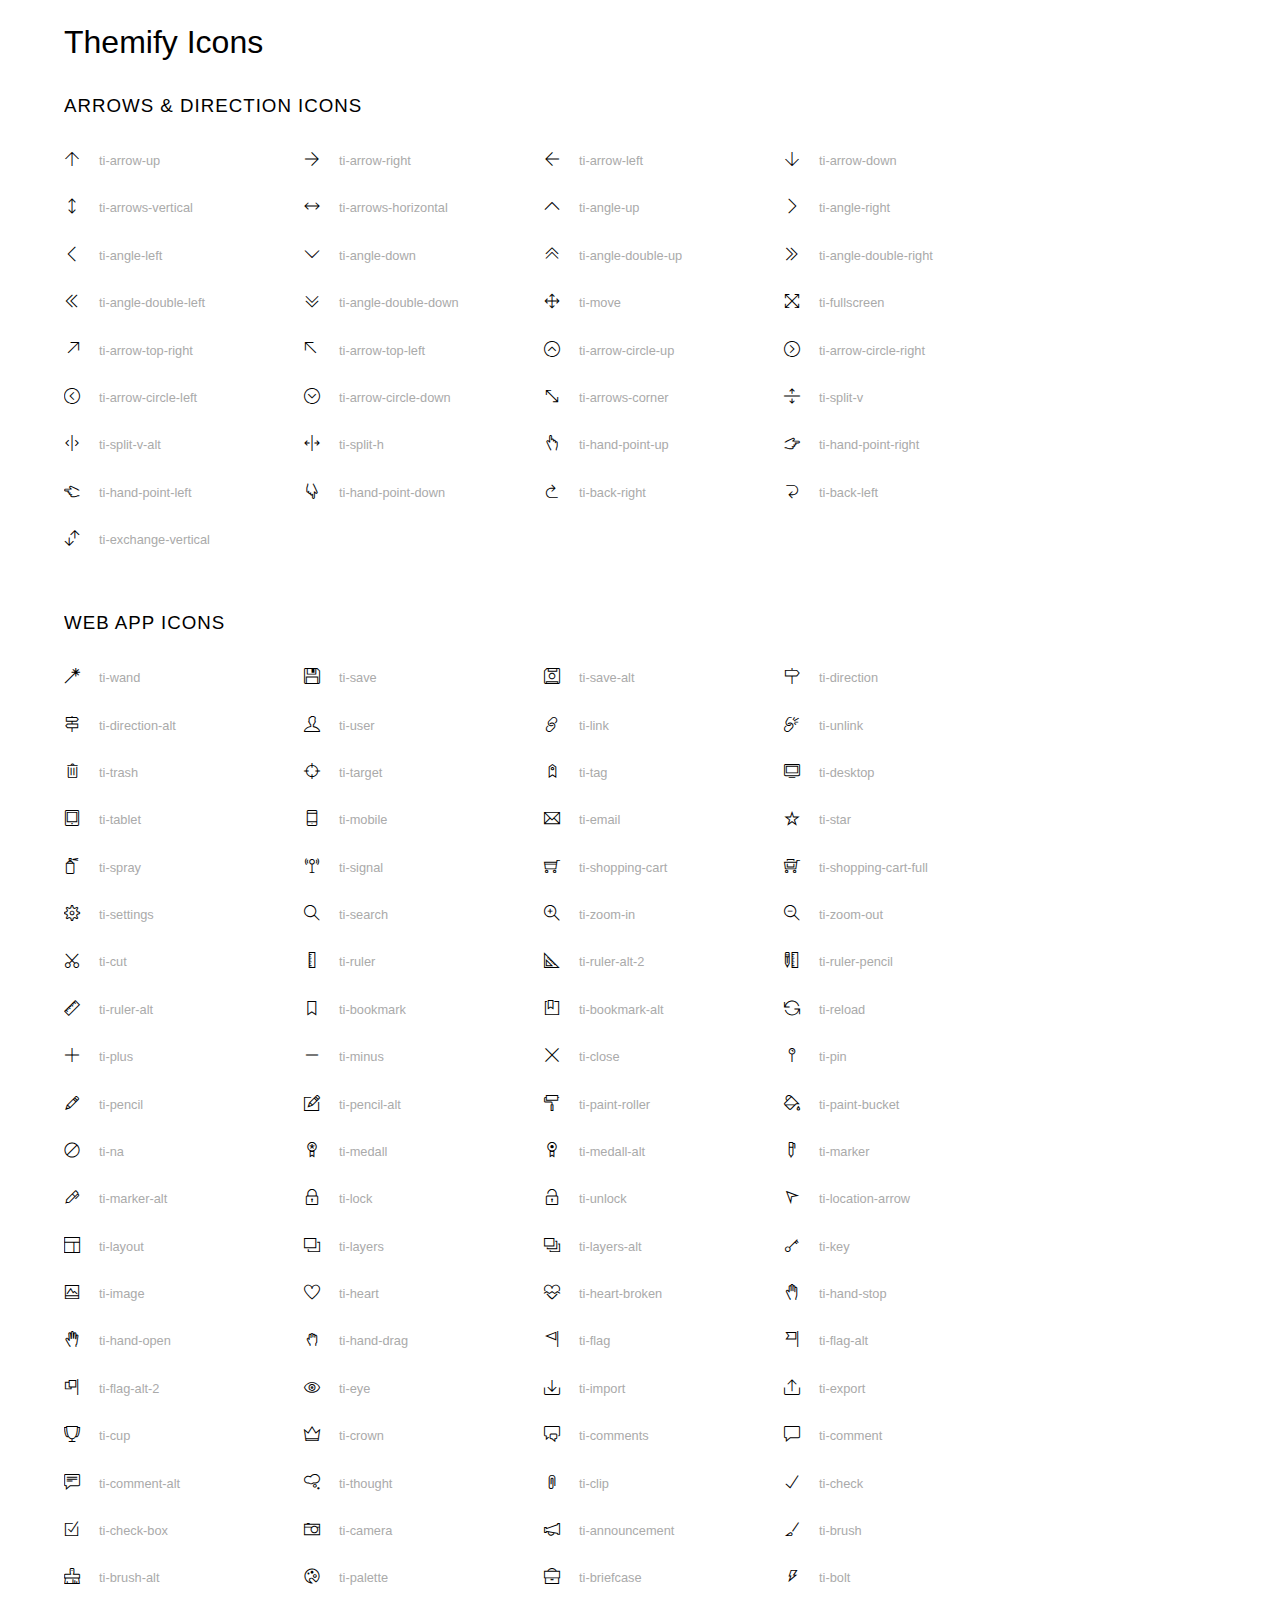
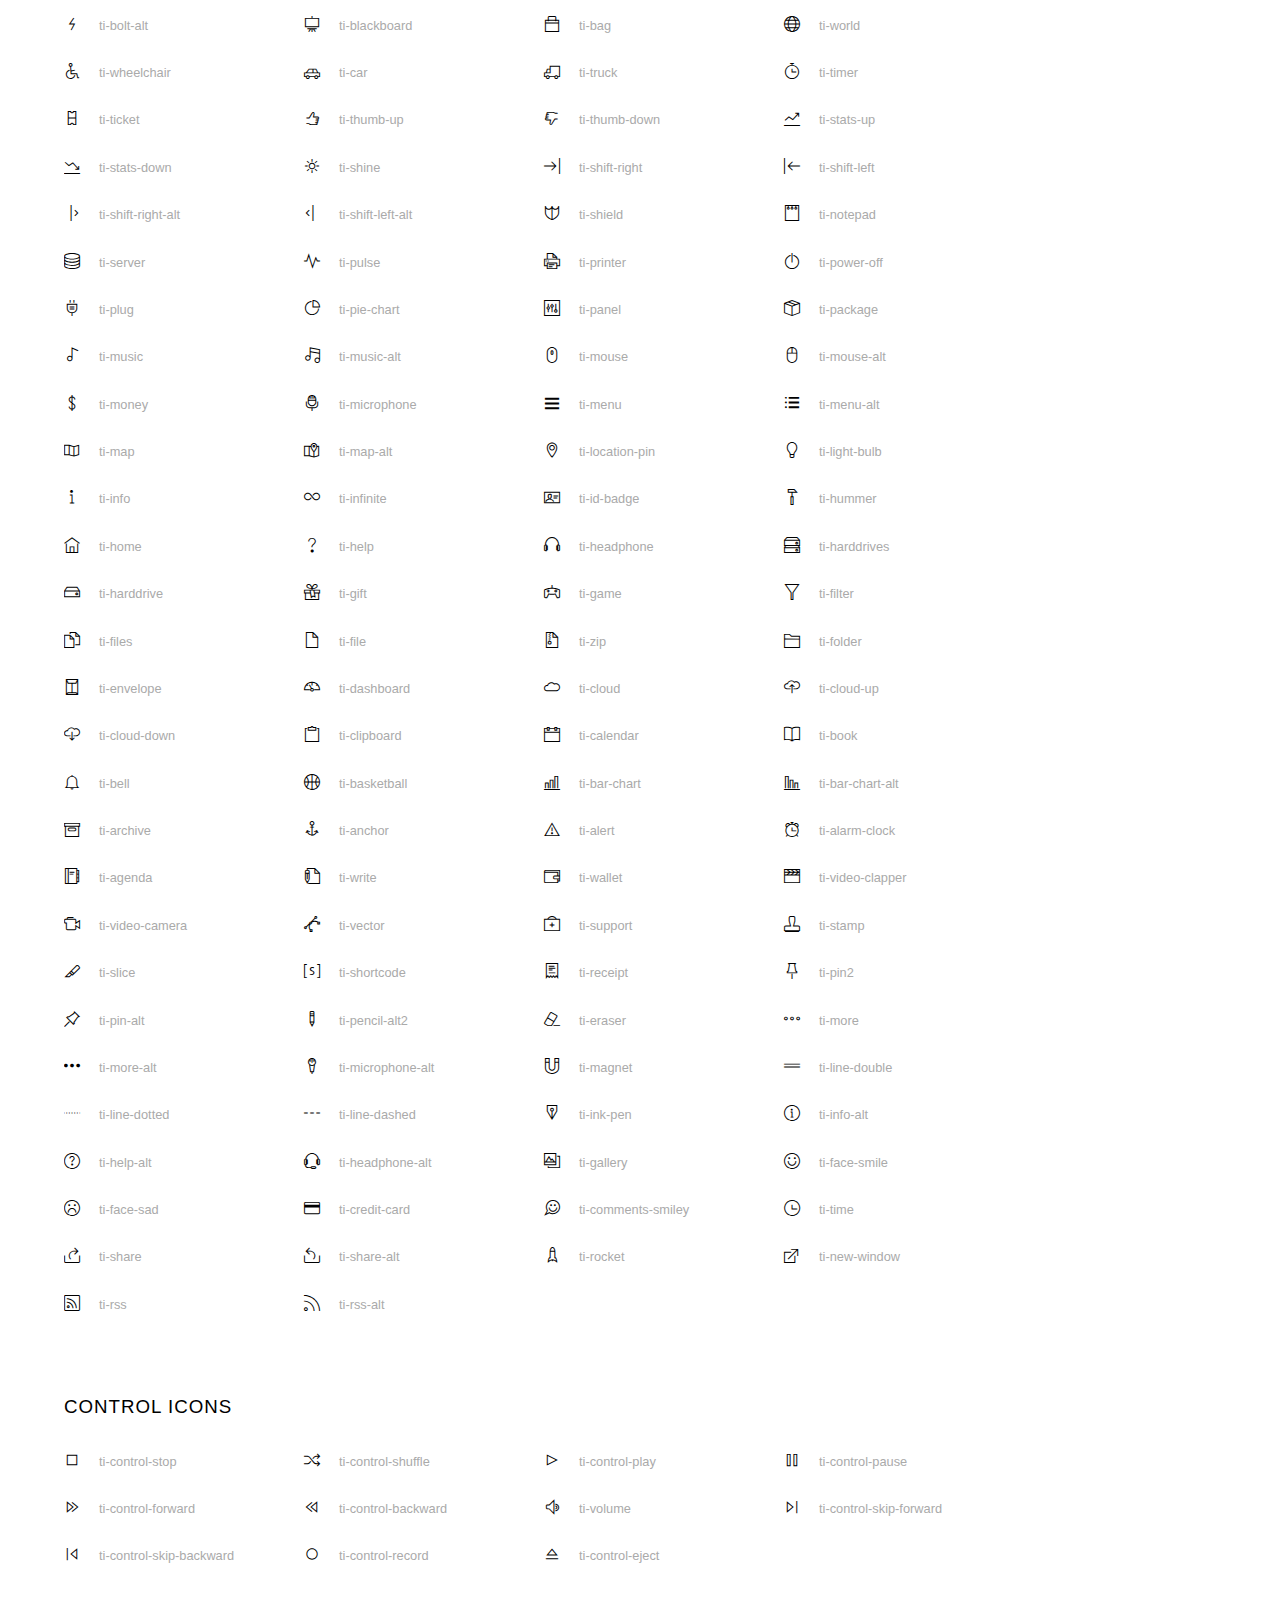
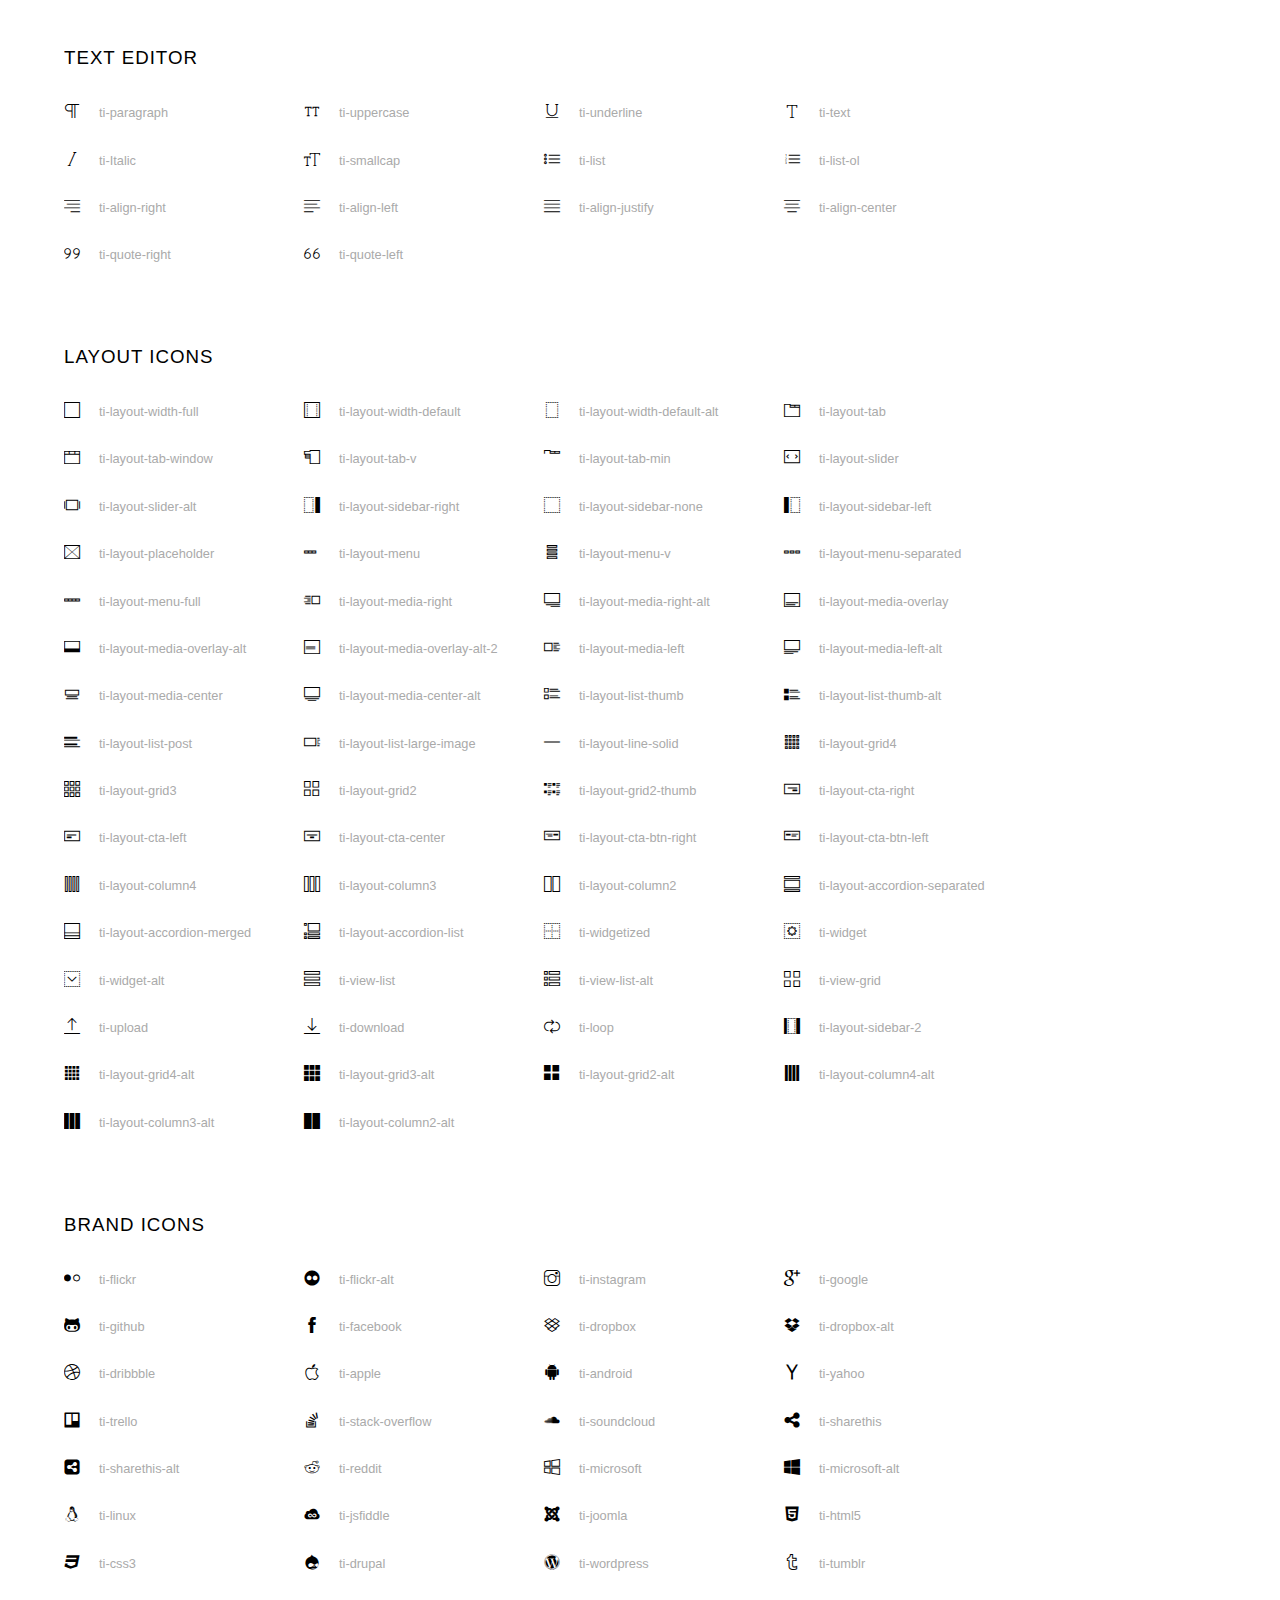
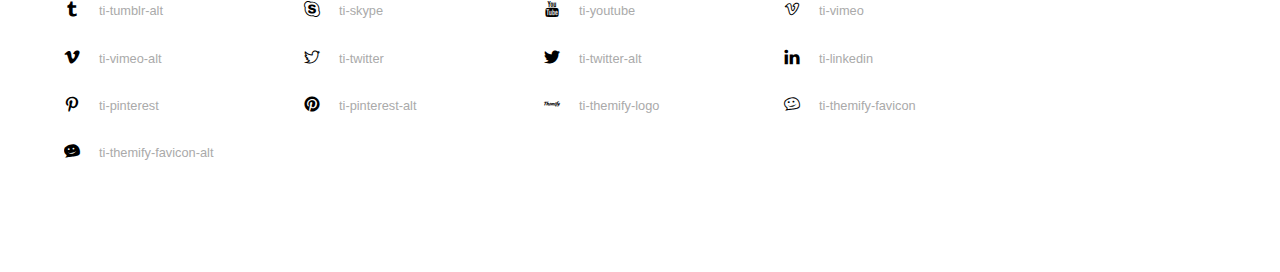
<file: themify-icons/index.html>
<!doctype html>
<html>
<head>
	<meta charset="utf-8">
	<title>Themify Icon Font</title>
	<meta name="viewport" content="width=device-width">
	<link rel="stylesheet" href="demo-files/demo.css">
	<link rel="stylesheet" href="themify-icons.css">
	<!--[if lt IE 8]><!-->
	<link rel="stylesheet" href="ie7/ie7.css">
	<!--<![endif]-->
</head>
<body>
	<h1>Themify Icons</h1>

	<div class="icon-section">

		<div class="icon-section">
			<h3>Arrows &amp; Direction Icons </h3>

			<div class="icon-container">
				<span class="ti-arrow-up"></span><span class="icon-name"> ti-arrow-up</span>
			</div>
			<div class="icon-container">
				<span class="ti-arrow-right"></span><span class="icon-name"> ti-arrow-right</span>
			</div>
			<div class="icon-container">
				<span class="ti-arrow-left"></span><span class="icon-name"> ti-arrow-left</span>
			</div>
			<div class="icon-container">
				<span class="ti-arrow-down"></span><span class="icon-name"> ti-arrow-down</span>
			</div>
			<div class="icon-container">
				<span class="ti-arrows-vertical"></span><span class="icon-name"> ti-arrows-vertical</span>
			</div>
			<div class="icon-container">
				<span class="ti-arrows-horizontal"></span><span class="icon-name"> ti-arrows-horizontal</span>
			</div>
			<div class="icon-container">
				<span class="ti-angle-up"></span><span class="icon-name"> ti-angle-up</span>
			</div>
			<div class="icon-container">
				<span class="ti-angle-right"></span><span class="icon-name"> ti-angle-right</span>
			</div>
			<div class="icon-container">
				<span class="ti-angle-left"></span><span class="icon-name"> ti-angle-left</span>
			</div>
			<div class="icon-container">
				<span class="ti-angle-down"></span><span class="icon-name"> ti-angle-down</span>
			</div>	
			<div class="icon-container">
				<span class="ti-angle-double-up"></span><span class="icon-name"> ti-angle-double-up</span>
			</div>
			<div class="icon-container">
				<span class="ti-angle-double-right"></span><span class="icon-name"> ti-angle-double-right</span>
			</div>
			<div class="icon-container">
				<span class="ti-angle-double-left"></span><span class="icon-name"> ti-angle-double-left</span>
			</div>
			<div class="icon-container">
				<span class="ti-angle-double-down"></span><span class="icon-name"> ti-angle-double-down</span>
			</div>					
			<div class="icon-container">
				<span class="ti-move"></span><span class="icon-name"> ti-move</span>
			</div>
			<div class="icon-container">
				<span class="ti-fullscreen"></span><span class="icon-name"> ti-fullscreen</span>
			</div>
			<div class="icon-container">
				<span class="ti-arrow-top-right"></span><span class="icon-name"> ti-arrow-top-right</span>
			</div>
			<div class="icon-container">
				<span class="ti-arrow-top-left"></span><span class="icon-name"> ti-arrow-top-left</span>
			</div>
			<div class="icon-container">
				<span class="ti-arrow-circle-up"></span><span class="icon-name"> ti-arrow-circle-up</span>
			</div>
			<div class="icon-container">
				<span class="ti-arrow-circle-right"></span><span class="icon-name"> ti-arrow-circle-right</span>
			</div>
			<div class="icon-container">
				<span class="ti-arrow-circle-left"></span><span class="icon-name"> ti-arrow-circle-left</span>
			</div>
			<div class="icon-container">
				<span class="ti-arrow-circle-down"></span><span class="icon-name"> ti-arrow-circle-down</span>
			</div>
			<div class="icon-container">
				<span class="ti-arrows-corner"></span><span class="icon-name"> ti-arrows-corner</span>
			</div>
			<div class="icon-container">
				<span class="ti-split-v"></span><span class="icon-name"> ti-split-v</span>
			</div>

			<div class="icon-container">
				<span class="ti-split-v-alt"></span><span class="icon-name"> ti-split-v-alt</span>
			</div>
			<div class="icon-container">
				<span class="ti-split-h"></span><span class="icon-name"> ti-split-h</span>
			</div>
			<div class="icon-container">
				<span class="ti-hand-point-up"></span><span class="icon-name"> ti-hand-point-up</span>
			</div>
			<div class="icon-container">
				<span class="ti-hand-point-right"></span><span class="icon-name"> ti-hand-point-right</span>
			</div>
			<div class="icon-container">
				<span class="ti-hand-point-left"></span><span class="icon-name"> ti-hand-point-left</span>
			</div>
			<div class="icon-container">
				<span class="ti-hand-point-down"></span><span class="icon-name"> ti-hand-point-down</span>
			</div>
			<div class="icon-container">
				<span class="ti-back-right"></span><span class="icon-name"> ti-back-right</span>
			</div>
			<div class="icon-container">
				<span class="ti-back-left"></span><span class="icon-name"> ti-back-left</span>
			</div>
			<div class="icon-container">
				<span class="ti-exchange-vertical"></span><span class="icon-name"> ti-exchange-vertical</span>
			</div>

		</div> <!-- Arrows Icons -->



		<h3>Web App Icons</h3>
		
		<div class="icon-section">

			<div class="icon-container">
				<span class="ti-wand"></span><span class="icon-name"> ti-wand</span>
			</div>
			<div class="icon-container">
				<span class="ti-save"></span><span class="icon-name"> ti-save</span>
			</div>
			<div class="icon-container">
				<span class="ti-save-alt"></span><span class="icon-name"> ti-save-alt</span>
			</div>

			<div class="icon-container">
				<span class="ti-direction"></span><span class="icon-name"> ti-direction</span>
			</div>
			<div class="icon-container">
				<span class="ti-direction-alt"></span><span class="icon-name"> ti-direction-alt</span>
			</div>
			<div class="icon-container">
				<span class="ti-user"></span><span class="icon-name"> ti-user</span>
			</div>
			<div class="icon-container">
				<span class="ti-link"></span><span class="icon-name"> ti-link</span>
			</div>
			<div class="icon-container">
				<span class="ti-unlink"></span><span class="icon-name"> ti-unlink</span>
			</div>
			<div class="icon-container">
				<span class="ti-trash"></span><span class="icon-name"> ti-trash</span>
			</div>
			<div class="icon-container">
				<span class="ti-target"></span><span class="icon-name"> ti-target</span>
			</div>
			<div class="icon-container">
				<span class="ti-tag"></span><span class="icon-name"> ti-tag</span>
			</div>
			<div class="icon-container">
				<span class="ti-desktop"></span><span class="icon-name"> ti-desktop</span>
			</div>
			<div class="icon-container">
				<span class="ti-tablet"></span><span class="icon-name"> ti-tablet</span>
			</div>
			<div class="icon-container">
				<span class="ti-mobile"></span><span class="icon-name"> ti-mobile</span>
			</div>
			<div class="icon-container">
				<span class="ti-email"></span><span class="icon-name"> ti-email</span>
			</div>	
			<div class="icon-container">
				<span class="ti-star"></span><span class="icon-name"> ti-star</span>
			</div>
			<div class="icon-container">
				<span class="ti-spray"></span><span class="icon-name"> ti-spray</span>
			</div>
			<div class="icon-container">
				<span class="ti-signal"></span><span class="icon-name"> ti-signal</span>
			</div>
			<div class="icon-container">
				<span class="ti-shopping-cart"></span><span class="icon-name"> ti-shopping-cart</span>
			</div>
			<div class="icon-container">
				<span class="ti-shopping-cart-full"></span><span class="icon-name"> ti-shopping-cart-full</span>
			</div>
			<div class="icon-container">
				<span class="ti-settings"></span><span class="icon-name"> ti-settings</span>
			</div>
			<div class="icon-container">
				<span class="ti-search"></span><span class="icon-name"> ti-search</span>
			</div>
			<div class="icon-container">
				<span class="ti-zoom-in"></span><span class="icon-name"> ti-zoom-in</span>
			</div>
			<div class="icon-container">
				<span class="ti-zoom-out"></span><span class="icon-name"> ti-zoom-out</span>
			</div>
			<div class="icon-container">
				<span class="ti-cut"></span><span class="icon-name"> ti-cut</span>
			</div>
			<div class="icon-container">
				<span class="ti-ruler"></span><span class="icon-name"> ti-ruler</span>
			</div>
			<div class="icon-container">
				<span class="ti-ruler-alt-2"></span><span class="icon-name"> ti-ruler-alt-2</span>
			</div>			
			<div class="icon-container">
				<span class="ti-ruler-pencil"></span><span class="icon-name"> ti-ruler-pencil</span>
			</div>
			<div class="icon-container">
				<span class="ti-ruler-alt"></span><span class="icon-name"> ti-ruler-alt</span>
			</div>
			<div class="icon-container">
				<span class="ti-bookmark"></span><span class="icon-name"> ti-bookmark</span>
			</div>
			<div class="icon-container">
				<span class="ti-bookmark-alt"></span><span class="icon-name"> ti-bookmark-alt</span>
			</div>
			<div class="icon-container">
				<span class="ti-reload"></span><span class="icon-name"> ti-reload</span>
			</div>
			<div class="icon-container">
				<span class="ti-plus"></span><span class="icon-name"> ti-plus</span>
			</div>
			<div class="icon-container">
				<span class="ti-minus"></span><span class="icon-name"> ti-minus</span>
			</div>
			<div class="icon-container">
				<span class="ti-close"></span><span class="icon-name"> ti-close</span>
			</div>			
			<div class="icon-container">
				<span class="ti-pin"></span><span class="icon-name"> ti-pin</span>
			</div>
			<div class="icon-container">
				<span class="ti-pencil"></span><span class="icon-name"> ti-pencil</span>
			</div>
					
		  	<div class="icon-container">
				<span class="ti-pencil-alt"></span><span class="icon-name"> ti-pencil-alt</span>
			</div>
			<div class="icon-container">
				<span class="ti-paint-roller"></span><span class="icon-name"> ti-paint-roller</span>
			</div>
			<div class="icon-container">
				<span class="ti-paint-bucket"></span><span class="icon-name"> ti-paint-bucket</span>
			</div>
			<div class="icon-container">
				<span class="ti-na"></span><span class="icon-name"> ti-na</span>
			</div>
			<div class="icon-container">
				<span class="ti-medall"></span><span class="icon-name"> ti-medall</span>
			</div>
			<div class="icon-container">
				<span class="ti-medall-alt"></span><span class="icon-name"> ti-medall-alt</span>
			</div>
			<div class="icon-container">
				<span class="ti-marker"></span><span class="icon-name"> ti-marker</span>
			</div>
			<div class="icon-container">
				<span class="ti-marker-alt"></span><span class="icon-name"> ti-marker-alt</span>
			</div>

			<div class="icon-container">
				<span class="ti-lock"></span><span class="icon-name"> ti-lock</span>
			</div>
			<div class="icon-container">
				<span class="ti-unlock"></span><span class="icon-name"> ti-unlock</span>
			</div>
			<div class="icon-container">
				<span class="ti-location-arrow"></span><span class="icon-name"> ti-location-arrow</span>
			</div>
			<div class="icon-container">
				<span class="ti-layout"></span><span class="icon-name"> ti-layout</span>
			</div>
			<div class="icon-container">
				<span class="ti-layers"></span><span class="icon-name"> ti-layers</span>
			</div>
			<div class="icon-container">
				<span class="ti-layers-alt"></span><span class="icon-name"> ti-layers-alt</span>
			</div>
			<div class="icon-container">
				<span class="ti-key"></span><span class="icon-name"> ti-key</span>
			</div>
			<div class="icon-container">
				<span class="ti-image"></span><span class="icon-name"> ti-image</span>
			</div>
			<div class="icon-container">
				<span class="ti-heart"></span><span class="icon-name"> ti-heart</span>
			</div>
			<div class="icon-container">
				<span class="ti-heart-broken"></span><span class="icon-name"> ti-heart-broken</span>
			</div>
			<div class="icon-container">
				<span class="ti-hand-stop"></span><span class="icon-name"> ti-hand-stop</span>
			</div>
			<div class="icon-container">
				<span class="ti-hand-open"></span><span class="icon-name"> ti-hand-open</span>
			</div>
			<div class="icon-container">
				<span class="ti-hand-drag"></span><span class="icon-name"> ti-hand-drag</span>
			</div>
			<div class="icon-container">
				<span class="ti-flag"></span><span class="icon-name"> ti-flag</span>
			</div>
			<div class="icon-container">
				<span class="ti-flag-alt"></span><span class="icon-name"> ti-flag-alt</span>
			</div>
			<div class="icon-container">
				<span class="ti-flag-alt-2"></span><span class="icon-name"> ti-flag-alt-2</span>
			</div>
			<div class="icon-container">
				<span class="ti-eye"></span><span class="icon-name"> ti-eye</span>
			</div>
			<div class="icon-container">
				<span class="ti-import"></span><span class="icon-name"> ti-import</span>
			</div>			
			<div class="icon-container">
				<span class="ti-export"></span><span class="icon-name"> ti-export</span>
			</div>
			<div class="icon-container">
				<span class="ti-cup"></span><span class="icon-name"> ti-cup</span>
			</div>
			<div class="icon-container">
				<span class="ti-crown"></span><span class="icon-name"> ti-crown</span>
			</div>
			<div class="icon-container">
				<span class="ti-comments"></span><span class="icon-name"> ti-comments</span>
			</div>
			<div class="icon-container">
				<span class="ti-comment"></span><span class="icon-name"> ti-comment</span>
			</div>
			<div class="icon-container">
				<span class="ti-comment-alt"></span><span class="icon-name"> ti-comment-alt</span>
			</div>
			<div class="icon-container">
				<span class="ti-thought"></span><span class="icon-name"> ti-thought</span>
			</div>			
			<div class="icon-container">
				<span class="ti-clip"></span><span class="icon-name"> ti-clip</span>
			</div>

			<div class="icon-container">
				<span class="ti-check"></span><span class="icon-name"> ti-check</span>
			</div>
			<div class="icon-container">
				<span class="ti-check-box"></span><span class="icon-name"> ti-check-box</span>
			</div>
			<div class="icon-container">
				<span class="ti-camera"></span><span class="icon-name"> ti-camera</span>
			</div>
			<div class="icon-container">
				<span class="ti-announcement"></span><span class="icon-name"> ti-announcement</span>
			</div>
			<div class="icon-container">
				<span class="ti-brush"></span><span class="icon-name"> ti-brush</span>
			</div>
			<div class="icon-container">
				<span class="ti-brush-alt"></span><span class="icon-name"> ti-brush-alt</span>
			</div>
			<div class="icon-container">
				<span class="ti-palette"></span><span class="icon-name"> ti-palette</span>
			</div>			
			<div class="icon-container">
				<span class="ti-briefcase"></span><span class="icon-name"> ti-briefcase</span>
			</div>
			<div class="icon-container">
				<span class="ti-bolt"></span><span class="icon-name"> ti-bolt</span>
			</div>
			<div class="icon-container">
				<span class="ti-bolt-alt"></span><span class="icon-name"> ti-bolt-alt</span>
			</div>
			<div class="icon-container">
				<span class="ti-blackboard"></span><span class="icon-name"> ti-blackboard</span>
			</div>
			<div class="icon-container">
				<span class="ti-bag"></span><span class="icon-name"> ti-bag</span>
			</div>
			<div class="icon-container">
				<span class="ti-world"></span><span class="icon-name"> ti-world</span>
			</div>
			<div class="icon-container">
				<span class="ti-wheelchair"></span><span class="icon-name"> ti-wheelchair</span>
			</div>
			<div class="icon-container">
				<span class="ti-car"></span><span class="icon-name"> ti-car</span>
			</div>
			<div class="icon-container">
				<span class="ti-truck"></span><span class="icon-name"> ti-truck</span>
			</div>
			<div class="icon-container">
				<span class="ti-timer"></span><span class="icon-name"> ti-timer</span>
			</div>
			<div class="icon-container">
				<span class="ti-ticket"></span><span class="icon-name"> ti-ticket</span>
			</div>
			<div class="icon-container">
				<span class="ti-thumb-up"></span><span class="icon-name"> ti-thumb-up</span>
			</div>
			<div class="icon-container">
				<span class="ti-thumb-down"></span><span class="icon-name"> ti-thumb-down</span>
			</div>

			<div class="icon-container">
				<span class="ti-stats-up"></span><span class="icon-name"> ti-stats-up</span>
			</div>
			<div class="icon-container">
				<span class="ti-stats-down"></span><span class="icon-name"> ti-stats-down</span>
			</div>
			<div class="icon-container">
				<span class="ti-shine"></span><span class="icon-name"> ti-shine</span>
			</div>
			<div class="icon-container">
				<span class="ti-shift-right"></span><span class="icon-name"> ti-shift-right</span>
			</div>
			<div class="icon-container">
				<span class="ti-shift-left"></span><span class="icon-name"> ti-shift-left</span>
			</div>

			<div class="icon-container">
				<span class="ti-shift-right-alt"></span><span class="icon-name"> ti-shift-right-alt</span>
			</div>
			<div class="icon-container">
				<span class="ti-shift-left-alt"></span><span class="icon-name"> ti-shift-left-alt</span>
			</div>
			<div class="icon-container">
				<span class="ti-shield"></span><span class="icon-name"> ti-shield</span>
			</div>
			<div class="icon-container">
				<span class="ti-notepad"></span><span class="icon-name"> ti-notepad</span>
			</div>
			<div class="icon-container">
				<span class="ti-server"></span><span class="icon-name"> ti-server</span>
			</div>

			<div class="icon-container">
				<span class="ti-pulse"></span><span class="icon-name"> ti-pulse</span>
			</div>
			<div class="icon-container">
				<span class="ti-printer"></span><span class="icon-name"> ti-printer</span>
			</div>
			<div class="icon-container">
				<span class="ti-power-off"></span><span class="icon-name"> ti-power-off</span>
			</div>
			<div class="icon-container">
				<span class="ti-plug"></span><span class="icon-name"> ti-plug</span>
			</div>
			<div class="icon-container">
				<span class="ti-pie-chart"></span><span class="icon-name"> ti-pie-chart</span>
			</div>

			<div class="icon-container">
				<span class="ti-panel"></span><span class="icon-name"> ti-panel</span>
			</div>
			<div class="icon-container">
				<span class="ti-package"></span><span class="icon-name"> ti-package</span>
			</div>
			<div class="icon-container">
				<span class="ti-music"></span><span class="icon-name"> ti-music</span>
			</div>
			<div class="icon-container">
				<span class="ti-music-alt"></span><span class="icon-name"> ti-music-alt</span>
			</div>
			<div class="icon-container">
				<span class="ti-mouse"></span><span class="icon-name"> ti-mouse</span>
			</div>
			<div class="icon-container">
				<span class="ti-mouse-alt"></span><span class="icon-name"> ti-mouse-alt</span>
			</div>
			<div class="icon-container">
				<span class="ti-money"></span><span class="icon-name"> ti-money</span>
			</div>
			<div class="icon-container">
				<span class="ti-microphone"></span><span class="icon-name"> ti-microphone</span>
			</div>
			<div class="icon-container">
				<span class="ti-menu"></span><span class="icon-name"> ti-menu</span>
			</div>
			<div class="icon-container">
				<span class="ti-menu-alt"></span><span class="icon-name"> ti-menu-alt</span>
			</div>
			<div class="icon-container">
				<span class="ti-map"></span><span class="icon-name"> ti-map</span>
			</div>
			<div class="icon-container">
				<span class="ti-map-alt"></span><span class="icon-name"> ti-map-alt</span>
			</div>

			<div class="icon-container">
				<span class="ti-location-pin"></span><span class="icon-name"> ti-location-pin</span>
			</div>

			<div class="icon-container">
				<span class="ti-light-bulb"></span><span class="icon-name"> ti-light-bulb</span>
			</div>
			<div class="icon-container">
				<span class="ti-info"></span><span class="icon-name"> ti-info</span>
			</div>
			<div class="icon-container">
				<span class="ti-infinite"></span><span class="icon-name"> ti-infinite</span>
			</div>
			<div class="icon-container">
				<span class="ti-id-badge"></span><span class="icon-name"> ti-id-badge</span>
			</div>
			<div class="icon-container">
				<span class="ti-hummer"></span><span class="icon-name"> ti-hummer</span>
			</div>
			<div class="icon-container">
				<span class="ti-home"></span><span class="icon-name"> ti-home</span>
			</div>
			<div class="icon-container">
				<span class="ti-help"></span><span class="icon-name"> ti-help</span>
			</div>
			<div class="icon-container">
				<span class="ti-headphone"></span><span class="icon-name"> ti-headphone</span>
			</div>
			<div class="icon-container">
				<span class="ti-harddrives"></span><span class="icon-name"> ti-harddrives</span>
			</div>
			<div class="icon-container">
				<span class="ti-harddrive"></span><span class="icon-name"> ti-harddrive</span>
			</div>
			<div class="icon-container">
				<span class="ti-gift"></span><span class="icon-name"> ti-gift</span>
			</div>
			<div class="icon-container">
				<span class="ti-game"></span><span class="icon-name"> ti-game</span>
			</div>
			<div class="icon-container">
				<span class="ti-filter"></span><span class="icon-name"> ti-filter</span>
			</div>
			<div class="icon-container">
				<span class="ti-files"></span><span class="icon-name"> ti-files</span>
			</div>
			<div class="icon-container">
				<span class="ti-file"></span><span class="icon-name"> ti-file</span>
			</div>
			<div class="icon-container">
				<span class="ti-zip"></span><span class="icon-name"> ti-zip</span>
			</div>
			<div class="icon-container">
				<span class="ti-folder"></span><span class="icon-name"> ti-folder</span>
			</div>			
			<div class="icon-container">
				<span class="ti-envelope"></span><span class="icon-name"> ti-envelope</span>
			</div>


			<div class="icon-container">
				<span class="ti-dashboard"></span><span class="icon-name"> ti-dashboard</span>
			</div>
			<div class="icon-container">
				<span class="ti-cloud"></span><span class="icon-name"> ti-cloud</span>
			</div>
			<div class="icon-container">
				<span class="ti-cloud-up"></span><span class="icon-name"> ti-cloud-up</span>
			</div>
			<div class="icon-container">
				<span class="ti-cloud-down"></span><span class="icon-name"> ti-cloud-down</span>
			</div>
			<div class="icon-container">
				<span class="ti-clipboard"></span><span class="icon-name"> ti-clipboard</span>
			</div>
			<div class="icon-container">
				<span class="ti-calendar"></span><span class="icon-name"> ti-calendar</span>
			</div>
			<div class="icon-container">
				<span class="ti-book"></span><span class="icon-name"> ti-book</span>
			</div>
			<div class="icon-container">
				<span class="ti-bell"></span><span class="icon-name"> ti-bell</span>
			</div>
			<div class="icon-container">
				<span class="ti-basketball"></span><span class="icon-name"> ti-basketball</span>
			</div>
			<div class="icon-container">
				<span class="ti-bar-chart"></span><span class="icon-name"> ti-bar-chart</span>
			</div>
			<div class="icon-container">
				<span class="ti-bar-chart-alt"></span><span class="icon-name"> ti-bar-chart-alt</span>
			</div>


			<div class="icon-container">
				<span class="ti-archive"></span><span class="icon-name"> ti-archive</span>
			</div>
			<div class="icon-container">
				<span class="ti-anchor"></span><span class="icon-name"> ti-anchor</span>
			</div>

			<div class="icon-container">
				<span class="ti-alert"></span><span class="icon-name"> ti-alert</span>
			</div>
			<div class="icon-container">
				<span class="ti-alarm-clock"></span><span class="icon-name"> ti-alarm-clock</span>
			</div>
			<div class="icon-container">
				<span class="ti-agenda"></span><span class="icon-name"> ti-agenda</span>
			</div>
			<div class="icon-container">
				<span class="ti-write"></span><span class="icon-name"> ti-write</span>
			</div>

			<div class="icon-container">
				<span class="ti-wallet"></span><span class="icon-name"> ti-wallet</span>
			</div>
			<div class="icon-container">
				<span class="ti-video-clapper"></span><span class="icon-name"> ti-video-clapper</span>
			</div>
			<div class="icon-container">
				<span class="ti-video-camera"></span><span class="icon-name"> ti-video-camera</span>
			</div>
			<div class="icon-container">
				<span class="ti-vector"></span><span class="icon-name"> ti-vector</span>
			</div>

			<div class="icon-container">
				<span class="ti-support"></span><span class="icon-name"> ti-support</span>
			</div>
			<div class="icon-container">
				<span class="ti-stamp"></span><span class="icon-name"> ti-stamp</span>
			</div>
			<div class="icon-container">
				<span class="ti-slice"></span><span class="icon-name"> ti-slice</span>
			</div>
			<div class="icon-container">
				<span class="ti-shortcode"></span><span class="icon-name"> ti-shortcode</span>
			</div>
			<div class="icon-container">
				<span class="ti-receipt"></span><span class="icon-name"> ti-receipt</span>
			</div>
			<div class="icon-container">
				<span class="ti-pin2"></span><span class="icon-name"> ti-pin2</span>
			</div>
			<div class="icon-container">
				<span class="ti-pin-alt"></span><span class="icon-name"> ti-pin-alt</span>
			</div>
			<div class="icon-container">
				<span class="ti-pencil-alt2"></span><span class="icon-name"> ti-pencil-alt2</span>
			</div>
			<div class="icon-container">
				<span class="ti-eraser"></span><span class="icon-name"> ti-eraser</span>
			</div>			
			<div class="icon-container">
				<span class="ti-more"></span><span class="icon-name"> ti-more</span>
			</div>
			<div class="icon-container">
				<span class="ti-more-alt"></span><span class="icon-name"> ti-more-alt</span>
			</div>
			<div class="icon-container">
				<span class="ti-microphone-alt"></span><span class="icon-name"> ti-microphone-alt</span>
			</div>
			<div class="icon-container">
				<span class="ti-magnet"></span><span class="icon-name"> ti-magnet</span>
			</div>
			<div class="icon-container">
				<span class="ti-line-double"></span><span class="icon-name"> ti-line-double</span>
			</div>
			<div class="icon-container">
				<span class="ti-line-dotted"></span><span class="icon-name"> ti-line-dotted</span>
			</div>
			<div class="icon-container">
				<span class="ti-line-dashed"></span><span class="icon-name"> ti-line-dashed</span>
			</div>

			<div class="icon-container">
				<span class="ti-ink-pen"></span><span class="icon-name"> ti-ink-pen</span>
			</div>
			<div class="icon-container">
				<span class="ti-info-alt"></span><span class="icon-name"> ti-info-alt</span>
			</div>
			<div class="icon-container">
				<span class="ti-help-alt"></span><span class="icon-name"> ti-help-alt</span>
			</div>
			<div class="icon-container">
				<span class="ti-headphone-alt"></span><span class="icon-name"> ti-headphone-alt</span>
			</div>

			<div class="icon-container">
				<span class="ti-gallery"></span><span class="icon-name"> ti-gallery</span>
			</div>
			<div class="icon-container">
				<span class="ti-face-smile"></span><span class="icon-name"> ti-face-smile</span>
			</div>
			<div class="icon-container">
				<span class="ti-face-sad"></span><span class="icon-name"> ti-face-sad</span>
			</div>
			<div class="icon-container">
				<span class="ti-credit-card"></span><span class="icon-name"> ti-credit-card</span>
			</div>
			<div class="icon-container">
				<span class="ti-comments-smiley"></span><span class="icon-name"> ti-comments-smiley</span>
			</div>
			<div class="icon-container">
				<span class="ti-time"></span><span class="icon-name"> ti-time</span>
			</div>
			<div class="icon-container">
				<span class="ti-share"></span><span class="icon-name"> ti-share</span>
			</div>
			<div class="icon-container">
				<span class="ti-share-alt"></span><span class="icon-name"> ti-share-alt</span>
			</div>
			<div class="icon-container">
				<span class="ti-rocket"></span><span class="icon-name"> ti-rocket</span>
			</div>

			<div class="icon-container">
				<span class="ti-new-window"></span><span class="icon-name"> ti-new-window</span>
			</div>

			<div class="icon-container">
				<span class="ti-rss"></span><span class="icon-name"> ti-rss</span>
			</div>

			<div class="icon-container">
				<span class="ti-rss-alt"></span><span class="icon-name"> ti-rss-alt</span>
			</div>
			
		</div><!-- Web App Icons -->


		<div class="icon-section">
			<h3>Control Icons</h3>
			<div class="icon-container">
				<span class="ti-control-stop"></span><span class="icon-name"> ti-control-stop</span>
			</div>
			<div class="icon-container">
				<span class="ti-control-shuffle"></span><span class="icon-name"> ti-control-shuffle</span>
			</div>
			<div class="icon-container">
				<span class="ti-control-play"></span><span class="icon-name"> ti-control-play</span>
			</div>
			<div class="icon-container">
				<span class="ti-control-pause"></span><span class="icon-name"> ti-control-pause</span>
			</div>
			<div class="icon-container">
				<span class="ti-control-forward"></span><span class="icon-name"> ti-control-forward</span>
			</div>
			<div class="icon-container">
				<span class="ti-control-backward"></span><span class="icon-name"> ti-control-backward</span>
			</div>	
			<div class="icon-container">
				<span class="ti-volume"></span><span class="icon-name"> ti-volume</span>
			</div>
			<div class="icon-container">
				<span class="ti-control-skip-forward"></span><span class="icon-name"> ti-control-skip-forward</span>
			</div>
			<div class="icon-container">
				<span class="ti-control-skip-backward"></span><span class="icon-name"> ti-control-skip-backward</span>
			</div>
			<div class="icon-container">
				<span class="ti-control-record"></span><span class="icon-name"> ti-control-record</span>
			</div>
			<div class="icon-container">
				<span class="ti-control-eject"></span><span class="icon-name"> ti-control-eject</span>
			</div>			
		</div> <!-- Control Icons -->


		<div class="icon-section">
			<h3>Text Editor</h3>

			<div class="icon-container">
				<span class="ti-paragraph"></span><span class="icon-name"> ti-paragraph</span>
			</div>
			<div class="icon-container">
				<span class="ti-uppercase"></span><span class="icon-name"> ti-uppercase</span>
			</div>

			<div class="icon-container">
				<span class="ti-underline"></span><span class="icon-name"> ti-underline</span>
			</div>
			<div class="icon-container">
				<span class="ti-text"></span><span class="icon-name"> ti-text</span>
			</div>
			<div class="icon-container">
				<span class="ti-Italic"></span><span class="icon-name"> ti-Italic</span>
			</div>
			<div class="icon-container">
				<span class="ti-smallcap"></span><span class="icon-name"> ti-smallcap</span>
			</div>
			<div class="icon-container">
				<span class="ti-list"></span><span class="icon-name"> ti-list</span>
			</div>
			<div class="icon-container">
				<span class="ti-list-ol"></span><span class="icon-name"> ti-list-ol</span>
			</div>
			<div class="icon-container">
				<span class="ti-align-right"></span><span class="icon-name"> ti-align-right</span>
			</div>
			<div class="icon-container">
				<span class="ti-align-left"></span><span class="icon-name"> ti-align-left</span>
			</div>
			<div class="icon-container">
				<span class="ti-align-justify"></span><span class="icon-name"> ti-align-justify</span>
			</div>
			<div class="icon-container">
				<span class="ti-align-center"></span><span class="icon-name"> ti-align-center</span>
			</div>
			<div class="icon-container">
				<span class="ti-quote-right"></span><span class="icon-name"> ti-quote-right</span>
			</div>
			<div class="icon-container">
				<span class="ti-quote-left"></span><span class="icon-name"> ti-quote-left</span>
			</div>

		</div> <!-- Text Editor -->



		<div class="icon-section">
			<h3>Layout Icons</h3>
			<div class="icon-container">
				<span class="ti-layout-width-full"></span><span class="icon-name"> ti-layout-width-full</span>
			</div>
			<div class="icon-container">
				<span class="ti-layout-width-default"></span><span class="icon-name"> ti-layout-width-default</span>
			</div>
			<div class="icon-container">
				<span class="ti-layout-width-default-alt"></span><span class="icon-name"> ti-layout-width-default-alt</span>
			</div>
			<div class="icon-container">
				<span class="ti-layout-tab"></span><span class="icon-name"> ti-layout-tab</span>
			</div>
			<div class="icon-container">
				<span class="ti-layout-tab-window"></span><span class="icon-name"> ti-layout-tab-window</span>
			</div>
			<div class="icon-container">
				<span class="ti-layout-tab-v"></span><span class="icon-name"> ti-layout-tab-v</span>
			</div>
			<div class="icon-container">
				<span class="ti-layout-tab-min"></span><span class="icon-name"> ti-layout-tab-min</span>
			</div>
			<div class="icon-container">
				<span class="ti-layout-slider"></span><span class="icon-name"> ti-layout-slider</span>
			</div>
			<div class="icon-container">
				<span class="ti-layout-slider-alt"></span><span class="icon-name"> ti-layout-slider-alt</span>
			</div>
			<div class="icon-container">
				<span class="ti-layout-sidebar-right"></span><span class="icon-name"> ti-layout-sidebar-right</span>
			</div>
			<div class="icon-container">
				<span class="ti-layout-sidebar-none"></span><span class="icon-name"> ti-layout-sidebar-none</span>
			</div>
			<div class="icon-container">
				<span class="ti-layout-sidebar-left"></span><span class="icon-name"> ti-layout-sidebar-left</span>
			</div>
			<div class="icon-container">
				<span class="ti-layout-placeholder"></span><span class="icon-name"> ti-layout-placeholder</span>
			</div>
			<div class="icon-container">
				<span class="ti-layout-menu"></span><span class="icon-name"> ti-layout-menu</span>
			</div>
			<div class="icon-container">
				<span class="ti-layout-menu-v"></span><span class="icon-name"> ti-layout-menu-v</span>
			</div>
			<div class="icon-container">
				<span class="ti-layout-menu-separated"></span><span class="icon-name"> ti-layout-menu-separated</span>
			</div>
			<div class="icon-container">
				<span class="ti-layout-menu-full"></span><span class="icon-name"> ti-layout-menu-full</span>
			</div>
			<div class="icon-container">
				<span class="ti-layout-media-right"></span><span class="icon-name"> ti-layout-media-right</span>
			</div>
			<div class="icon-container">
				<span class="ti-layout-media-right-alt"></span><span class="icon-name"> ti-layout-media-right-alt</span>
			</div>
			<div class="icon-container">
				<span class="ti-layout-media-overlay"></span><span class="icon-name"> ti-layout-media-overlay</span>
			</div>
			<div class="icon-container">
				<span class="ti-layout-media-overlay-alt"></span><span class="icon-name"> ti-layout-media-overlay-alt</span>
			</div>
			<div class="icon-container">
				<span class="ti-layout-media-overlay-alt-2"></span><span class="icon-name"> ti-layout-media-overlay-alt-2</span>
			</div>
			<div class="icon-container">
				<span class="ti-layout-media-left"></span><span class="icon-name"> ti-layout-media-left</span>
			</div>
			<div class="icon-container">
				<span class="ti-layout-media-left-alt"></span><span class="icon-name"> ti-layout-media-left-alt</span>
			</div>
			<div class="icon-container">
				<span class="ti-layout-media-center"></span><span class="icon-name"> ti-layout-media-center</span>
			</div>
			<div class="icon-container">
				<span class="ti-layout-media-center-alt"></span><span class="icon-name"> ti-layout-media-center-alt</span>
			</div>
			<div class="icon-container">
				<span class="ti-layout-list-thumb"></span><span class="icon-name"> ti-layout-list-thumb</span>
			</div>
			<div class="icon-container">
				<span class="ti-layout-list-thumb-alt"></span><span class="icon-name"> ti-layout-list-thumb-alt</span>
			</div>
			<div class="icon-container">
				<span class="ti-layout-list-post"></span><span class="icon-name"> ti-layout-list-post</span>
			</div>
			<div class="icon-container">
				<span class="ti-layout-list-large-image"></span><span class="icon-name"> ti-layout-list-large-image</span>
			</div>
			<div class="icon-container">
				<span class="ti-layout-line-solid"></span><span class="icon-name"> ti-layout-line-solid</span>
			</div>
			<div class="icon-container">
				<span class="ti-layout-grid4"></span><span class="icon-name"> ti-layout-grid4</span>
			</div>
			<div class="icon-container">
				<span class="ti-layout-grid3"></span><span class="icon-name"> ti-layout-grid3</span>
			</div>
			<div class="icon-container">
				<span class="ti-layout-grid2"></span><span class="icon-name"> ti-layout-grid2</span>
			</div>
			<div class="icon-container">
				<span class="ti-layout-grid2-thumb"></span><span class="icon-name"> ti-layout-grid2-thumb</span>
			</div>
			<div class="icon-container">
				<span class="ti-layout-cta-right"></span><span class="icon-name"> ti-layout-cta-right</span>
			</div>
			<div class="icon-container">
				<span class="ti-layout-cta-left"></span><span class="icon-name"> ti-layout-cta-left</span>
			</div>
			<div class="icon-container">
				<span class="ti-layout-cta-center"></span><span class="icon-name"> ti-layout-cta-center</span>
			</div>
			<div class="icon-container">
				<span class="ti-layout-cta-btn-right"></span><span class="icon-name"> ti-layout-cta-btn-right</span>
			</div>
			<div class="icon-container">
				<span class="ti-layout-cta-btn-left"></span><span class="icon-name"> ti-layout-cta-btn-left</span>
			</div>
			<div class="icon-container">
				<span class="ti-layout-column4"></span><span class="icon-name"> ti-layout-column4</span>
			</div>
			<div class="icon-container">
				<span class="ti-layout-column3"></span><span class="icon-name"> ti-layout-column3</span>
			</div>
			<div class="icon-container">
				<span class="ti-layout-column2"></span><span class="icon-name"> ti-layout-column2</span>
			</div>
			<div class="icon-container">
				<span class="ti-layout-accordion-separated"></span><span class="icon-name"> ti-layout-accordion-separated</span>
			</div>
			<div class="icon-container">
				<span class="ti-layout-accordion-merged"></span><span class="icon-name"> ti-layout-accordion-merged</span>
			</div>
			<div class="icon-container">
				<span class="ti-layout-accordion-list"></span><span class="icon-name"> ti-layout-accordion-list</span>
			</div>
			<div class="icon-container">
				<span class="ti-widgetized"></span><span class="icon-name"> ti-widgetized</span>
			</div>
			<div class="icon-container">
				<span class="ti-widget"></span><span class="icon-name"> ti-widget</span>
			</div>
			<div class="icon-container">
				<span class="ti-widget-alt"></span><span class="icon-name"> ti-widget-alt</span>
			</div>
			<div class="icon-container">
				<span class="ti-view-list"></span><span class="icon-name"> ti-view-list</span>
			</div>
			<div class="icon-container">
				<span class="ti-view-list-alt"></span><span class="icon-name"> ti-view-list-alt</span>
			</div>
			<div class="icon-container">
				<span class="ti-view-grid"></span><span class="icon-name"> ti-view-grid</span>
			</div>
			<div class="icon-container">
				<span class="ti-upload"></span><span class="icon-name"> ti-upload</span>
			</div>
			<div class="icon-container">
				<span class="ti-download"></span><span class="icon-name"> ti-download</span>
			</div>	
			<div class="icon-container">
				<span class="ti-loop"></span><span class="icon-name"> ti-loop</span>
			</div>
			<div class="icon-container">
				<span class="ti-layout-sidebar-2"></span><span class="icon-name"> ti-layout-sidebar-2</span>
			</div>
			<div class="icon-container">
				<span class="ti-layout-grid4-alt"></span><span class="icon-name"> ti-layout-grid4-alt</span>
			</div>
			<div class="icon-container">
				<span class="ti-layout-grid3-alt"></span><span class="icon-name"> ti-layout-grid3-alt</span>
			</div>
			<div class="icon-container">
				<span class="ti-layout-grid2-alt"></span><span class="icon-name"> ti-layout-grid2-alt</span>
			</div>
			<div class="icon-container">
				<span class="ti-layout-column4-alt"></span><span class="icon-name"> ti-layout-column4-alt</span>
			</div>
			<div class="icon-container">
				<span class="ti-layout-column3-alt"></span><span class="icon-name"> ti-layout-column3-alt</span>
			</div>
			<div class="icon-container">
				<span class="ti-layout-column2-alt"></span><span class="icon-name"> ti-layout-column2-alt</span>
			</div>		


		</div> <!-- Layout Icons -->


		<div class="icon-section">
			<h3>Brand Icons</h3>

			<div class="icon-container">
				<span class="ti-flickr"></span><span class="icon-name"> ti-flickr</span>
			</div>
			<div class="icon-container">
				<span class="ti-flickr-alt"></span><span class="icon-name"> ti-flickr-alt</span>
			</div>			
			<div class="icon-container">
				<span class="ti-instagram"></span><span class="icon-name"> ti-instagram</span>
			</div>
			<div class="icon-container">
				<span class="ti-google"></span><span class="icon-name"> ti-google</span>
			</div>
			<div class="icon-container">
				<span class="ti-github"></span><span class="icon-name"> ti-github</span>
			</div>

			<div class="icon-container">
				<span class="ti-facebook"></span><span class="icon-name"> ti-facebook</span>
			</div>
			<div class="icon-container">
				<span class="ti-dropbox"></span><span class="icon-name"> ti-dropbox</span>
			</div>
			<div class="icon-container">
				<span class="ti-dropbox-alt"></span><span class="icon-name"> ti-dropbox-alt</span>
			</div>
			<div class="icon-container">
				<span class="ti-dribbble"></span><span class="icon-name"> ti-dribbble</span>
			</div>
			<div class="icon-container">
				<span class="ti-apple"></span><span class="icon-name"> ti-apple</span>
			</div>
			<div class="icon-container">
				<span class="ti-android"></span><span class="icon-name"> ti-android</span>
			</div>
			<div class="icon-container">
				<span class="ti-yahoo"></span><span class="icon-name"> ti-yahoo</span>
			</div>
			<div class="icon-container">
				<span class="ti-trello"></span><span class="icon-name"> ti-trello</span>
			</div>
			<div class="icon-container">
				<span class="ti-stack-overflow"></span><span class="icon-name"> ti-stack-overflow</span>
			</div>
			<div class="icon-container">
				<span class="ti-soundcloud"></span><span class="icon-name"> ti-soundcloud</span>
			</div>
			<div class="icon-container">
				<span class="ti-sharethis"></span><span class="icon-name"> ti-sharethis</span>
			</div>
			<div class="icon-container">
				<span class="ti-sharethis-alt"></span><span class="icon-name"> ti-sharethis-alt</span>
			</div>
			<div class="icon-container">
				<span class="ti-reddit"></span><span class="icon-name"> ti-reddit</span>
			</div>

			<div class="icon-container">
				<span class="ti-microsoft"></span><span class="icon-name"> ti-microsoft</span>
			</div>
			<div class="icon-container">
				<span class="ti-microsoft-alt"></span><span class="icon-name"> ti-microsoft-alt</span>
			</div>
			<div class="icon-container">
				<span class="ti-linux"></span><span class="icon-name"> ti-linux</span>
			</div>
			<div class="icon-container">
				<span class="ti-jsfiddle"></span><span class="icon-name"> ti-jsfiddle</span>
			</div>
			<div class="icon-container">
				<span class="ti-joomla"></span><span class="icon-name"> ti-joomla</span>
			</div>
			<div class="icon-container">
				<span class="ti-html5"></span><span class="icon-name"> ti-html5</span>
			</div>
			<div class="icon-container">
				<span class="ti-css3"></span><span class="icon-name"> ti-css3</span>
			</div>	
			<div class="icon-container">
				<span class="ti-drupal"></span><span class="icon-name"> ti-drupal</span>
			</div>
			<div class="icon-container">
				<span class="ti-wordpress"></span><span class="icon-name"> ti-wordpress</span>
			</div>		
			<div class="icon-container">
				<span class="ti-tumblr"></span><span class="icon-name"> ti-tumblr</span>
			</div>
			<div class="icon-container">
				<span class="ti-tumblr-alt"></span><span class="icon-name"> ti-tumblr-alt</span>
			</div>
			<div class="icon-container">
				<span class="ti-skype"></span><span class="icon-name"> ti-skype</span>
			</div>
			<div class="icon-container">
				<span class="ti-youtube"></span><span class="icon-name"> ti-youtube</span>
			</div>
			<div class="icon-container">
				<span class="ti-vimeo"></span><span class="icon-name"> ti-vimeo</span>
			</div>
			<div class="icon-container">
				<span class="ti-vimeo-alt"></span><span class="icon-name"> ti-vimeo-alt</span>
			</div>			
			<div class="icon-container">
				<span class="ti-twitter"></span><span class="icon-name"> ti-twitter</span>
			</div>
			<div class="icon-container">
				<span class="ti-twitter-alt"></span><span class="icon-name"> ti-twitter-alt</span>
			</div>
			<div class="icon-container">
				<span class="ti-linkedin"></span><span class="icon-name"> ti-linkedin</span>
			</div>
			<div class="icon-container">
				<span class="ti-pinterest"></span><span class="icon-name"> ti-pinterest</span>
			</div>

			<div class="icon-container">
				<span class="ti-pinterest-alt"></span><span class="icon-name"> ti-pinterest-alt</span>
			</div>
			<div class="icon-container">
				<span class="ti-themify-logo"></span><span class="icon-name"> ti-themify-logo</span>
			</div>
			<div class="icon-container">
				<span class="ti-themify-favicon"></span><span class="icon-name"> ti-themify-favicon</span>
			</div>
			<div class="icon-container">
				<span class="ti-themify-favicon-alt"></span><span class="icon-name"> ti-themify-favicon-alt</span>
			</div>

		</div> <!-- brand Icons -->

	</div>

</body>
</html>
</file>
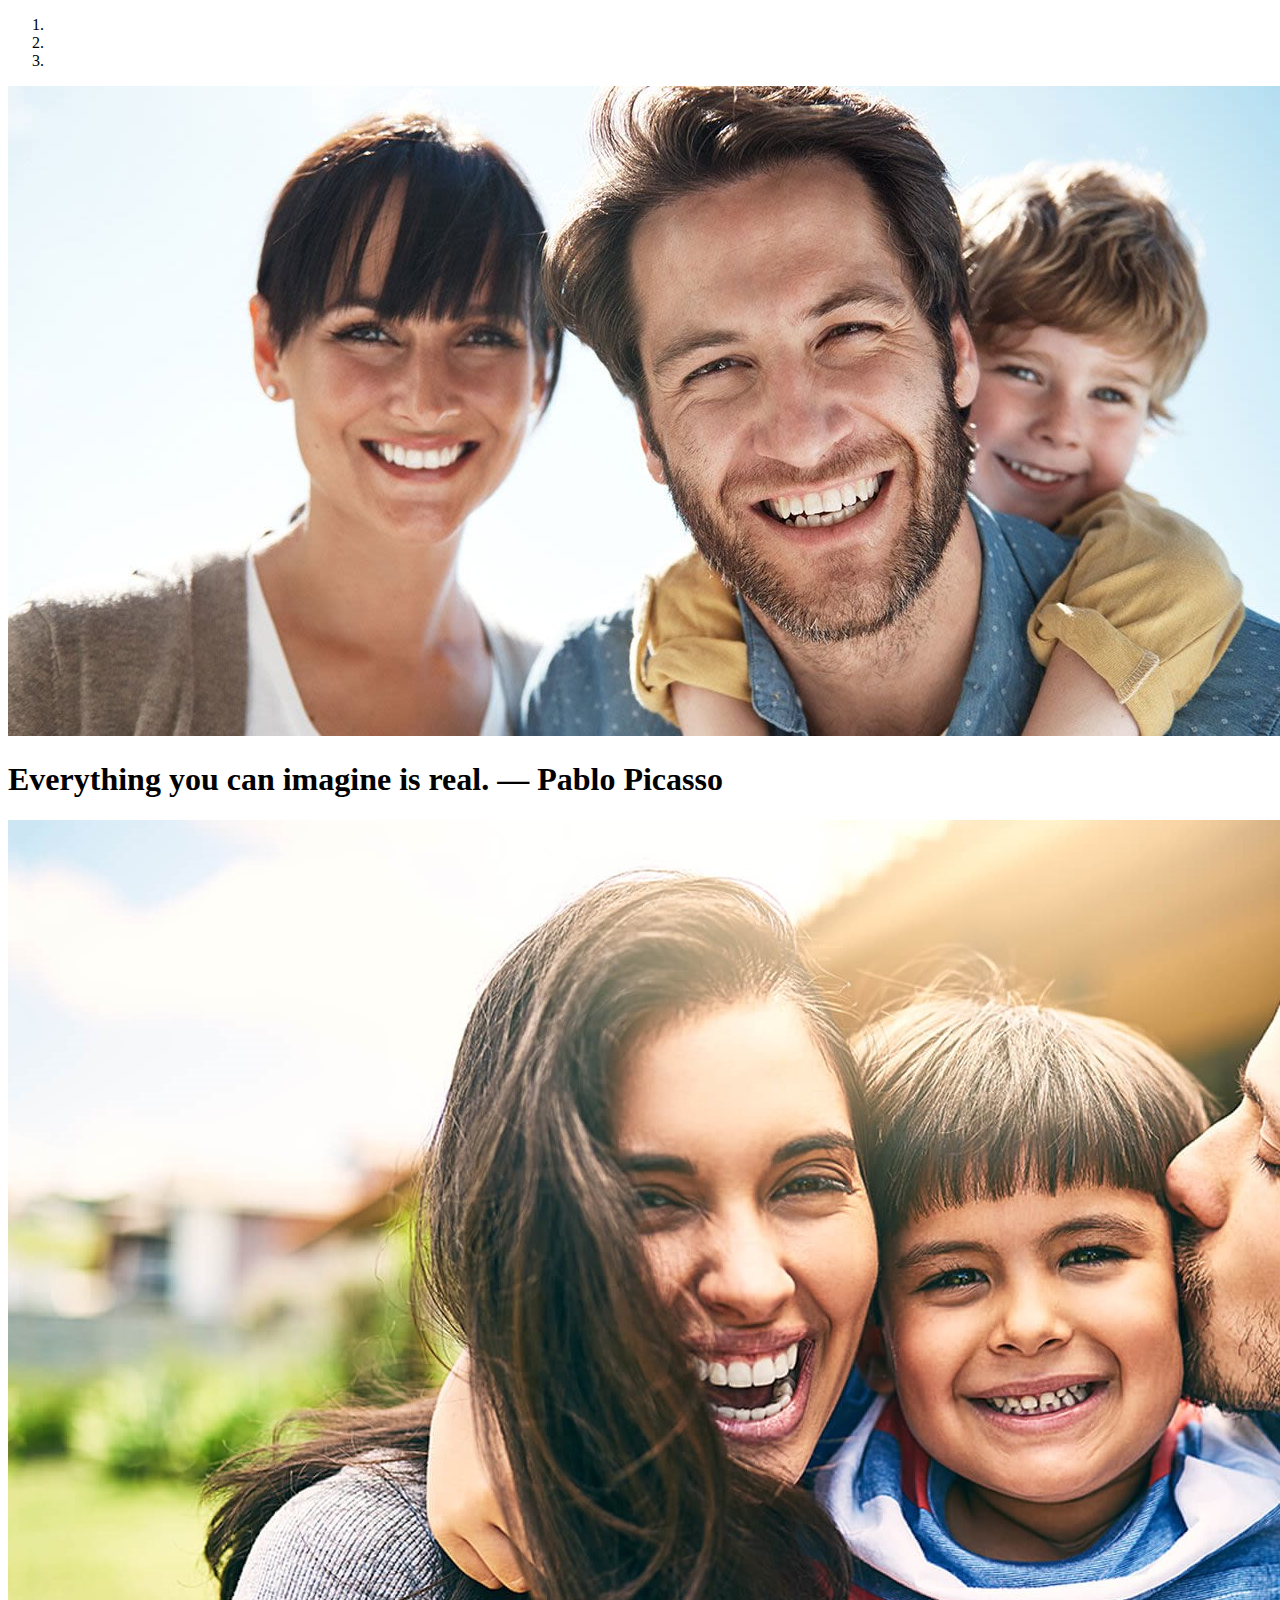
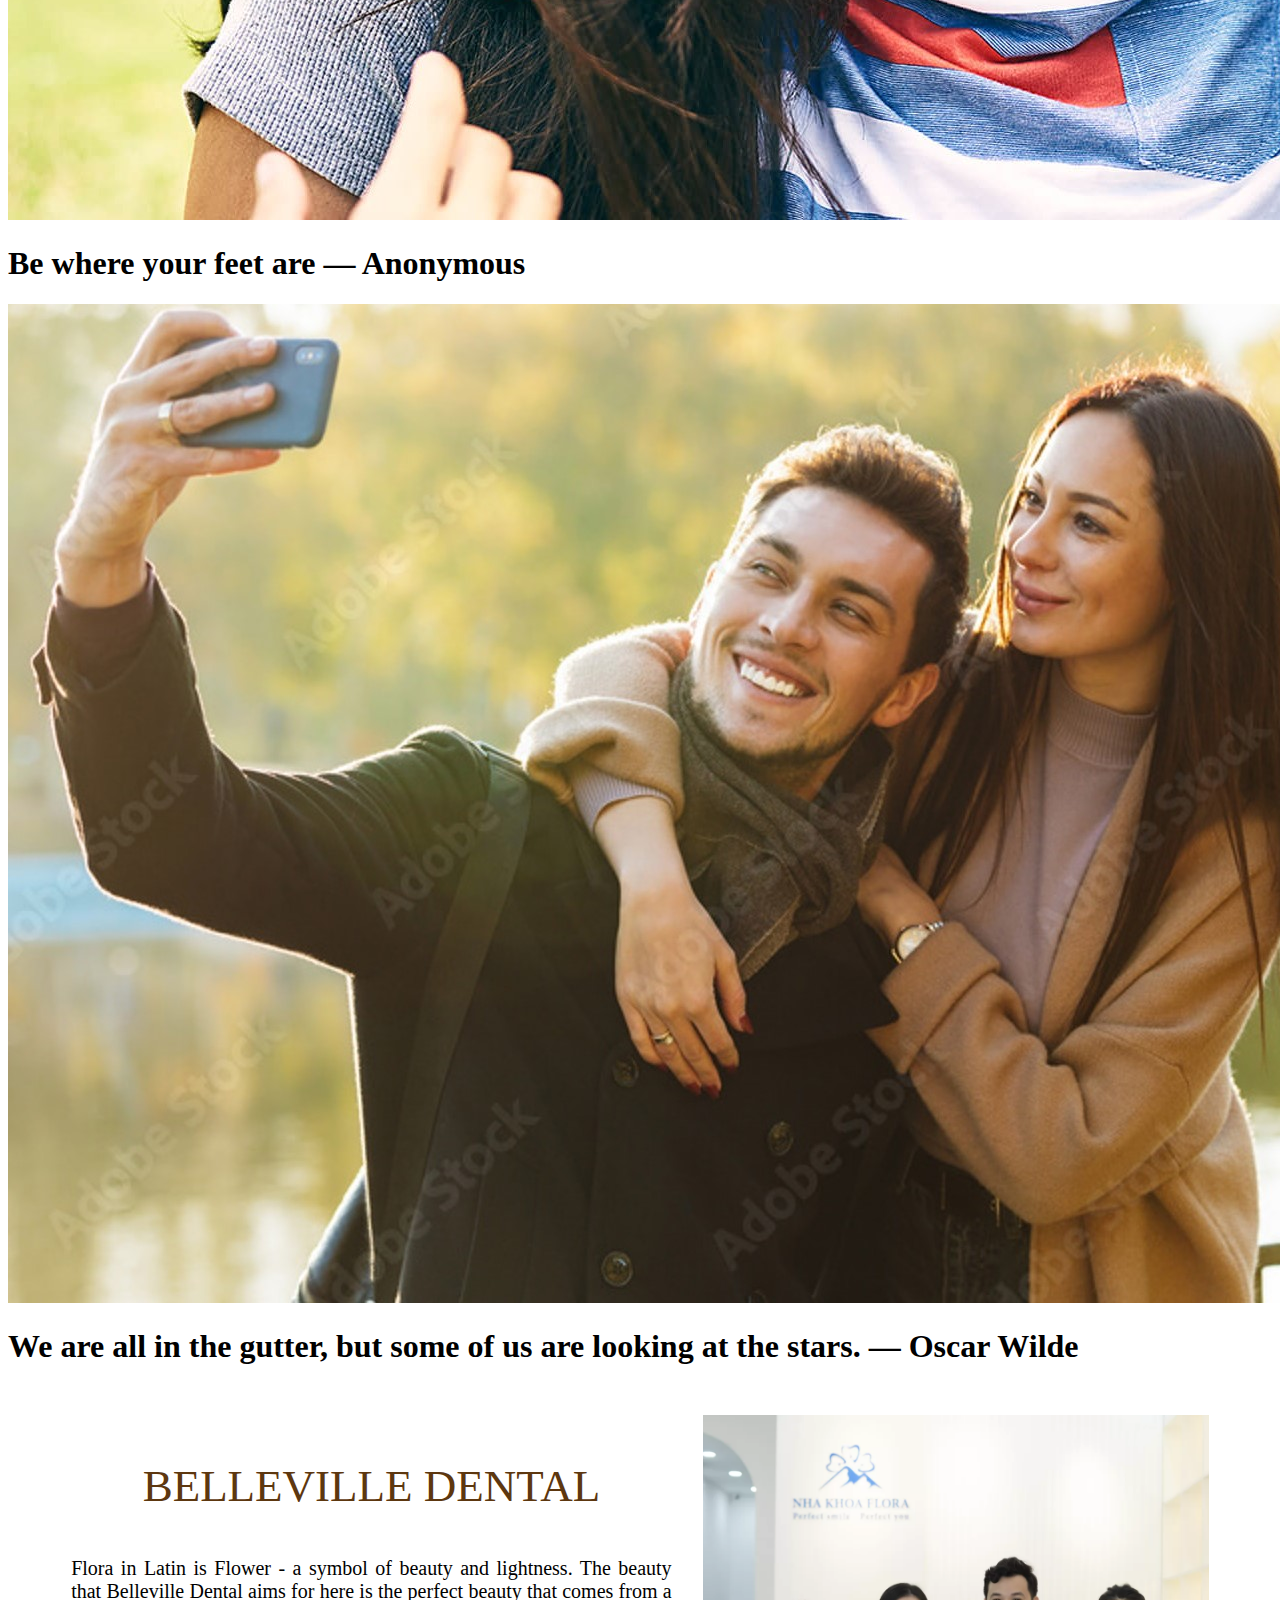
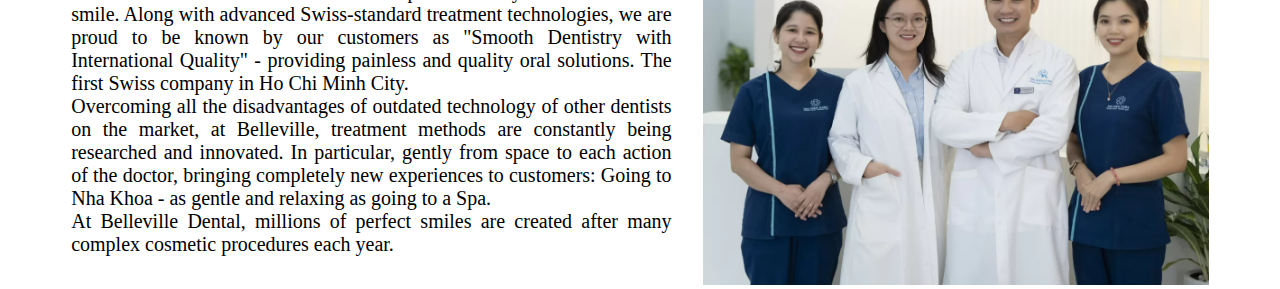
<file: home.html>
<!DOCTYPE html>
<html lang="en">
  <head>
    <meta charset="UTF-8" />
    <meta http-equiv="X-UA-Compatible" content="IE=edge" />
    <meta name="viewport" content="width=device-width, initial-scale=1.0" />
    <link rel="stylesheet" href="../css/home.css" />
    <title>Home</title>
  </head>
  <body>
    <div class="container">
      <div id="myCarousel" class="carousel slide" data-ride="carousel">
        <ol class="carousel-indicators">
          <li data-target="#myCarousel" data-slide-to="0" class=""></li>
          <li data-target="#myCarousel" data-slide-to="1" class=""></li>
          <li data-target="#myCarousel" data-slide-to="2" class="active"></li>
        </ol>
        <div class="carousel-inner">
          <div class="item">
            <img src="../img/document/pic1.jpg" alt="Thiết kế 1" />
            <div class="carousel-caption">
              <h1>Everything you can imagine is real. ― Pablo Picasso</h1>
            </div>
          </div>
          <div class="item">
            <img src="../img/document/slide2.jpg" alt="Thiết kế 2" />
            <div class="carousel-caption">
              <h1>Be where your feet are — Anonymous</h1>
            </div>
          </div>
          <div class="item active">
            <img src="../img/document/slide3.jpg" alt="Thiết kế 3" />
            <div class="carousel-caption">
              <h1>
                We are all in the gutter, but some of us are looking at the
                stars. ― Oscar Wilde
              </h1>
            </div>
          </div>
        </div>
        <a
          class="left carousel-control"
          href="http://hocwebgiare.com/#myCarousel"
          data-slide="prev"
        >
          <span class="glyphicon glyphicon-chevron-left"></span>
        </a>
        <a
          class="right carousel-control"
          href="http://hocwebgiare.com/#myCarousel"
          data-slide="next"
        >
          <span class="glyphicon glyphicon-chevron-right"></span>
        </a>
      </div>
    </div>
    <section style="margin-top: 50px">
      <div class="intr">
        <p>Belleville Dental</p>
        <p>
          Flora in Latin is Flower - a symbol of beauty and lightness. The
          beauty that Belleville Dental aims for here is the perfect beauty that
          comes from a smile. Along with advanced Swiss-standard treatment
          technologies, we are proud to be known by our customers as "Smooth
          Dentistry with International Quality" - providing painless and quality
          oral solutions. The first Swiss company in Ho Chi Minh City. <br>
          Overcoming all the disadvantages of outdated technology of other
          dentists on the market, at Belleville, treatment methods are
          constantly being researched and innovated. In particular, gently from
          space to each action of the doctor, bringing completely new
          experiences to customers: Going to Nha Khoa - as gentle and relaxing
          as going to a Spa. <br> At Belleville Dental, millions of perfect smiles
          are created after many complex cosmetic procedures each year.
        </p>
      </div>
      <div class="intr1">
        <img class="img1" src="../img/document/intr1.png" alt="" />
      </div>
    </section>
  </body>
</html>
</file>
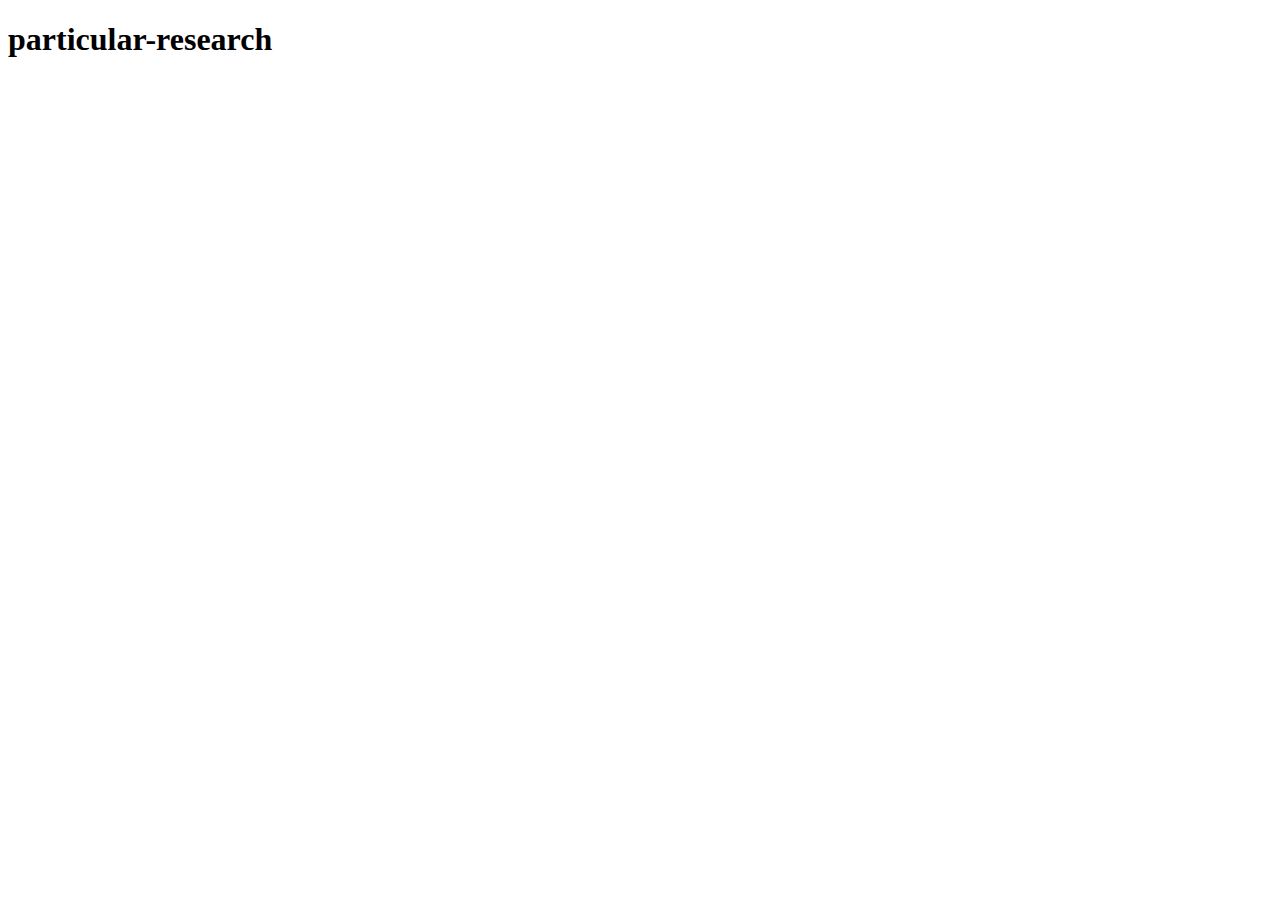
<file: particular-research.html>
<!DOCTYPE html>
<html lang="en">
<head>
    <meta charset="UTF-8">
    <meta http-equiv="X-UA-Compatible" content="IE=edge">
    <meta name="viewport" content="width=device-width, initial-scale=1.0">
    <title>Particular</title>
</head>
<body>
    <h1>particular-research</h1>
</body>
</html>
</file>
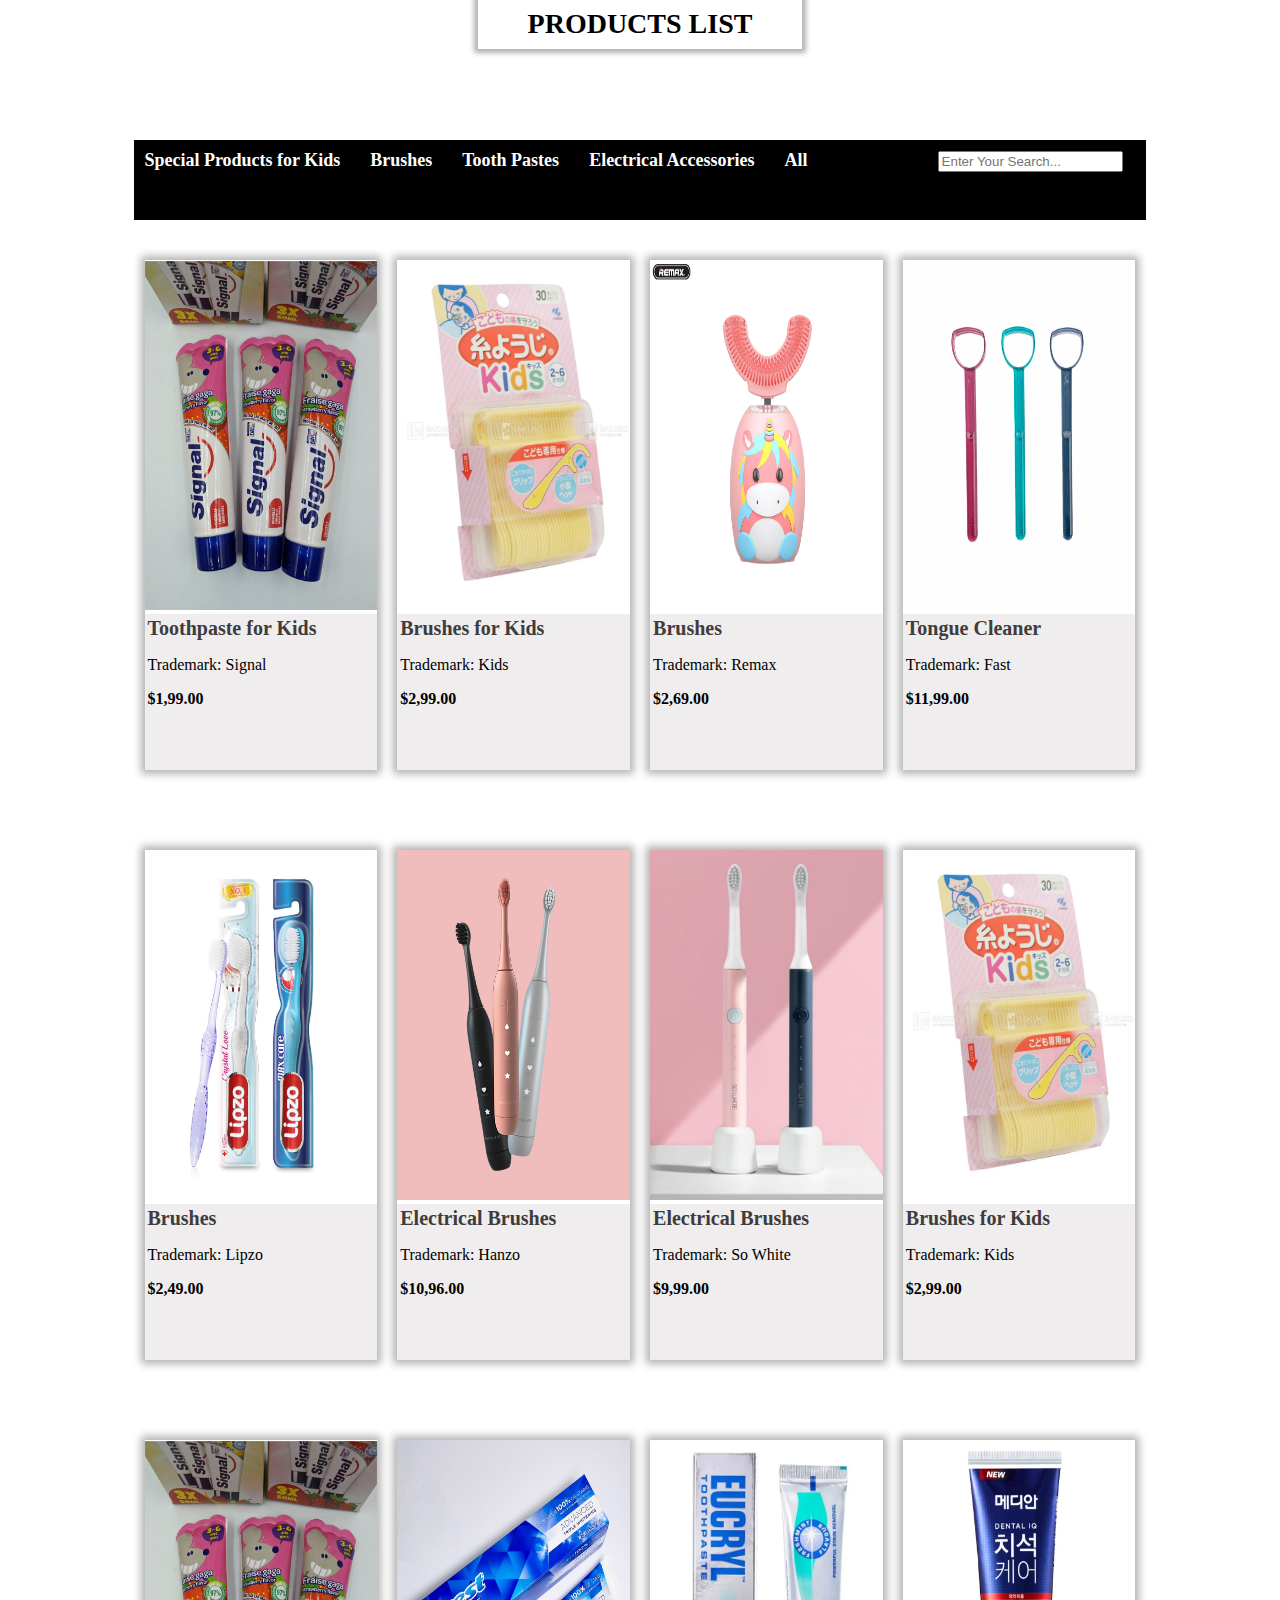
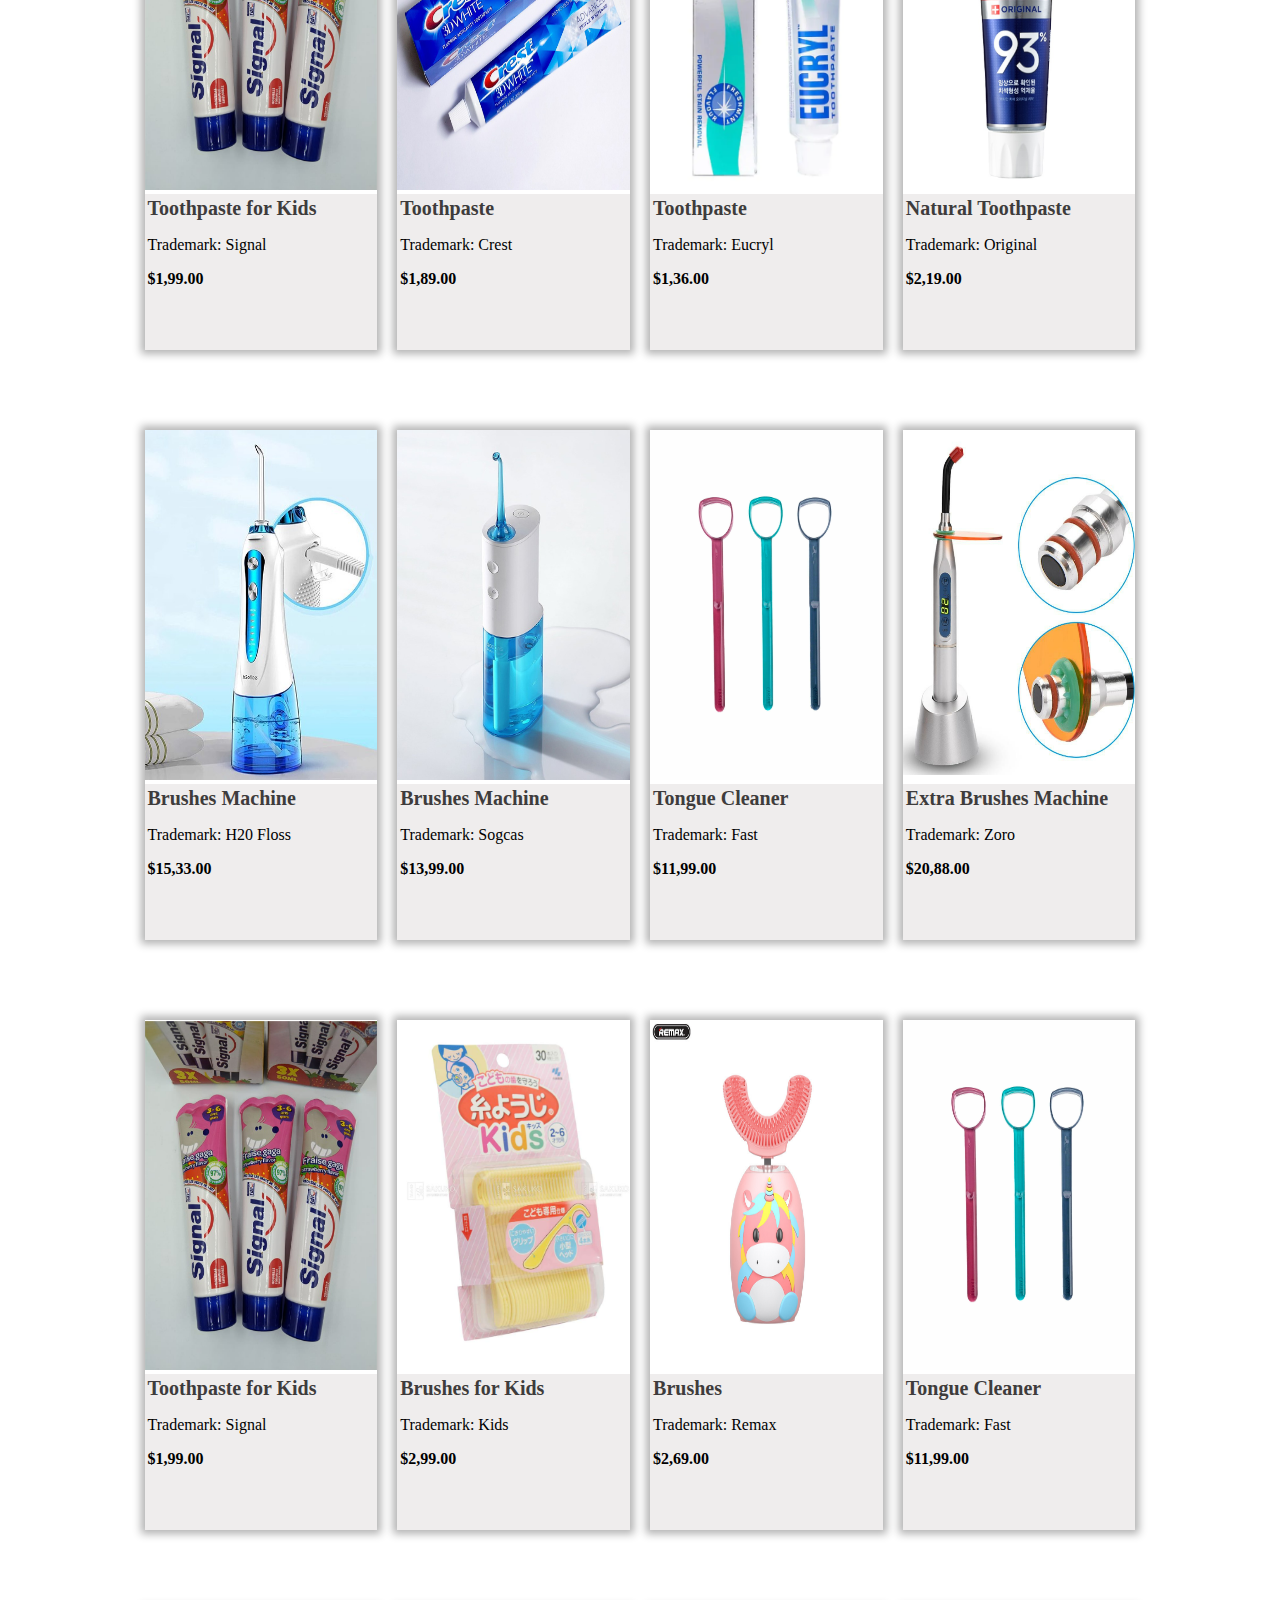
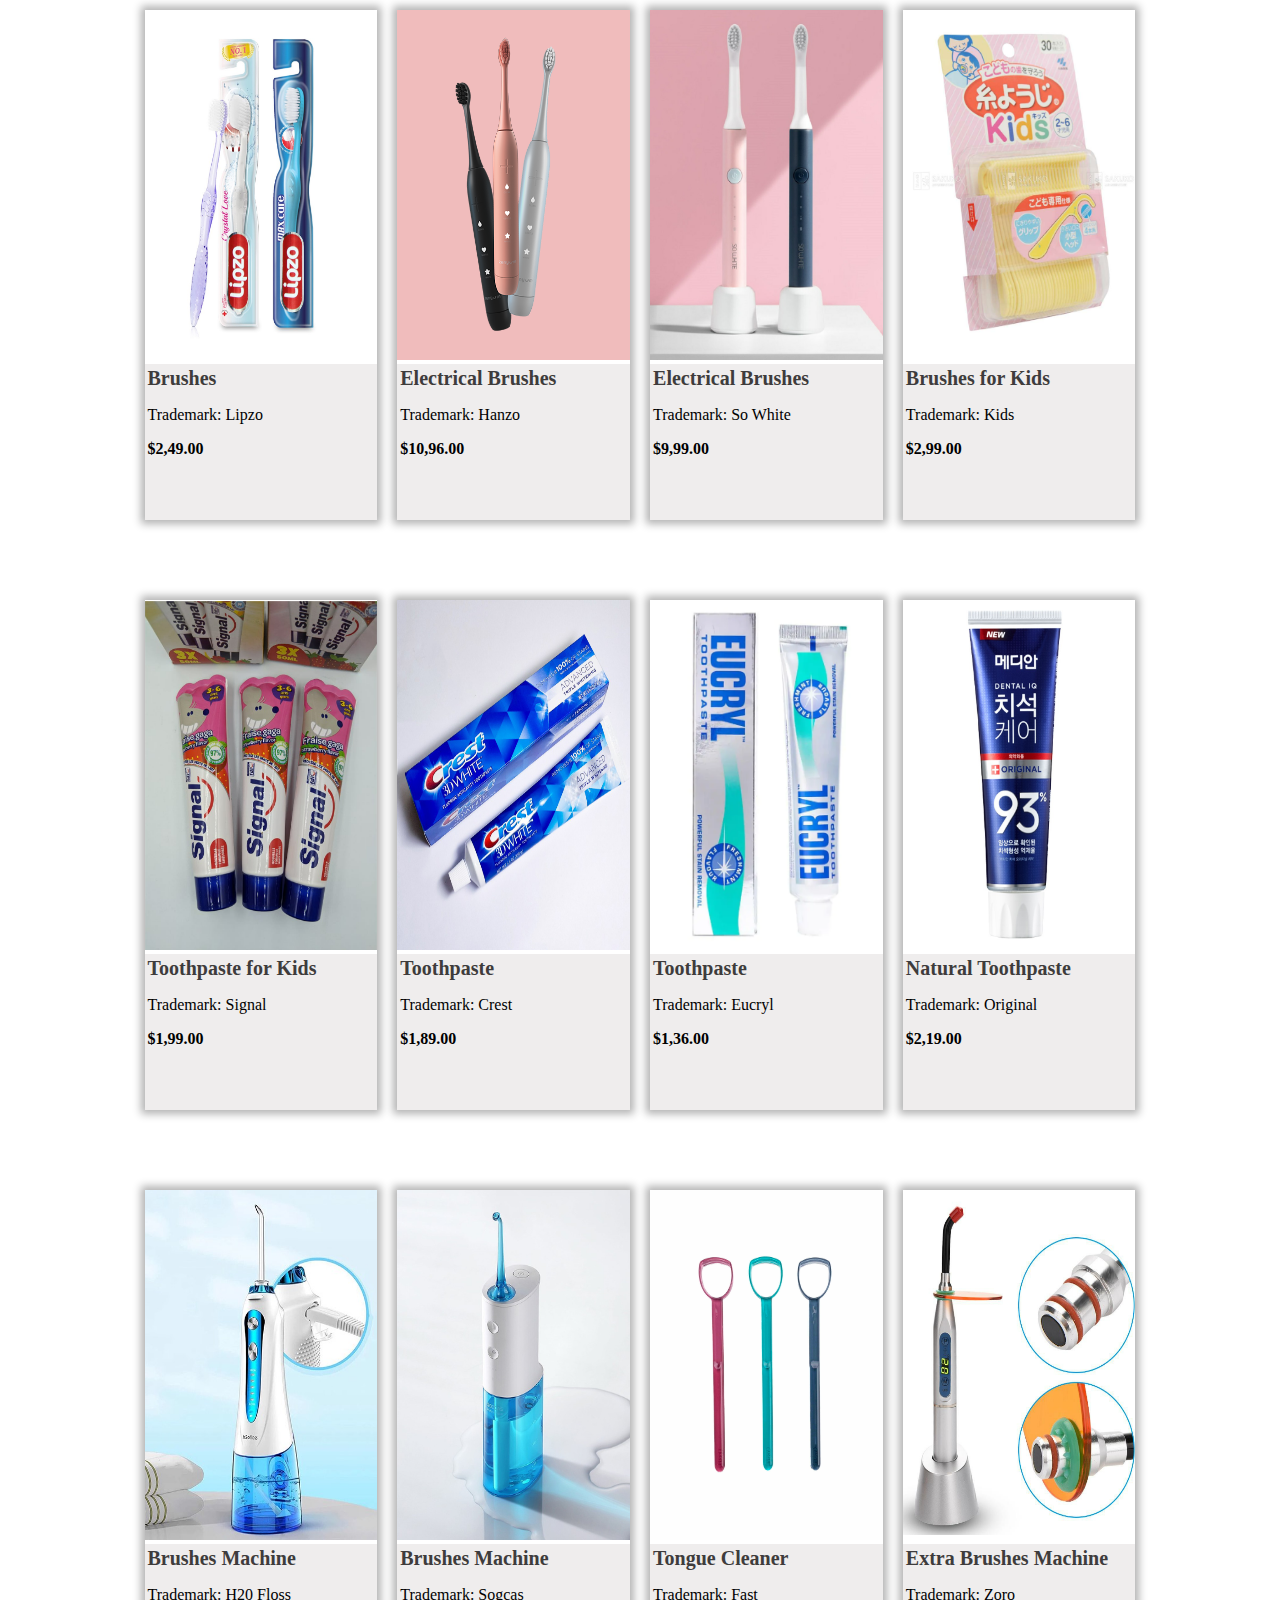
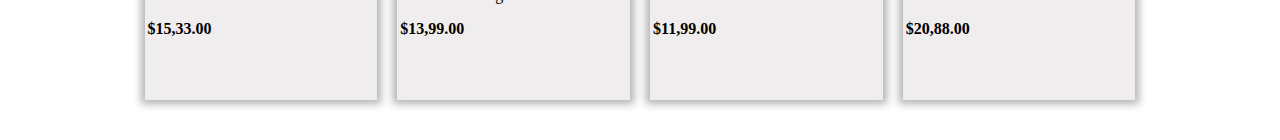
<file: product.html>
<!DOCTYPE html>
<html lang="en">
  <head>
    <meta charset="UTF-8" />
    <meta http-equiv="X-UA-Compatible" content="IE=edge" />
    <meta name="viewport" content="width=device-width, initial-scale=1.0" />
    <link rel="stylesheet" href="../css/product.css" />

    <title>Product</title>
  </head>
  <body>
    <div class="container">
      <div class="header"><p>Products List</p></div>

      <ul class="tab">
        <li class="tab-item" onclick="changeProductList('kid',this)">
          Special Products for Kids
        </li>
        <li class="tab-item" onclick="changeProductList('brush',this)">
          Brushes
        </li>
        <li class="tab-item" onclick="changeProductList('tooth',this)">
          Tooth Pastes
        </li>
        <li class="tab-item" onclick="changeProductList('elec',this)">
          Electrical Accessories
        </li>
        <li class="tab-item active" onclick="changeProductList('all',this)">
          All
        </li>
        <li>
          <input
            class="search"
            style="
              color: black;

                margin-left: 100px;
            "
            type="text"
            placeholder="Enter Your Search..."
          />
        </li>
      </ul>

      <div id="kid">
        <div class="product-item">
          <img src="../img/document/kemtre1.png" alt="" />
          <div class="product-name">
            <a href=""> Toothpaste for Kids</a>
            <p>Trademark: Signal</p>
            <div class="product-price">$1,99.00</div>
            <div class="stars">
              <form class="s1">
                <input
                  class="star star-5"
                  id="star-5"
                  type="radio"
                  name="star"
                />
                <label class="star star-5" for="star-5"></label>
                <input
                  class="star star-4"
                  id="star-4"
                  type="radio"
                  name="star"
                />
                <label class="star star-4" for="star-4"></label>
                <input
                  class="star star-3"
                  id="star-3"
                  type="radio"
                  name="star"
                />
                <label class="star star-3" for="star-3"></label>
                <input
                  class="star star-2"
                  id="star-2"
                  type="radio"
                  name="star"
                />
                <label class="star star-2" for="star-2"></label>
                <input
                  class="star star-1"
                  id="star-1"
                  type="radio"
                  name="star"
                />
                <label class="star star-1" for="star-1"></label>
              </form>
            </div>
          </div>
        </div>
        <div class="product-item">
          <img src="../img/document/banchaitre1.png" alt="" />
          <div class="product-name">
            <a href="">Brushes for Kids</a>
            <p>Trademark: Kids</p>
            <div class="product-price">$2,99.00</div>
            <div class="star1s">
              <form class="s2">
                <input
                  class="star1 star1-5"
                  id="star1-5"
                  type="radio"
                  name="star"
                />
                <label class="star1 star1-5" for="star1-5"></label>
                <input
                  class="star1 star1-4"
                  id="star1-4"
                  type="radio"
                  name="star"
                />
                <label class="star1 star1-4" for="star1-4"></label>
                <input
                  class="star1 star1-3"
                  id="star1-3"
                  type="radio"
                  name="star"
                />
                <label class="star1 star1-3" for="star1-3"></label>
                <input
                  class="star1 star1-2"
                  id="star1-2"
                  type="radio"
                  name="star"
                />
                <label class="star1 star1-2" for="star1-2"></label>
                <input
                  class="star1 star1-1"
                  id="star1-1"
                  type="radio"
                  name="star"
                />
                <label class="star1 star1-1" for="star1-1"></label>
              </form>
            </div>
          </div>
        </div>
        <div class="product-item">
          <img src="../img/document/banchaitre2.jpg" alt="" />
          <div class="product-name">
            <a href="">Brushes</a>
            <p>Trademark: Remax</p>
            <div class="product-price">$2,69.00</div>
            <div class="star2s">
              <form class="s2">
                <input
                  class="star2 star2-5"
                  id="star2-5"
                  type="radio"
                  name="star"
                />
                <label class="star2 star2-5" for="star2-5"></label>
                <input
                  class="star2 star2-4"
                  id="star2-4"
                  type="radio"
                  name="star"
                />
                <label class="star2 star2-4" for="star2-4"></label>
                <input
                  class="star2 star2-3"
                  id="star2-3"
                  type="radio"
                  name="star"
                />
                <label class="star2 star2-3" for="star2-3"></label>
                <input
                  class="star2 star2-2"
                  id="star2-2"
                  type="radio"
                  name="star"
                />
                <label class="star2 star2-2" for="star2-2"></label>
                <input
                  class="star2 star2-1"
                  id="star2-1"
                  type="radio"
                  name="star"
                />
                <label class="star2 star2-1" for="star2-1"></label>
              </form>
            </div>
          </div>
        </div>
        <div class="product-item">
          <img src="../img/document/dien3.jpg" alt="" />
          <div class="product-name">
            <a href="">Tongue Cleaner</a>
            <p>Trademark: Fast</p>
            <div class="product-price">$11,99.00</div>
            <div class="star3s">
              <form class="s2">
                <input
                  class="star3 star3-5"
                  id="star3-5"
                  type="radio"
                  name="star"
                />
                <label class="star3 star3-5" for="star3-5"></label>
                <input
                  class="star3 star3-4"
                  id="star3-4"
                  type="radio"
                  name="star"
                />
                <label class="star3 star3-4" for="star3-4"></label>
                <input
                  class="star3 star3-3"
                  id="star3-3"
                  type="radio"
                  name="star"
                />
                <label class="star3 star3-3" for="star3-3"></label>
                <input
                  class="star3 star3-2"
                  id="star3-2"
                  type="radio"
                  name="star"
                />
                <label class="star3 star3-2" for="star3-2"></label>
                <input
                  class="star3 star3-1"
                  id="star3-1"
                  type="radio"
                  name="star"
                />
                <label class="star3 star3-1" for="star3-1"></label>
              </form>
            </div>
          </div>
        </div>
      </div>
      <div id="brush">
        <div class="product-item">
          <img src="../img/document/banchai1.jpg" alt="" />
          <div class="product-name">
            <a href="">Brushes</a>
            <p>Trademark: Lipzo</p>
            <div class="product-price">$2,49.00</div>
            <div class="star4s">
              <form class="s2">
                <input
                  class="star4 star4-5"
                  id="star4-5"
                  type="radio"
                  name="star"
                />
                <label class="star4 star4-5" for="star4-5"></label>
                <input
                  class="star4 star4-4"
                  id="star4-4"
                  type="radio"
                  name="star"
                />
                <label class="star4 star4-4" for="star4-4"></label>
                <input
                  class="star4 star4-3"
                  id="star4-3"
                  type="radio"
                  name="star"
                />
                <label class="star4 star4-3" for="star4-3"></label>
                <input
                  class="star4 star4-2"
                  id="star4-2"
                  type="radio"
                  name="star"
                />
                <label class="star4 star4-2" for="star4-2"></label>
                <input
                  class="star4 star4-1"
                  id="star4-1"
                  type="radio"
                  name="star"
                />
                <label class="star4 star4-1" for="star4-1"></label>
              </form>
            </div>
          </div>
        </div>
        <div class="product-item">
          <img src="../img/document/banchai2.png" alt="" />
          <div class="product-name">
            <a href="">Electrical Brushes</a>
            <p>Trademark: Hanzo</p>
            <div class="product-price">$10,96.00</div>
            <div class="star5s">
              <form class="s2">
                <input
                  class="star5 star5-5"
                  id="star5-5"
                  type="radio"
                  name="star"
                />
                <label class="star5 star5-5" for="star5-5"></label>
                <input
                  class="star5 star5-4"
                  id="star5-4"
                  type="radio"
                  name="star"
                />
                <label class="star5 star5-4" for="star5-4"></label>
                <input
                  class="star5 star5-3"
                  id="star5-3"
                  type="radio"
                  name="star"
                />
                <label class="star5 star5-3" for="star5-3"></label>
                <input
                  class="star5 star5-2"
                  id="star5-2"
                  type="radio"
                  name="star"
                />
                <label class="star5 star5-2" for="star5-2"></label>
                <input
                  class="star5 star5-1"
                  id="star5-1"
                  type="radio"
                  name="star"
                />
                <label class="star5 star5-1" for="star5-1"></label>
              </form>
            </div>
          </div>
        </div>
        <div class="product-item">
          <img src="../img/document/banchai3.png" alt="" />
          <div class="product-name">
            <a href="">Electrical Brushes</a>
            <p>Trademark: So White</p>
            <div class="product-price">$9,99.00</div>
            <div class="star6s">
              <form class="s2">
                <input
                  class="star6 star6-5"
                  id="star6-5"
                  type="radio"
                  name="star"
                />
                <label class="star6 star6-5" for="star6-5"></label>
                <input
                  class="star6 star6-4"
                  id="star6-4"
                  type="radio"
                  name="star"
                />
                <label class="star6 star6-4" for="star6-4"></label>
                <input
                  class="star6 star6-3"
                  id="star6-3"
                  type="radio"
                  name="star"
                />
                <label class="star6 star6-3" for="star6-3"></label>
                <input
                  class="star6 star6-2"
                  id="star6-2"
                  type="radio"
                  name="star"
                />
                <label class="star6 star6-2" for="star6-2"></label>
                <input
                  class="star6 star6-1"
                  id="star6-1"
                  type="radio"
                  name="star"
                />
                <label class="star6 star6-1" for="star6-1"></label>
              </form>
            </div>
          </div>
        </div>
        <div class="product-item">
          <img src="../img/document/banchaitre1.png" alt="" />
          <div class="product-name">
            <a href="">Brushes for Kids</a>
            <p>Trademark: Kids</p>
            <div class="product-price">$2,99.00</div>
            <div class="star7s">
              <form class="s2">
                <input
                  class="star7 star7-5"
                  id="star7-5"
                  type="radio"
                  name="star"
                />
                <label class="star7 star7-5" for="star7-5"></label>
                <input
                  class="star7 star7-4"
                  id="star7-4"
                  type="radio"
                  name="star"
                />
                <label class="star7 star7-4" for="star7-4"></label>
                <input
                  class="star7 star7-3"
                  id="star7-3"
                  type="radio"
                  name="star"
                />
                <label class="star7 star7-3" for="star7-3"></label>
                <input
                  class="star7 star7-2"
                  id="star7-2"
                  type="radio"
                  name="star"
                />
                <label class="star7 star7-2" for="star7-2"></label>
                <input
                  class="star7 star7-1"
                  id="star7-1"
                  type="radio"
                  name="star"
                />
                <label class="star7 star7-1" for="star7-1"></label>
              </form>
            </div>
          </div>
        </div>
      </div>
      <div id="tooth">
        <div class="product-item">
          <img src="../img/document/kemtre1.png" alt="" />
          <div class="product-name">
            <a href="">Toothpaste for Kids</a>
            <p>Trademark: Signal</p>
            <div class="product-price">$1,99.00</div>
            <div class="star8s">
              <form class="s2">
                <input
                  class="star8 star8-5"
                  id="star8-5"
                  type="radio"
                  name="star"
                />
                <label class="star8 star8-5" for="star8-5"></label>
                <input
                  class="star8 star8-4"
                  id="star8-4"
                  type="radio"
                  name="star"
                />
                <label class="star8 star8-4" for="star8-4"></label>
                <input
                  class="star8 star8-3"
                  id="star8-3"
                  type="radio"
                  name="star"
                />
                <label class="star8 star8-3" for="star8-3"></label>
                <input
                  class="star8 star8-2"
                  id="star8-2"
                  type="radio"
                  name="star"
                />
                <label class="star8 star8-2" for="star8-2"></label>
                <input
                  class="star8 star8-1"
                  id="star8-1"
                  type="radio"
                  name="star"
                />
                <label class="star8 star8-1" for="star8-1"></label>
              </form>
            </div>
          </div>
        </div>
        <div class="product-item">
          <img src="../img/document/kem1.jpeg" alt="" />
          <div class="product-name">
            <a href="">Toothpaste</a>
            <p>Trademark: Crest</p>
            <div class="product-price">$1,89.00</div>
            <div class="star9s">
              <form class="s2">
                <input
                  class="star9 star9-5"
                  id="star9-5"
                  type="radio"
                  name="star"
                />
                <label class="star9 star9-5" for="star9-5"></label>
                <input
                  class="star9 star9-4"
                  id="star9-4"
                  type="radio"
                  name="star"
                />
                <label class="star9 star9-4" for="star9-4"></label>
                <input
                  class="star9 star9-3"
                  id="star9-3"
                  type="radio"
                  name="star"
                />
                <label class="star9 star9-3" for="star9-3"></label>
                <input
                  class="star9 star9-2"
                  id="star9-2"
                  type="radio"
                  name="star"
                />
                <label class="star9 star9-2" for="star9-2"></label>
                <input
                  class="star9 star9-1"
                  id="star9-1"
                  type="radio"
                  name="star"
                />
                <label class="star9 star9-1" for="star9-1"></label>
              </form>
            </div>
          </div>
        </div>
        <div class="product-item">
          <img src="../img/document/kem2.png" alt="" />
          <div class="product-name">
            <a href="">Toothpaste</a>
            <p>Trademark: Eucryl</p>
            <div class="product-price">$1,36.00</div>
            <div class="star10s">
              <form class="s2">
                <input
                  class="star10 star10-5"
                  id="star10-5"
                  type="radio"
                  name="star"
                />
                <label class="star10 star10-5" for="star10-5"></label>
                <input
                  class="star10 star10-4"
                  id="star10-4"
                  type="radio"
                  name="star"
                />
                <label class="star10 star10-4" for="star10-4"></label>
                <input
                  class="star10 star10-3"
                  id="star10-3"
                  type="radio"
                  name="star"
                />
                <label class="star10 star10-3" for="star10-3"></label>
                <input
                  class="star10 star10-2"
                  id="star10-2"
                  type="radio"
                  name="star"
                />
                <label class="star10 star10-2" for="star10-2"></label>
                <input
                  class="star10 star10-1"
                  id="star10-1"
                  type="radio"
                  name="star"
                />
                <label class="star10 star10-1" for="star10-1"></label>
              </form>
            </div>
          </div>
        </div>
        <div class="product-item">
          <img src="../img/document/kem4.jpg" alt="" />
          <div class="product-name">
            <a href="">Natural Toothpaste</a>
            <p>Trademark: Original</p>
            <div class="product-price">$2,19.00</div>
            <div class="star11s">
              <form class="s2">
                <input
                  class="star11 star11-5"
                  id="star11-5"
                  type="radio"
                  name="star"
                />
                <label class="star11 star11-5" for="star11-5"></label>
                <input
                  class="star11 star11-4"
                  id="star11-4"
                  type="radio"
                  name="star"
                />
                <label class="star11 star11-4" for="star11-4"></label>
                <input
                  class="star11 star11-3"
                  id="star11-3"
                  type="radio"
                  name="star"
                />
                <label class="star11 star11-3" for="star11-3"></label>
                <input
                  class="star11 star11-2"
                  id="star11-2"
                  type="radio"
                  name="star"
                />
                <label class="star11 star11-2" for="star11-2"></label>
                <input
                  class="star11 star11-1"
                  id="star11-1"
                  type="radio"
                  name="star"
                />
                <label class="star11 star11-1" for="star11-1"></label>
              </form>
            </div>
          </div>
        </div>
      </div>
      <div id="elec">
        <div class="product-item">
          <img src="../img/document/dien1.jpg" alt="" />
          <div class="product-name">
            <a href="">Brushes Machine</a>
            <p>Trademark: H20 Floss</p>
            <div class="product-price">$15,33.00</div>
            <div class="star12s">
              <form class="s2">
                <input
                  class="star12 star12-5"
                  id="star12-5"
                  type="radio"
                  name="star"
                />
                <label class="star12 star12-5" for="star12-5"></label>
                <input
                  class="star12 star12-4"
                  id="star12-4"
                  type="radio"
                  name="star"
                />
                <label class="star12 star12-4" for="star12-4"></label>
                <input
                  class="star12 star12-3"
                  id="star12-3"
                  type="radio"
                  name="star"
                />
                <label class="star12 star12-3" for="star12-3"></label>
                <input
                  class="star12 star12-2"
                  id="star12-2"
                  type="radio"
                  name="star"
                />
                <label class="star12 star12-2" for="star12-2"></label>
                <input
                  class="star12 star12-1"
                  id="star12-1"
                  type="radio"
                  name="star"
                />
                <label class="star12 star12-1" for="star12-1"></label>
              </form>
            </div>
          </div>
        </div>
        <div class="product-item">
          <img src="../img/document/dien2.jpg" alt="" />
          <div class="product-name">
            <a href="">Brushes Machine</a>
            <p>Trademark: Sogcas</p>
            <div class="product-price">$13,99.00</div>
            <div class="star13s">
              <form class="s2">
                <input
                  class="star13 star13-5"
                  id="star13-5"
                  type="radio"
                  name="star"
                />
                <label class="star13 star13-5" for="star13-5"></label>
                <input
                  class="star13 star13-4"
                  id="star13-4"
                  type="radio"
                  name="star"
                />
                <label class="star13 star13-4" for="star13-4"></label>
                <input
                  class="star13 star13-3"
                  id="star13-3"
                  type="radio"
                  name="star"
                />
                <label class="star13 star13-3" for="star13-3"></label>
                <input
                  class="star13 star13-2"
                  id="star13-2"
                  type="radio"
                  name="star"
                />
                <label class="star13 star13-2" for="star13-2"></label>
                <input
                  class="star13 star13-1"
                  id="star13-1"
                  type="radio"
                  name="star"
                />
                <label class="star13 star13-1" for="star13-1"></label>
              </form>
            </div>
          </div>
        </div>
        <div class="product-item">
          <img src="../img/document/dien3.jpg" alt="" />
          <div class="product-name">
            <a href="">Tongue Cleaner</a>
            <p>Trademark: Fast</p>
            <div class="product-price">$11,99.00</div>
            <div class="star14s">
              <form class="s2">
                <input
                  class="star14 star14-5"
                  id="star14-5"
                  type="radio"
                  name="star"
                />
                <label class="star14 star14-5" for="star14-5"></label>
                <input
                  class="star14 star14-4"
                  id="star14-4"
                  type="radio"
                  name="star"
                />
                <label class="star14 star14-4" for="star14-4"></label>
                <input
                  class="star14 star14-3"
                  id="star14-3"
                  type="radio"
                  name="star"
                />
                <label class="star14 star14-3" for="star14-3"></label>
                <input
                  class="star14 star14-2"
                  id="star14-2"
                  type="radio"
                  name="star"
                />
                <label class="star14 star14-2" for="star14-2"></label>
                <input
                  class="star14 star14-1"
                  id="star14-1"
                  type="radio"
                  name="star"
                />
                <label class="star14 star14-1" for="star14-1"></label>
              </form>
            </div>
          </div>
        </div>
        <div class="product-item">
          <img src="../img/document/dien4.png" alt="" />
          <div class="product-name">
            <a href="">Extra Brushes Machine</a>
            <p>Trademark: Zoro</p>
            <div class="product-price">$20,88.00</div>
            <div class="star15s">
              <form class="s2">
                <input
                  class="star15 star15-5"
                  id="star15-5"
                  type="radio"
                  name="star"
                />
                <label class="star15 star15-5" for="star15-5"></label>
                <input
                  class="star15 star15-4"
                  id="star15-4"
                  type="radio"
                  name="star"
                />
                <label class="star15 star15-4" for="star15-4"></label>
                <input
                  class="star15 star15-3"
                  id="star15-3"
                  type="radio"
                  name="star"
                />
                <label class="star15 star15-3" for="star15-3"></label>
                <input
                  class="star15 star15-2"
                  id="star15-2"
                  type="radio"
                  name="star"
                />
                <label class="star15 star15-2" for="star15-2"></label>
                <input
                  class="star15 star15-1"
                  id="star15-1"
                  type="radio"
                  name="star"
                />
                <label class="star15 star15-1" for="star15-1"></label>
              </form>
            </div>
          </div>
        </div>
      </div>
      <div id="all">
        <div id="kid">
          <div class="product-item">
            <img src="../img/document/kemtre1.png" alt="" />
            <div class="product-name">
              <a href=""> Toothpaste for Kids</a>
              <p>Trademark: Signal</p>
              <div class="product-price">$1,99.00</div>
              <div class="stars">
                <form class="s1">
                  <input
                    class="star star-5 active"
                    id="star-5"
                    type="radio"
                    name="star"
                  />
                  <label class="star star-5" for="star-5"></label>
                  <input
                    class="star star-4"
                    id="star-4"
                    type="radio"
                    name="star"
                  />
                  <label class="star star-4" for="star-4"></label>
                  <input
                    class="star star-3"
                    id="star-3"
                    type="radio"
                    name="star"
                  />
                  <label class="star star-3" for="star-3"></label>
                  <input
                    class="star star-2"
                    id="star-2"
                    type="radio"
                    name="star"
                  />
                  <label class="star star-2" for="star-2"></label>
                  <input
                    class="star star-1"
                    id="star-1"
                    type="radio"
                    name="star"
                  />
                  <label class="star star-1" for="star-1"></label>
                </form>
              </div>
            </div>
          </div>
          <div class="product-item">
            <img src="../img/document/banchaitre1.png" alt="" />
            <div class="product-name">
              <a href="">Brushes for Kids</a>
              <p>Trademark: Kids</p>
              <div class="product-price">$2,99.00</div>
              <div class="star1s">
                <form class="s2">
                  <input
                    class="star1 star1-5"
                    id="star1-5"
                    type="radio"
                    name="star"
                  />
                  <label class="star1 star1-5" for="star1-5"></label>
                  <input
                    class="star1 star1-4"
                    id="star1-4"
                    type="radio"
                    name="star"
                  />
                  <label class="star1 star1-4" for="star1-4"></label>
                  <input
                    class="star1 star1-3"
                    id="star1-3"
                    type="radio"
                    name="star"
                  />
                  <label class="star1 star1-3" for="star1-3"></label>
                  <input
                    class="star1 star1-2"
                    id="star1-2"
                    type="radio"
                    name="star"
                  />
                  <label class="star1 star1-2" for="star1-2"></label>
                  <input
                    class="star1 star1-1"
                    id="star1-1"
                    type="radio"
                    name="star"
                  />
                  <label class="star1 star1-1" for="star1-1"></label>
                </form>
              </div>
            </div>
          </div>
          <div class="product-item">
            <img src="../img/document/banchaitre2.jpg" alt="" />
            <div class="product-name">
              <a href="">Brushes</a>
              <p>Trademark: Remax</p>
              <div class="product-price">$2,69.00</div>
              <div class="star2s">
                <form class="s2">
                  <input
                    class="star2 star2-5"
                    id="star2-5"
                    type="radio"
                    name="star"
                  />
                  <label class="star2 star2-5" for="star2-5"></label>
                  <input
                    class="star2 star2-4"
                    id="star2-4"
                    type="radio"
                    name="star"
                  />
                  <label class="star2 star2-4" for="star2-4"></label>
                  <input
                    class="star2 star2-3"
                    id="star2-3"
                    type="radio"
                    name="star"
                  />
                  <label class="star2 star2-3" for="star2-3"></label>
                  <input
                    class="star2 star2-2"
                    id="star2-2"
                    type="radio"
                    name="star"
                  />
                  <label class="star2 star2-2" for="star2-2"></label>
                  <input
                    class="star2 star2-1"
                    id="star2-1"
                    type="radio"
                    name="star"
                  />
                  <label class="star2 star2-1" for="star2-1"></label>
                </form>
              </div>
            </div>
          </div>
          <div class="product-item">
            <img src="../img/document/dien3.jpg" alt="" />
            <div class="product-name">
              <a href="">Tongue Cleaner</a>
              <p>Trademark: Fast</p>
              <div class="product-price">$11,99.00</div>
              <div class="star3s">
                <form class="s2">
                  <input
                    class="star3 star3-5"
                    id="star3-5"
                    type="radio"
                    name="star"
                  />
                  <label class="star3 star3-5" for="star3-5"></label>
                  <input
                    class="star3 star3-4"
                    id="star3-4"
                    type="radio"
                    name="star"
                  />
                  <label class="star3 star3-4" for="star3-4"></label>
                  <input
                    class="star3 star3-3"
                    id="star3-3"
                    type="radio"
                    name="star"
                  />
                  <label class="star3 star3-3" for="star3-3"></label>
                  <input
                    class="star3 star3-2"
                    id="star3-2"
                    type="radio"
                    name="star"
                  />
                  <label class="star3 star3-2" for="star3-2"></label>
                  <input
                    class="star3 star3-1"
                    id="star3-1"
                    type="radio"
                    name="star"
                  />
                  <label class="star3 star3-1" for="star3-1"></label>
                </form>
              </div>
            </div>
          </div>
        </div>
        <div id="brush">
          <div class="product-item">
            <img src="../img/document/banchai1.jpg" alt="" />
            <div class="product-name">
              <a href="">Brushes</a>
              <p>Trademark: Lipzo</p>
              <div class="product-price">$2,49.00</div>
              <div class="star4s">
                <form class="s2">
                  <input
                    class="star4 star4-5"
                    id="star4-5"
                    type="radio"
                    name="star"
                  />
                  <label class="star4 star4-5" for="star4-5"></label>
                  <input
                    class="star4 star4-4"
                    id="star4-4"
                    type="radio"
                    name="star"
                  />
                  <label class="star4 star4-4" for="star4-4"></label>
                  <input
                    class="star4 star4-3"
                    id="star4-3"
                    type="radio"
                    name="star"
                  />
                  <label class="star4 star4-3" for="star4-3"></label>
                  <input
                    class="star4 star4-2"
                    id="star4-2"
                    type="radio"
                    name="star"
                  />
                  <label class="star4 star4-2" for="star4-2"></label>
                  <input
                    class="star4 star4-1"
                    id="star4-1"
                    type="radio"
                    name="star"
                  />
                  <label class="star4 star4-1" for="star4-1"></label>
                </form>
              </div>
            </div>
          </div>
          <div class="product-item">
            <img src="../img/document/banchai2.png" alt="" />
            <div class="product-name">
              <a href="">Electrical Brushes</a>
              <p>Trademark: Hanzo</p>
              <div class="product-price">$10,96.00</div>
              <div class="star5s">
                <form class="s2">
                  <input
                    class="star5 star5-5"
                    id="star5-5"
                    type="radio"
                    name="star"
                  />
                  <label class="star5 star5-5" for="star5-5"></label>
                  <input
                    class="star5 star5-4"
                    id="star5-4"
                    type="radio"
                    name="star"
                  />
                  <label class="star5 star5-4" for="star5-4"></label>
                  <input
                    class="star5 star5-3"
                    id="star5-3"
                    type="radio"
                    name="star"
                  />
                  <label class="star5 star5-3" for="star5-3"></label>
                  <input
                    class="star5 star5-2"
                    id="star5-2"
                    type="radio"
                    name="star"
                  />
                  <label class="star5 star5-2" for="star5-2"></label>
                  <input
                    class="star5 star5-1"
                    id="star5-1"
                    type="radio"
                    name="star"
                  />
                  <label class="star5 star5-1" for="star5-1"></label>
                </form>
              </div>
            </div>
          </div>
          <div class="product-item">
            <img src="../img/document/banchai3.png" alt="" />
            <div class="product-name">
              <a href="">Electrical Brushes</a>
              <p>Trademark: So White</p>
              <div class="product-price">$9,99.00</div>
              <div class="star6s">
                <form class="s2">
                  <input
                    class="star6 star6-5"
                    id="star6-5"
                    type="radio"
                    name="star"
                  />
                  <label class="star6 star6-5" for="star6-5"></label>
                  <input
                    class="star6 star6-4"
                    id="star6-4"
                    type="radio"
                    name="star"
                  />
                  <label class="star6 star6-4" for="star6-4"></label>
                  <input
                    class="star6 star6-3"
                    id="star6-3"
                    type="radio"
                    name="star"
                  />
                  <label class="star6 star6-3" for="star6-3"></label>
                  <input
                    class="star6 star6-2"
                    id="star6-2"
                    type="radio"
                    name="star"
                  />
                  <label class="star6 star6-2" for="star6-2"></label>
                  <input
                    class="star6 star6-1"
                    id="star6-1"
                    type="radio"
                    name="star"
                  />
                  <label class="star6 star6-1" for="star6-1"></label>
                </form>
              </div>
            </div>
          </div>
          <div class="product-item">
            <img src="../img/document/banchaitre1.png" alt="" />
            <div class="product-name">
              <a href="">Brushes for Kids</a>
              <p>Trademark: Kids</p>
              <div class="product-price">$2,99.00</div>
              <div class="star7s">
                <form class="s2">
                  <input
                    class="star7 star7-5"
                    id="star7-5"
                    type="radio"
                    name="star"
                  />
                  <label class="star7 star7-5" for="star7-5"></label>
                  <input
                    class="star7 star7-4"
                    id="star7-4"
                    type="radio"
                    name="star"
                  />
                  <label class="star7 star7-4" for="star7-4"></label>
                  <input
                    class="star7 star7-3"
                    id="star7-3"
                    type="radio"
                    name="star"
                  />
                  <label class="star7 star7-3" for="star7-3"></label>
                  <input
                    class="star7 star7-2"
                    id="star7-2"
                    type="radio"
                    name="star"
                  />
                  <label class="star7 star7-2" for="star7-2"></label>
                  <input
                    class="star7 star7-1"
                    id="star7-1"
                    type="radio"
                    name="star"
                  />
                  <label class="star7 star7-1" for="star7-1"></label>
                </form>
              </div>
            </div>
          </div>
        </div>
        <div id="tooth">
          <div class="product-item">
            <img src="../img/document/kemtre1.png" alt="" />
            <div class="product-name">
              <a href="">Toothpaste for Kids</a>
              <p>Trademark: Signal</p>
              <div class="product-price">$1,99.00</div>
              <div class="star8s">
                <form class="s2">
                  <input
                    class="star8 star8-5"
                    id="star8-5"
                    type="radio"
                    name="star"
                  />
                  <label class="star8 star8-5" for="star8-5"></label>
                  <input
                    class="star8 star8-4"
                    id="star8-4"
                    type="radio"
                    name="star"
                  />
                  <label class="star8 star8-4" for="star8-4"></label>
                  <input
                    class="star8 star8-3"
                    id="star8-3"
                    type="radio"
                    name="star"
                  />
                  <label class="star8 star8-3" for="star8-3"></label>
                  <input
                    class="star8 star8-2"
                    id="star8-2"
                    type="radio"
                    name="star"
                  />
                  <label class="star8 star8-2" for="star8-2"></label>
                  <input
                    class="star8 star8-1"
                    id="star8-1"
                    type="radio"
                    name="star"
                  />
                  <label class="star8 star8-1" for="star8-1"></label>
                </form>
              </div>
            </div>
          </div>
          <div class="product-item">
            <img src="../img/document/kem1.jpeg" alt="" />
            <div class="product-name">
              <a href="">Toothpaste</a>
              <p>Trademark: Crest</p>
              <div class="product-price">$1,89.00</div>
              <div class="star9s">
                <form class="s2">
                  <input
                    class="star9 star9-5"
                    id="star9-5"
                    type="radio"
                    name="star"
                  />
                  <label class="star9 star9-5" for="star9-5"></label>
                  <input
                    class="star9 star9-4"
                    id="star9-4"
                    type="radio"
                    name="star"
                  />
                  <label class="star9 star9-4" for="star9-4"></label>
                  <input
                    class="star9 star9-3"
                    id="star9-3"
                    type="radio"
                    name="star"
                  />
                  <label class="star9 star9-3" for="star9-3"></label>
                  <input
                    class="star9 star9-2"
                    id="star9-2"
                    type="radio"
                    name="star"
                  />
                  <label class="star9 star9-2" for="star9-2"></label>
                  <input
                    class="star9 star9-1"
                    id="star9-1"
                    type="radio"
                    name="star"
                  />
                  <label class="star9 star9-1" for="star9-1"></label>
                </form>
              </div>
            </div>
          </div>
          <div class="product-item">
            <img src="../img/document/kem2.png" alt="" />
            <div class="product-name">
              <a href="">Toothpaste</a>
              <p>Trademark: Eucryl</p>
              <div class="product-price">$1,36.00</div>
              <div class="star10s">
                <form class="s2">
                  <input
                    class="star10 star10-5"
                    id="star10-5"
                    type="radio"
                    name="star"
                  />
                  <label class="star10 star10-5" for="star10-5"></label>
                  <input
                    class="star10 star10-4"
                    id="star10-4"
                    type="radio"
                    name="star"
                  />
                  <label class="star10 star10-4" for="star10-4"></label>
                  <input
                    class="star10 star10-3"
                    id="star10-3"
                    type="radio"
                    name="star"
                  />
                  <label class="star10 star10-3" for="star10-3"></label>
                  <input
                    class="star10 star10-2"
                    id="star10-2"
                    type="radio"
                    name="star"
                  />
                  <label class="star10 star10-2" for="star10-2"></label>
                  <input
                    class="star10 star10-1"
                    id="star10-1"
                    type="radio"
                    name="star"
                  />
                  <label class="star10 star10-1" for="star10-1"></label>
                </form>
              </div>
            </div>
          </div>
          <div class="product-item">
            <img src="../img/document/kem4.jpg" alt="" />
            <div class="product-name">
              <a href="">Natural Toothpaste</a>
              <p>Trademark: Original</p>
              <div class="product-price">$2,19.00</div>
              <div class="star11s">
                <form class="s2">
                  <input
                    class="star11 star11-5"
                    id="star11-5"
                    type="radio"
                    name="star"
                  />
                  <label class="star11 star11-5" for="star11-5"></label>
                  <input
                    class="star11 star11-4"
                    id="star11-4"
                    type="radio"
                    name="star"
                  />
                  <label class="star11 star11-4" for="star11-4"></label>
                  <input
                    class="star11 star11-3"
                    id="star11-3"
                    type="radio"
                    name="star"
                  />
                  <label class="star11 star11-3" for="star11-3"></label>
                  <input
                    class="star11 star11-2"
                    id="star11-2"
                    type="radio"
                    name="star"
                  />
                  <label class="star11 star11-2" for="star11-2"></label>
                  <input
                    class="star11 star11-1"
                    id="star11-1"
                    type="radio"
                    name="star"
                  />
                  <label class="star11 star11-1" for="star11-1"></label>
                </form>
              </div>
            </div>
          </div>
        </div>
        <div id="elec">
          <div class="product-item">
            <img src="../img/document/dien1.jpg" alt="" />
            <div class="product-name">
              <a href="">Brushes Machine</a>
              <p>Trademark: H20 Floss</p>
              <div class="product-price">$15,33.00</div>
              <div class="star12s">
                <form class="s2">
                  <input
                    class="star12 star12-5"
                    id="star12-5"
                    type="radio"
                    name="star"
                  />
                  <label class="star12 star12-5" for="star12-5"></label>
                  <input
                    class="star12 star12-4"
                    id="star12-4"
                    type="radio"
                    name="star"
                  />
                  <label class="star12 star12-4" for="star12-4"></label>
                  <input
                    class="star12 star12-3"
                    id="star12-3"
                    type="radio"
                    name="star"
                  />
                  <label class="star12 star12-3" for="star12-3"></label>
                  <input
                    class="star12 star12-2"
                    id="star12-2"
                    type="radio"
                    name="star"
                  />
                  <label class="star12 star12-2" for="star12-2"></label>
                  <input
                    class="star12 star12-1"
                    id="star12-1"
                    type="radio"
                    name="star"
                  />
                  <label class="star12 star12-1" for="star12-1"></label>
                </form>
              </div>
            </div>
          </div>
          <div class="product-item">
            <img src="../img/document/dien2.jpg" alt="" />
            <div class="product-name">
              <a href="">Brushes Machine</a>
              <p>Trademark: Sogcas</p>
              <div class="product-price">$13,99.00</div>
              <div class="star13s">
                <form class="s2">
                  <input
                    class="star13 star13-5"
                    id="star13-5"
                    type="radio"
                    name="star"
                  />
                  <label class="star13 star13-5" for="star13-5"></label>
                  <input
                    class="star13 star13-4"
                    id="star13-4"
                    type="radio"
                    name="star"
                  />
                  <label class="star13 star13-4" for="star13-4"></label>
                  <input
                    class="star13 star13-3"
                    id="star13-3"
                    type="radio"
                    name="star"
                  />
                  <label class="star13 star13-3" for="star13-3"></label>
                  <input
                    class="star13 star13-2"
                    id="star13-2"
                    type="radio"
                    name="star"
                  />
                  <label class="star13 star13-2" for="star13-2"></label>
                  <input
                    class="star13 star13-1"
                    id="star13-1"
                    type="radio"
                    name="star"
                  />
                  <label class="star13 star13-1" for="star13-1"></label>
                </form>
              </div>
            </div>
          </div>
          <div class="product-item">
            <img src="../img/document/dien3.jpg" alt="" />
            <div class="product-name">
              <a href="">Tongue Cleaner</a>
              <p>Trademark: Fast</p>
              <div class="product-price">$11,99.00</div>
              <div class="star14s">
                <form class="s2">
                  <input
                    class="star14 star14-5"
                    id="star14-5"
                    type="radio"
                    name="star"
                  />
                  <label class="star14 star14-5" for="star14-5"></label>
                  <input
                    class="star14 star14-4"
                    id="star14-4"
                    type="radio"
                    name="star"
                  />
                  <label class="star14 star14-4" for="star14-4"></label>
                  <input
                    class="star14 star14-3"
                    id="star14-3"
                    type="radio"
                    name="star"
                  />
                  <label class="star14 star14-3" for="star14-3"></label>
                  <input
                    class="star14 star14-2"
                    id="star14-2"
                    type="radio"
                    name="star"
                  />
                  <label class="star14 star14-2" for="star14-2"></label>
                  <input
                    class="star14 star14-1"
                    id="star14-1"
                    type="radio"
                    name="star"
                  />
                  <label class="star14 star14-1" for="star14-1"></label>
                </form>
              </div>
            </div>
          </div>
          <div class="product-item">
            <img src="../img/document/dien4.png" alt="" />
            <div class="product-name">
              <a href="">Extra Brushes Machine</a>
              <p>Trademark: Zoro</p>
              <div class="product-price">$20,88.00</div>
              <div class="star15s">
                <form class="s2">
                  <input
                    class="star15 star15-5"
                    id="star15-5"
                    type="radio"
                    name="star"
                  />
                  <label class="star15 star15-5" for="star15-5"></label>
                  <input
                    class="star15 star15-4"
                    id="star15-4"
                    type="radio"
                    name="star"
                  />
                  <label class="star15 star15-4" for="star15-4"></label>
                  <input
                    class="star15 star15-3"
                    id="star15-3"
                    type="radio"
                    name="star"
                  />
                  <label class="star15 star15-3" for="star15-3"></label>
                  <input
                    class="star15 star15-2"
                    id="star15-2"
                    type="radio"
                    name="star"
                  />
                  <label class="star15 star15-2" for="star15-2"></label>
                  <input
                    class="star15 star15-1"
                    id="star15-1"
                    type="radio"
                    name="star"
                  />
                  <label class="star15 star15-1" for="star15-1"></label>
                </form>
              </div>
            </div>
          </div>
        </div>
      </div>
    </div>
  </body>
</html>

<body></body>
</file>
<file: themify-icons/demo-files/demo.css>
body {
	font: normal 1em/1.5em Arial, Helvetica, sans-serif;
	max-width: 90%;
	margin: 30px auto 0;
}
h1, h3 {
	font-weight: normal;
}
h3 {
	font-size: 1.4;
	text-transform: uppercase;
	letter-spacing: 1px;
}

.icon-section {
	margin: 0 0 3em;
	clear: both;
	overflow: hidden;
}
.icon-container {
	width: 240px; 
	padding: .7em 0;
	float: left; 
	position: relative;
	text-align: left;
}
.icon-container [class^="ti-"], 
.icon-container [class*=" ti-"] {
	color: #000;
	position: absolute;
	margin-top: 3px;
	transition: .3s;
}
.icon-container:hover [class^="ti-"],
.icon-container:hover [class*=" ti-"] {
	font-size: 2.2em;
	margin-top: -5px;
}
.icon-container:hover .icon-name {
	color: #000;
}
.icon-name {
	color: #aaa;
	margin-left: 35px;
	font-size: .8em;
	transition: .3s;
}
.icon-container:hover .icon-name {
	margin-left: 45px;
}
</file>
<file: themify-icons/themify-icons.css>
@font-face {
	font-family: 'themify';
	src:url('fonts/themify.eot?-fvbane');
	src:url('fonts/themify.eot?#iefix-fvbane') format('embedded-opentype'),
		url('fonts/themify.woff?-fvbane') format('woff'),
		url('fonts/themify.ttf?-fvbane') format('truetype'),
		url('fonts/themify.svg?-fvbane#themify') format('svg');
	font-weight: normal;
	font-style: normal;
}

[class^="ti-"], [class*=" ti-"] {
	font-family: 'themify';
	speak: none;
	font-style: normal;
	font-weight: normal;
	font-variant: normal;
	text-transform: none;
	line-height: 1;

	/* Better Font Rendering =========== */
	-webkit-font-smoothing: antialiased;
	-moz-osx-font-smoothing: grayscale;
}

.ti-wand:before {
	content: "\e600";
}
.ti-volume:before {
	content: "\e601";
}
.ti-user:before {
	content: "\e602";
}
.ti-unlock:before {
	content: "\e603";
}
.ti-unlink:before {
	content: "\e604";
}
.ti-trash:before {
	content: "\e605";
}
.ti-thought:before {
	content: "\e606";
}
.ti-target:before {
	content: "\e607";
}
.ti-tag:before {
	content: "\e608";
}
.ti-tablet:before {
	content: "\e609";
}
.ti-star:before {
	content: "\e60a";
}
.ti-spray:before {
	content: "\e60b";
}
.ti-signal:before {
	content: "\e60c";
}
.ti-shopping-cart:before {
	content: "\e60d";
}
.ti-shopping-cart-full:before {
	content: "\e60e";
}
.ti-settings:before {
	content: "\e60f";
}
.ti-search:before {
	content: "\e610";
}
.ti-zoom-in:before {
	content: "\e611";
}
.ti-zoom-out:before {
	content: "\e612";
}
.ti-cut:before {
	content: "\e613";
}
.ti-ruler:before {
	content: "\e614";
}
.ti-ruler-pencil:before {
	content: "\e615";
}
.ti-ruler-alt:before {
	content: "\e616";
}
.ti-bookmark:before {
	content: "\e617";
}
.ti-bookmark-alt:before {
	content: "\e618";
}
.ti-reload:before {
	content: "\e619";
}
.ti-plus:before {
	content: "\e61a";
}
.ti-pin:before {
	content: "\e61b";
}
.ti-pencil:before {
	content: "\e61c";
}
.ti-pencil-alt:before {
	content: "\e61d";
}
.ti-paint-roller:before {
	content: "\e61e";
}
.ti-paint-bucket:before {
	content: "\e61f";
}
.ti-na:before {
	content: "\e620";
}
.ti-mobile:before {
	content: "\e621";
}
.ti-minus:before {
	content: "\e622";
}
.ti-medall:before {
	content: "\e623";
}
.ti-medall-alt:before {
	content: "\e624";
}
.ti-marker:before {
	content: "\e625";
}
.ti-marker-alt:before {
	content: "\e626";
}
.ti-arrow-up:before {
	content: "\e627";
}
.ti-arrow-right:before {
	content: "\e628";
}
.ti-arrow-left:before {
	content: "\e629";
}
.ti-arrow-down:before {
	content: "\e62a";
}
.ti-lock:before {
	content: "\e62b";
}
.ti-location-arrow:before {
	content: "\e62c";
}
.ti-link:before {
	content: "\e62d";
}
.ti-layout:before {
	content: "\e62e";
}
.ti-layers:before {
	content: "\e62f";
}
.ti-layers-alt:before {
	content: "\e630";
}
.ti-key:before {
	content: "\e631";
}
.ti-import:before {
	content: "\e632";
}
.ti-image:before {
	content: "\e633";
}
.ti-heart:before {
	content: "\e634";
}
.ti-heart-broken:before {
	content: "\e635";
}
.ti-hand-stop:before {
	content: "\e636";
}
.ti-hand-open:before {
	content: "\e637";
}
.ti-hand-drag:before {
	content: "\e638";
}
.ti-folder:before {
	content: "\e639";
}
.ti-flag:before {
	content: "\e63a";
}
.ti-flag-alt:before {
	content: "\e63b";
}
.ti-flag-alt-2:before {
	content: "\e63c";
}
.ti-eye:before {
	content: "\e63d";
}
.ti-export:before {
	content: "\e63e";
}
.ti-exchange-vertical:before {
	content: "\e63f";
}
.ti-desktop:before {
	content: "\e640";
}
.ti-cup:before {
	content: "\e641";
}
.ti-crown:before {
	content: "\e642";
}
.ti-comments:before {
	content: "\e643";
}
.ti-comment:before {
	content: "\e644";
}
.ti-comment-alt:before {
	content: "\e645";
}
.ti-close:before {
	content: "\e646";
}
.ti-clip:before {
	content: "\e647";
}
.ti-angle-up:before {
	content: "\e648";
}
.ti-angle-right:before {
	content: "\e649";
}
.ti-angle-left:before {
	content: "\e64a";
}
.ti-angle-down:before {
	content: "\e64b";
}
.ti-check:before {
	content: "\e64c";
}
.ti-check-box:before {
	content: "\e64d";
}
.ti-camera:before {
	content: "\e64e";
}
.ti-announcement:before {
	content: "\e64f";
}
.ti-brush:before {
	content: "\e650";
}
.ti-briefcase:before {
	content: "\e651";
}
.ti-bolt:before {
	content: "\e652";
}
.ti-bolt-alt:before {
	content: "\e653";
}
.ti-blackboard:before {
	content: "\e654";
}
.ti-bag:before {
	content: "\e655";
}
.ti-move:before {
	content: "\e656";
}
.ti-arrows-vertical:before {
	content: "\e657";
}
.ti-arrows-horizontal:before {
	content: "\e658";
}
.ti-fullscreen:before {
	content: "\e659";
}
.ti-arrow-top-right:before {
	content: "\e65a";
}
.ti-arrow-top-left:before {
	content: "\e65b";
}
.ti-arrow-circle-up:before {
	content: "\e65c";
}
.ti-arrow-circle-right:before {
	content: "\e65d";
}
.ti-arrow-circle-left:before {
	content: "\e65e";
}
.ti-arrow-circle-down:before {
	content: "\e65f";
}
.ti-angle-double-up:before {
	content: "\e660";
}
.ti-angle-double-right:before {
	content: "\e661";
}
.ti-angle-double-left:before {
	content: "\e662";
}
.ti-angle-double-down:before {
	content: "\e663";
}
.ti-zip:before {
	content: "\e664";
}
.ti-world:before {
	content: "\e665";
}
.ti-wheelchair:before {
	content: "\e666";
}
.ti-view-list:before {
	content: "\e667";
}
.ti-view-list-alt:before {
	content: "\e668";
}
.ti-view-grid:before {
	content: "\e669";
}
.ti-uppercase:before {
	content: "\e66a";
}
.ti-upload:before {
	content: "\e66b";
}
.ti-underline:before {
	content: "\e66c";
}
.ti-truck:before {
	content: "\e66d";
}
.ti-timer:before {
	content: "\e66e";
}
.ti-ticket:before {
	content: "\e66f";
}
.ti-thumb-up:before {
	content: "\e670";
}
.ti-thumb-down:before {
	content: "\e671";
}
.ti-text:before {
	content: "\e672";
}
.ti-stats-up:before {
	content: "\e673";
}
.ti-stats-down:before {
	content: "\e674";
}
.ti-split-v:before {
	content: "\e675";
}
.ti-split-h:before {
	content: "\e676";
}
.ti-smallcap:before {
	content: "\e677";
}
.ti-shine:before {
	content: "\e678";
}
.ti-shift-right:before {
	content: "\e679";
}
.ti-shift-left:before {
	content: "\e67a";
}
.ti-shield:before {
	content: "\e67b";
}
.ti-notepad:before {
	content: "\e67c";
}
.ti-server:before {
	content: "\e67d";
}
.ti-quote-right:before {
	content: "\e67e";
}
.ti-quote-left:before {
	content: "\e67f";
}
.ti-pulse:before {
	content: "\e680";
}
.ti-printer:before {
	content: "\e681";
}
.ti-power-off:before {
	content: "\e682";
}
.ti-plug:before {
	content: "\e683";
}
.ti-pie-chart:before {
	content: "\e684";
}
.ti-paragraph:before {
	content: "\e685";
}
.ti-panel:before {
	content: "\e686";
}
.ti-package:before {
	content: "\e687";
}
.ti-music:before {
	content: "\e688";
}
.ti-music-alt:before {
	content: "\e689";
}
.ti-mouse:before {
	content: "\e68a";
}
.ti-mouse-alt:before {
	content: "\e68b";
}
.ti-money:before {
	content: "\e68c";
}
.ti-microphone:before {
	content: "\e68d";
}
.ti-menu:before {
	content: "\e68e";
}
.ti-menu-alt:before {
	content: "\e68f";
}
.ti-map:before {
	content: "\e690";
}
.ti-map-alt:before {
	content: "\e691";
}
.ti-loop:before {
	content: "\e692";
}
.ti-location-pin:before {
	content: "\e693";
}
.ti-list:before {
	content: "\e694";
}
.ti-light-bulb:before {
	content: "\e695";
}
.ti-Italic:before {
	content: "\e696";
}
.ti-info:before {
	content: "\e697";
}
.ti-infinite:before {
	content: "\e698";
}
.ti-id-badge:before {
	content: "\e699";
}
.ti-hummer:before {
	content: "\e69a";
}
.ti-home:before {
	content: "\e69b";
}
.ti-help:before {
	content: "\e69c";
}
.ti-headphone:before {
	content: "\e69d";
}
.ti-harddrives:before {
	content: "\e69e";
}
.ti-harddrive:before {
	content: "\e69f";
}
.ti-gift:before {
	content: "\e6a0";
}
.ti-game:before {
	content: "\e6a1";
}
.ti-filter:before {
	content: "\e6a2";
}
.ti-files:before {
	content: "\e6a3";
}
.ti-file:before {
	content: "\e6a4";
}
.ti-eraser:before {
	content: "\e6a5";
}
.ti-envelope:before {
	content: "\e6a6";
}
.ti-download:before {
	content: "\e6a7";
}
.ti-direction:before {
	content: "\e6a8";
}
.ti-direction-alt:before {
	content: "\e6a9";
}
.ti-dashboard:before {
	content: "\e6aa";
}
.ti-control-stop:before {
	content: "\e6ab";
}
.ti-control-shuffle:before {
	content: "\e6ac";
}
.ti-control-play:before {
	content: "\e6ad";
}
.ti-control-pause:before {
	content: "\e6ae";
}
.ti-control-forward:before {
	content: "\e6af";
}
.ti-control-backward:before {
	content: "\e6b0";
}
.ti-cloud:before {
	content: "\e6b1";
}
.ti-cloud-up:before {
	content: "\e6b2";
}
.ti-cloud-down:before {
	content: "\e6b3";
}
.ti-clipboard:before {
	content: "\e6b4";
}
.ti-car:before {
	content: "\e6b5";
}
.ti-calendar:before {
	content: "\e6b6";
}
.ti-book:before {
	content: "\e6b7";
}
.ti-bell:before {
	content: "\e6b8";
}
.ti-basketball:before {
	content: "\e6b9";
}
.ti-bar-chart:before {
	content: "\e6ba";
}
.ti-bar-chart-alt:before {
	content: "\e6bb";
}
.ti-back-right:before {
	content: "\e6bc";
}
.ti-back-left:before {
	content: "\e6bd";
}
.ti-arrows-corner:before {
	content: "\e6be";
}
.ti-archive:before {
	content: "\e6bf";
}
.ti-anchor:before {
	content: "\e6c0";
}
.ti-align-right:before {
	content: "\e6c1";
}
.ti-align-left:before {
	content: "\e6c2";
}
.ti-align-justify:before {
	content: "\e6c3";
}
.ti-align-center:before {
	content: "\e6c4";
}
.ti-alert:before {
	content: "\e6c5";
}
.ti-alarm-clock:before {
	content: "\e6c6";
}
.ti-agenda:before {
	content: "\e6c7";
}
.ti-write:before {
	content: "\e6c8";
}
.ti-window:before {
	content: "\e6c9";
}
.ti-widgetized:before {
	content: "\e6ca";
}
.ti-widget:before {
	content: "\e6cb";
}
.ti-widget-alt:before {
	content: "\e6cc";
}
.ti-wallet:before {
	content: "\e6cd";
}
.ti-video-clapper:before {
	content: "\e6ce";
}
.ti-video-camera:before {
	content: "\e6cf";
}
.ti-vector:before {
	content: "\e6d0";
}
.ti-themify-logo:before {
	content: "\e6d1";
}
.ti-themify-favicon:before {
	content: "\e6d2";
}
.ti-themify-favicon-alt:before {
	content: "\e6d3";
}
.ti-support:before {
	content: "\e6d4";
}
.ti-stamp:before {
	content: "\e6d5";
}
.ti-split-v-alt:before {
	content: "\e6d6";
}
.ti-slice:before {
	content: "\e6d7";
}
.ti-shortcode:before {
	content: "\e6d8";
}
.ti-shift-right-alt:before {
	content: "\e6d9";
}
.ti-shift-left-alt:before {
	content: "\e6da";
}
.ti-ruler-alt-2:before {
	content: "\e6db";
}
.ti-receipt:before {
	content: "\e6dc";
}
.ti-pin2:before {
	content: "\e6dd";
}
.ti-pin-alt:before {
	content: "\e6de";
}
.ti-pencil-alt2:before {
	content: "\e6df";
}
.ti-palette:before {
	content: "\e6e0";
}
.ti-more:before {
	content: "\e6e1";
}
.ti-more-alt:before {
	content: "\e6e2";
}
.ti-microphone-alt:before {
	content: "\e6e3";
}
.ti-magnet:before {
	content: "\e6e4";
}
.ti-line-double:before {
	content: "\e6e5";
}
.ti-line-dotted:before {
	content: "\e6e6";
}
.ti-line-dashed:before {
	content: "\e6e7";
}
.ti-layout-width-full:before {
	content: "\e6e8";
}
.ti-layout-width-default:before {
	content: "\e6e9";
}
.ti-layout-width-default-alt:before {
	content: "\e6ea";
}
.ti-layout-tab:before {
	content: "\e6eb";
}
.ti-layout-tab-window:before {
	content: "\e6ec";
}
.ti-layout-tab-v:before {
	content: "\e6ed";
}
.ti-layout-tab-min:before {
	content: "\e6ee";
}
.ti-layout-slider:before {
	content: "\e6ef";
}
.ti-layout-slider-alt:before {
	content: "\e6f0";
}
.ti-layout-sidebar-right:before {
	content: "\e6f1";
}
.ti-layout-sidebar-none:before {
	content: "\e6f2";
}
.ti-layout-sidebar-left:before {
	content: "\e6f3";
}
.ti-layout-placeholder:before {
	content: "\e6f4";
}
.ti-layout-menu:before {
	content: "\e6f5";
}
.ti-layout-menu-v:before {
	content: "\e6f6";
}
.ti-layout-menu-separated:before {
	content: "\e6f7";
}
.ti-layout-menu-full:before {
	content: "\e6f8";
}
.ti-layout-media-right-alt:before {
	content: "\e6f9";
}
.ti-layout-media-right:before {
	content: "\e6fa";
}
.ti-layout-media-overlay:before {
	content: "\e6fb";
}
.ti-layout-media-overlay-alt:before {
	content: "\e6fc";
}
.ti-layout-media-overlay-alt-2:before {
	content: "\e6fd";
}
.ti-layout-media-left-alt:before {
	content: "\e6fe";
}
.ti-layout-media-left:before {
	content: "\e6ff";
}
.ti-layout-media-center-alt:before {
	content: "\e700";
}
.ti-layout-media-center:before {
	content: "\e701";
}
.ti-layout-list-thumb:before {
	content: "\e702";
}
.ti-layout-list-thumb-alt:before {
	content: "\e703";
}
.ti-layout-list-post:before {
	content: "\e704";
}
.ti-layout-list-large-image:before {
	content: "\e705";
}
.ti-layout-line-solid:before {
	content: "\e706";
}
.ti-layout-grid4:before {
	content: "\e707";
}
.ti-layout-grid3:before {
	content: "\e708";
}
.ti-layout-grid2:before {
	content: "\e709";
}
.ti-layout-grid2-thumb:before {
	content: "\e70a";
}
.ti-layout-cta-right:before {
	content: "\e70b";
}
.ti-layout-cta-left:before {
	content: "\e70c";
}
.ti-layout-cta-center:before {
	content: "\e70d";
}
.ti-layout-cta-btn-right:before {
	content: "\e70e";
}
.ti-layout-cta-btn-left:before {
	content: "\e70f";
}
.ti-layout-column4:before {
	content: "\e710";
}
.ti-layout-column3:before {
	content: "\e711";
}
.ti-layout-column2:before {
	content: "\e712";
}
.ti-layout-accordion-separated:before {
	content: "\e713";
}
.ti-layout-accordion-merged:before {
	content: "\e714";
}
.ti-layout-accordion-list:before {
	content: "\e715";
}
.ti-ink-pen:before {
	content: "\e716";
}
.ti-info-alt:before {
	content: "\e717";
}
.ti-help-alt:before {
	content: "\e718";
}
.ti-headphone-alt:before {
	content: "\e719";
}
.ti-hand-point-up:before {
	content: "\e71a";
}
.ti-hand-point-right:before {
	content: "\e71b";
}
.ti-hand-point-left:before {
	content: "\e71c";
}
.ti-hand-point-down:before {
	content: "\e71d";
}
.ti-gallery:before {
	content: "\e71e";
}
.ti-face-smile:before {
	content: "\e71f";
}
.ti-face-sad:before {
	content: "\e720";
}
.ti-credit-card:before {
	content: "\e721";
}
.ti-control-skip-forward:before {
	content: "\e722";
}
.ti-control-skip-backward:before {
	content: "\e723";
}
.ti-control-record:before {
	content: "\e724";
}
.ti-control-eject:before {
	content: "\e725";
}
.ti-comments-smiley:before {
	content: "\e726";
}
.ti-brush-alt:before {
	content: "\e727";
}
.ti-youtube:before {
	content: "\e728";
}
.ti-vimeo:before {
	content: "\e729";
}
.ti-twitter:before {
	content: "\e72a";
}
.ti-time:before {
	content: "\e72b";
}
.ti-tumblr:before {
	content: "\e72c";
}
.ti-skype:before {
	content: "\e72d";
}
.ti-share:before {
	content: "\e72e";
}
.ti-share-alt:before {
	content: "\e72f";
}
.ti-rocket:before {
	content: "\e730";
}
.ti-pinterest:before {
	content: "\e731";
}
.ti-new-window:before {
	content: "\e732";
}
.ti-microsoft:before {
	content: "\e733";
}
.ti-list-ol:before {
	content: "\e734";
}
.ti-linkedin:before {
	content: "\e735";
}
.ti-layout-sidebar-2:before {
	content: "\e736";
}
.ti-layout-grid4-alt:before {
	content: "\e737";
}
.ti-layout-grid3-alt:before {
	content: "\e738";
}
.ti-layout-grid2-alt:before {
	content: "\e739";
}
.ti-layout-column4-alt:before {
	content: "\e73a";
}
.ti-layout-column3-alt:before {
	content: "\e73b";
}
.ti-layout-column2-alt:before {
	content: "\e73c";
}
.ti-instagram:before {
	content: "\e73d";
}
.ti-google:before {
	content: "\e73e";
}
.ti-github:before {
	content: "\e73f";
}
.ti-flickr:before {
	content: "\e740";
}
.ti-facebook:before {
	content: "\e741";
}
.ti-dropbox:before {
	content: "\e742";
}
.ti-dribbble:before {
	content: "\e743";
}
.ti-apple:before {
	content: "\e744";
}
.ti-android:before {
	content: "\e745";
}
.ti-save:before {
	content: "\e746";
}
.ti-save-alt:before {
	content: "\e747";
}
.ti-yahoo:before {
	content: "\e748";
}
.ti-wordpress:before {
	content: "\e749";
}
.ti-vimeo-alt:before {
	content: "\e74a";
}
.ti-twitter-alt:before {
	content: "\e74b";
}
.ti-tumblr-alt:before {
	content: "\e74c";
}
.ti-trello:before {
	content: "\e74d";
}
.ti-stack-overflow:before {
	content: "\e74e";
}
.ti-soundcloud:before {
	content: "\e74f";
}
.ti-sharethis:before {
	content: "\e750";
}
.ti-sharethis-alt:before {
	content: "\e751";
}
.ti-reddit:before {
	content: "\e752";
}
.ti-pinterest-alt:before {
	content: "\e753";
}
.ti-microsoft-alt:before {
	content: "\e754";
}
.ti-linux:before {
	content: "\e755";
}
.ti-jsfiddle:before {
	content: "\e756";
}
.ti-joomla:before {
	content: "\e757";
}
.ti-html5:before {
	content: "\e758";
}
.ti-flickr-alt:before {
	content: "\e759";
}
.ti-email:before {
	content: "\e75a";
}
.ti-drupal:before {
	content: "\e75b";
}
.ti-dropbox-alt:before {
	content: "\e75c";
}
.ti-css3:before {
	content: "\e75d";
}
.ti-rss:before {
	content: "\e75e";
}
.ti-rss-alt:before {
	content: "\e75f";
}
</file>
<file: themify-icons/ie7/ie7.css>
.ti-wand {
	*zoom: expression(this.runtimeStyle['zoom'] = '1', this.innerHTML = '&#xe600;');
}
.ti-volume {
	*zoom: expression(this.runtimeStyle['zoom'] = '1', this.innerHTML = '&#xe601;');
}
.ti-user {
	*zoom: expression(this.runtimeStyle['zoom'] = '1', this.innerHTML = '&#xe602;');
}
.ti-unlock {
	*zoom: expression(this.runtimeStyle['zoom'] = '1', this.innerHTML = '&#xe603;');
}
.ti-unlink {
	*zoom: expression(this.runtimeStyle['zoom'] = '1', this.innerHTML = '&#xe604;');
}
.ti-trash {
	*zoom: expression(this.runtimeStyle['zoom'] = '1', this.innerHTML = '&#xe605;');
}
.ti-thought {
	*zoom: expression(this.runtimeStyle['zoom'] = '1', this.innerHTML = '&#xe606;');
}
.ti-target {
	*zoom: expression(this.runtimeStyle['zoom'] = '1', this.innerHTML = '&#xe607;');
}
.ti-tag {
	*zoom: expression(this.runtimeStyle['zoom'] = '1', this.innerHTML = '&#xe608;');
}
.ti-tablet {
	*zoom: expression(this.runtimeStyle['zoom'] = '1', this.innerHTML = '&#xe609;');
}
.ti-star {
	*zoom: expression(this.runtimeStyle['zoom'] = '1', this.innerHTML = '&#xe60a;');
}
.ti-spray {
	*zoom: expression(this.runtimeStyle['zoom'] = '1', this.innerHTML = '&#xe60b;');
}
.ti-signal {
	*zoom: expression(this.runtimeStyle['zoom'] = '1', this.innerHTML = '&#xe60c;');
}
.ti-shopping-cart {
	*zoom: expression(this.runtimeStyle['zoom'] = '1', this.innerHTML = '&#xe60d;');
}
.ti-shopping-cart-full {
	*zoom: expression(this.runtimeStyle['zoom'] = '1', this.innerHTML = '&#xe60e;');
}
.ti-settings {
	*zoom: expression(this.runtimeStyle['zoom'] = '1', this.innerHTML = '&#xe60f;');
}
.ti-search {
	*zoom: expression(this.runtimeStyle['zoom'] = '1', this.innerHTML = '&#xe610;');
}
.ti-zoom-in {
	*zoom: expression(this.runtimeStyle['zoom'] = '1', this.innerHTML = '&#xe611;');
}
.ti-zoom-out {
	*zoom: expression(this.runtimeStyle['zoom'] = '1', this.innerHTML = '&#xe612;');
}
.ti-cut {
	*zoom: expression(this.runtimeStyle['zoom'] = '1', this.innerHTML = '&#xe613;');
}
.ti-ruler {
	*zoom: expression(this.runtimeStyle['zoom'] = '1', this.innerHTML = '&#xe614;');
}
.ti-ruler-pencil {
	*zoom: expression(this.runtimeStyle['zoom'] = '1', this.innerHTML = '&#xe615;');
}
.ti-ruler-alt {
	*zoom: expression(this.runtimeStyle['zoom'] = '1', this.innerHTML = '&#xe616;');
}
.ti-bookmark {
	*zoom: expression(this.runtimeStyle['zoom'] = '1', this.innerHTML = '&#xe617;');
}
.ti-bookmark-alt {
	*zoom: expression(this.runtimeStyle['zoom'] = '1', this.innerHTML = '&#xe618;');
}
.ti-reload {
	*zoom: expression(this.runtimeStyle['zoom'] = '1', this.innerHTML = '&#xe619;');
}
.ti-plus {
	*zoom: expression(this.runtimeStyle['zoom'] = '1', this.innerHTML = '&#xe61a;');
}
.ti-pin {
	*zoom: expression(this.runtimeStyle['zoom'] = '1', this.innerHTML = '&#xe61b;');
}
.ti-pencil {
	*zoom: expression(this.runtimeStyle['zoom'] = '1', this.innerHTML = '&#xe61c;');
}
.ti-pencil-alt {
	*zoom: expression(this.runtimeStyle['zoom'] = '1', this.innerHTML = '&#xe61d;');
}
.ti-paint-roller {
	*zoom: expression(this.runtimeStyle['zoom'] = '1', this.innerHTML = '&#xe61e;');
}
.ti-paint-bucket {
	*zoom: expression(this.runtimeStyle['zoom'] = '1', this.innerHTML = '&#xe61f;');
}
.ti-na {
	*zoom: expression(this.runtimeStyle['zoom'] = '1', this.innerHTML = '&#xe620;');
}
.ti-mobile {
	*zoom: expression(this.runtimeStyle['zoom'] = '1', this.innerHTML = '&#xe621;');
}
.ti-minus {
	*zoom: expression(this.runtimeStyle['zoom'] = '1', this.innerHTML = '&#xe622;');
}
.ti-medall {
	*zoom: expression(this.runtimeStyle['zoom'] = '1', this.innerHTML = '&#xe623;');
}
.ti-medall-alt {
	*zoom: expression(this.runtimeStyle['zoom'] = '1', this.innerHTML = '&#xe624;');
}
.ti-marker {
	*zoom: expression(this.runtimeStyle['zoom'] = '1', this.innerHTML = '&#xe625;');
}
.ti-marker-alt {
	*zoom: expression(this.runtimeStyle['zoom'] = '1', this.innerHTML = '&#xe626;');
}
.ti-arrow-up {
	*zoom: expression(this.runtimeStyle['zoom'] = '1', this.innerHTML = '&#xe627;');
}
.ti-arrow-right {
	*zoom: expression(this.runtimeStyle['zoom'] = '1', this.innerHTML = '&#xe628;');
}
.ti-arrow-left {
	*zoom: expression(this.runtimeStyle['zoom'] = '1', this.innerHTML = '&#xe629;');
}
.ti-arrow-down {
	*zoom: expression(this.runtimeStyle['zoom'] = '1', this.innerHTML = '&#xe62a;');
}
.ti-lock {
	*zoom: expression(this.runtimeStyle['zoom'] = '1', this.innerHTML = '&#xe62b;');
}
.ti-location-arrow {
	*zoom: expression(this.runtimeStyle['zoom'] = '1', this.innerHTML = '&#xe62c;');
}
.ti-link {
	*zoom: expression(this.runtimeStyle['zoom'] = '1', this.innerHTML = '&#xe62d;');
}
.ti-layout {
	*zoom: expression(this.runtimeStyle['zoom'] = '1', this.innerHTML = '&#xe62e;');
}
.ti-layers {
	*zoom: expression(this.runtimeStyle['zoom'] = '1', this.innerHTML = '&#xe62f;');
}
.ti-layers-alt {
	*zoom: expression(this.runtimeStyle['zoom'] = '1', this.innerHTML = '&#xe630;');
}
.ti-key {
	*zoom: expression(this.runtimeStyle['zoom'] = '1', this.innerHTML = '&#xe631;');
}
.ti-import {
	*zoom: expression(this.runtimeStyle['zoom'] = '1', this.innerHTML = '&#xe632;');
}
.ti-image {
	*zoom: expression(this.runtimeStyle['zoom'] = '1', this.innerHTML = '&#xe633;');
}
.ti-heart {
	*zoom: expression(this.runtimeStyle['zoom'] = '1', this.innerHTML = '&#xe634;');
}
.ti-heart-broken {
	*zoom: expression(this.runtimeStyle['zoom'] = '1', this.innerHTML = '&#xe635;');
}
.ti-hand-stop {
	*zoom: expression(this.runtimeStyle['zoom'] = '1', this.innerHTML = '&#xe636;');
}
.ti-hand-open {
	*zoom: expression(this.runtimeStyle['zoom'] = '1', this.innerHTML = '&#xe637;');
}
.ti-hand-drag {
	*zoom: expression(this.runtimeStyle['zoom'] = '1', this.innerHTML = '&#xe638;');
}
.ti-folder {
	*zoom: expression(this.runtimeStyle['zoom'] = '1', this.innerHTML = '&#xe639;');
}
.ti-flag {
	*zoom: expression(this.runtimeStyle['zoom'] = '1', this.innerHTML = '&#xe63a;');
}
.ti-flag-alt {
	*zoom: expression(this.runtimeStyle['zoom'] = '1', this.innerHTML = '&#xe63b;');
}
.ti-flag-alt-2 {
	*zoom: expression(this.runtimeStyle['zoom'] = '1', this.innerHTML = '&#xe63c;');
}
.ti-eye {
	*zoom: expression(this.runtimeStyle['zoom'] = '1', this.innerHTML = '&#xe63d;');
}
.ti-export {
	*zoom: expression(this.runtimeStyle['zoom'] = '1', this.innerHTML = '&#xe63e;');
}
.ti-exchange-vertical {
	*zoom: expression(this.runtimeStyle['zoom'] = '1', this.innerHTML = '&#xe63f;');
}
.ti-desktop {
	*zoom: expression(this.runtimeStyle['zoom'] = '1', this.innerHTML = '&#xe640;');
}
.ti-cup {
	*zoom: expression(this.runtimeStyle['zoom'] = '1', this.innerHTML = '&#xe641;');
}
.ti-crown {
	*zoom: expression(this.runtimeStyle['zoom'] = '1', this.innerHTML = '&#xe642;');
}
.ti-comments {
	*zoom: expression(this.runtimeStyle['zoom'] = '1', this.innerHTML = '&#xe643;');
}
.ti-comment {
	*zoom: expression(this.runtimeStyle['zoom'] = '1', this.innerHTML = '&#xe644;');
}
.ti-comment-alt {
	*zoom: expression(this.runtimeStyle['zoom'] = '1', this.innerHTML = '&#xe645;');
}
.ti-close {
	*zoom: expression(this.runtimeStyle['zoom'] = '1', this.innerHTML = '&#xe646;');
}
.ti-clip {
	*zoom: expression(this.runtimeStyle['zoom'] = '1', this.innerHTML = '&#xe647;');
}
.ti-angle-up {
	*zoom: expression(this.runtimeStyle['zoom'] = '1', this.innerHTML = '&#xe648;');
}
.ti-angle-right {
	*zoom: expression(this.runtimeStyle['zoom'] = '1', this.innerHTML = '&#xe649;');
}
.ti-angle-left {
	*zoom: expression(this.runtimeStyle['zoom'] = '1', this.innerHTML = '&#xe64a;');
}
.ti-angle-down {
	*zoom: expression(this.runtimeStyle['zoom'] = '1', this.innerHTML = '&#xe64b;');
}
.ti-check {
	*zoom: expression(this.runtimeStyle['zoom'] = '1', this.innerHTML = '&#xe64c;');
}
.ti-check-box {
	*zoom: expression(this.runtimeStyle['zoom'] = '1', this.innerHTML = '&#xe64d;');
}
.ti-camera {
	*zoom: expression(this.runtimeStyle['zoom'] = '1', this.innerHTML = '&#xe64e;');
}
.ti-announcement {
	*zoom: expression(this.runtimeStyle['zoom'] = '1', this.innerHTML = '&#xe64f;');
}
.ti-brush {
	*zoom: expression(this.runtimeStyle['zoom'] = '1', this.innerHTML = '&#xe650;');
}
.ti-briefcase {
	*zoom: expression(this.runtimeStyle['zoom'] = '1', this.innerHTML = '&#xe651;');
}
.ti-bolt {
	*zoom: expression(this.runtimeStyle['zoom'] = '1', this.innerHTML = '&#xe652;');
}
.ti-bolt-alt {
	*zoom: expression(this.runtimeStyle['zoom'] = '1', this.innerHTML = '&#xe653;');
}
.ti-blackboard {
	*zoom: expression(this.runtimeStyle['zoom'] = '1', this.innerHTML = '&#xe654;');
}
.ti-bag {
	*zoom: expression(this.runtimeStyle['zoom'] = '1', this.innerHTML = '&#xe655;');
}
.ti-move {
	*zoom: expression(this.runtimeStyle['zoom'] = '1', this.innerHTML = '&#xe656;');
}
.ti-arrows-vertical {
	*zoom: expression(this.runtimeStyle['zoom'] = '1', this.innerHTML = '&#xe657;');
}
.ti-arrows-horizontal {
	*zoom: expression(this.runtimeStyle['zoom'] = '1', this.innerHTML = '&#xe658;');
}
.ti-fullscreen {
	*zoom: expression(this.runtimeStyle['zoom'] = '1', this.innerHTML = '&#xe659;');
}
.ti-arrow-top-right {
	*zoom: expression(this.runtimeStyle['zoom'] = '1', this.innerHTML = '&#xe65a;');
}
.ti-arrow-top-left {
	*zoom: expression(this.runtimeStyle['zoom'] = '1', this.innerHTML = '&#xe65b;');
}
.ti-arrow-circle-up {
	*zoom: expression(this.runtimeStyle['zoom'] = '1', this.innerHTML = '&#xe65c;');
}
.ti-arrow-circle-right {
	*zoom: expression(this.runtimeStyle['zoom'] = '1', this.innerHTML = '&#xe65d;');
}
.ti-arrow-circle-left {
	*zoom: expression(this.runtimeStyle['zoom'] = '1', this.innerHTML = '&#xe65e;');
}
.ti-arrow-circle-down {
	*zoom: expression(this.runtimeStyle['zoom'] = '1', this.innerHTML = '&#xe65f;');
}
.ti-angle-double-up {
	*zoom: expression(this.runtimeStyle['zoom'] = '1', this.innerHTML = '&#xe660;');
}
.ti-angle-double-right {
	*zoom: expression(this.runtimeStyle['zoom'] = '1', this.innerHTML = '&#xe661;');
}
.ti-angle-double-left {
	*zoom: expression(this.runtimeStyle['zoom'] = '1', this.innerHTML = '&#xe662;');
}
.ti-angle-double-down {
	*zoom: expression(this.runtimeStyle['zoom'] = '1', this.innerHTML = '&#xe663;');
}
.ti-zip {
	*zoom: expression(this.runtimeStyle['zoom'] = '1', this.innerHTML = '&#xe664;');
}
.ti-world {
	*zoom: expression(this.runtimeStyle['zoom'] = '1', this.innerHTML = '&#xe665;');
}
.ti-wheelchair {
	*zoom: expression(this.runtimeStyle['zoom'] = '1', this.innerHTML = '&#xe666;');
}
.ti-view-list {
	*zoom: expression(this.runtimeStyle['zoom'] = '1', this.innerHTML = '&#xe667;');
}
.ti-view-list-alt {
	*zoom: expression(this.runtimeStyle['zoom'] = '1', this.innerHTML = '&#xe668;');
}
.ti-view-grid {
	*zoom: expression(this.runtimeStyle['zoom'] = '1', this.innerHTML = '&#xe669;');
}
.ti-uppercase {
	*zoom: expression(this.runtimeStyle['zoom'] = '1', this.innerHTML = '&#xe66a;');
}
.ti-upload {
	*zoom: expression(this.runtimeStyle['zoom'] = '1', this.innerHTML = '&#xe66b;');
}
.ti-underline {
	*zoom: expression(this.runtimeStyle['zoom'] = '1', this.innerHTML = '&#xe66c;');
}
.ti-truck {
	*zoom: expression(this.runtimeStyle['zoom'] = '1', this.innerHTML = '&#xe66d;');
}
.ti-timer {
	*zoom: expression(this.runtimeStyle['zoom'] = '1', this.innerHTML = '&#xe66e;');
}
.ti-ticket {
	*zoom: expression(this.runtimeStyle['zoom'] = '1', this.innerHTML = '&#xe66f;');
}
.ti-thumb-up {
	*zoom: expression(this.runtimeStyle['zoom'] = '1', this.innerHTML = '&#xe670;');
}
.ti-thumb-down {
	*zoom: expression(this.runtimeStyle['zoom'] = '1', this.innerHTML = '&#xe671;');
}
.ti-text {
	*zoom: expression(this.runtimeStyle['zoom'] = '1', this.innerHTML = '&#xe672;');
}
.ti-stats-up {
	*zoom: expression(this.runtimeStyle['zoom'] = '1', this.innerHTML = '&#xe673;');
}
.ti-stats-down {
	*zoom: expression(this.runtimeStyle['zoom'] = '1', this.innerHTML = '&#xe674;');
}
.ti-split-v {
	*zoom: expression(this.runtimeStyle['zoom'] = '1', this.innerHTML = '&#xe675;');
}
.ti-split-h {
	*zoom: expression(this.runtimeStyle['zoom'] = '1', this.innerHTML = '&#xe676;');
}
.ti-smallcap {
	*zoom: expression(this.runtimeStyle['zoom'] = '1', this.innerHTML = '&#xe677;');
}
.ti-shine {
	*zoom: expression(this.runtimeStyle['zoom'] = '1', this.innerHTML = '&#xe678;');
}
.ti-shift-right {
	*zoom: expression(this.runtimeStyle['zoom'] = '1', this.innerHTML = '&#xe679;');
}
.ti-shift-left {
	*zoom: expression(this.runtimeStyle['zoom'] = '1', this.innerHTML = '&#xe67a;');
}
.ti-shield {
	*zoom: expression(this.runtimeStyle['zoom'] = '1', this.innerHTML = '&#xe67b;');
}
.ti-notepad {
	*zoom: expression(this.runtimeStyle['zoom'] = '1', this.innerHTML = '&#xe67c;');
}
.ti-server {
	*zoom: expression(this.runtimeStyle['zoom'] = '1', this.innerHTML = '&#xe67d;');
}
.ti-quote-right {
	*zoom: expression(this.runtimeStyle['zoom'] = '1', this.innerHTML = '&#xe67e;');
}
.ti-quote-left {
	*zoom: expression(this.runtimeStyle['zoom'] = '1', this.innerHTML = '&#xe67f;');
}
.ti-pulse {
	*zoom: expression(this.runtimeStyle['zoom'] = '1', this.innerHTML = '&#xe680;');
}
.ti-printer {
	*zoom: expression(this.runtimeStyle['zoom'] = '1', this.innerHTML = '&#xe681;');
}
.ti-power-off {
	*zoom: expression(this.runtimeStyle['zoom'] = '1', this.innerHTML = '&#xe682;');
}
.ti-plug {
	*zoom: expression(this.runtimeStyle['zoom'] = '1', this.innerHTML = '&#xe683;');
}
.ti-pie-chart {
	*zoom: expression(this.runtimeStyle['zoom'] = '1', this.innerHTML = '&#xe684;');
}
.ti-paragraph {
	*zoom: expression(this.runtimeStyle['zoom'] = '1', this.innerHTML = '&#xe685;');
}
.ti-panel {
	*zoom: expression(this.runtimeStyle['zoom'] = '1', this.innerHTML = '&#xe686;');
}
.ti-package {
	*zoom: expression(this.runtimeStyle['zoom'] = '1', this.innerHTML = '&#xe687;');
}
.ti-music {
	*zoom: expression(this.runtimeStyle['zoom'] = '1', this.innerHTML = '&#xe688;');
}
.ti-music-alt {
	*zoom: expression(this.runtimeStyle['zoom'] = '1', this.innerHTML = '&#xe689;');
}
.ti-mouse {
	*zoom: expression(this.runtimeStyle['zoom'] = '1', this.innerHTML = '&#xe68a;');
}
.ti-mouse-alt {
	*zoom: expression(this.runtimeStyle['zoom'] = '1', this.innerHTML = '&#xe68b;');
}
.ti-money {
	*zoom: expression(this.runtimeStyle['zoom'] = '1', this.innerHTML = '&#xe68c;');
}
.ti-microphone {
	*zoom: expression(this.runtimeStyle['zoom'] = '1', this.innerHTML = '&#xe68d;');
}
.ti-menu {
	*zoom: expression(this.runtimeStyle['zoom'] = '1', this.innerHTML = '&#xe68e;');
}
.ti-menu-alt {
	*zoom: expression(this.runtimeStyle['zoom'] = '1', this.innerHTML = '&#xe68f;');
}
.ti-map {
	*zoom: expression(this.runtimeStyle['zoom'] = '1', this.innerHTML = '&#xe690;');
}
.ti-map-alt {
	*zoom: expression(this.runtimeStyle['zoom'] = '1', this.innerHTML = '&#xe691;');
}
.ti-loop {
	*zoom: expression(this.runtimeStyle['zoom'] = '1', this.innerHTML = '&#xe692;');
}
.ti-location-pin {
	*zoom: expression(this.runtimeStyle['zoom'] = '1', this.innerHTML = '&#xe693;');
}
.ti-list {
	*zoom: expression(this.runtimeStyle['zoom'] = '1', this.innerHTML = '&#xe694;');
}
.ti-light-bulb {
	*zoom: expression(this.runtimeStyle['zoom'] = '1', this.innerHTML = '&#xe695;');
}
.ti-Italic {
	*zoom: expression(this.runtimeStyle['zoom'] = '1', this.innerHTML = '&#xe696;');
}
.ti-info {
	*zoom: expression(this.runtimeStyle['zoom'] = '1', this.innerHTML = '&#xe697;');
}
.ti-infinite {
	*zoom: expression(this.runtimeStyle['zoom'] = '1', this.innerHTML = '&#xe698;');
}
.ti-id-badge {
	*zoom: expression(this.runtimeStyle['zoom'] = '1', this.innerHTML = '&#xe699;');
}
.ti-hummer {
	*zoom: expression(this.runtimeStyle['zoom'] = '1', this.innerHTML = '&#xe69a;');
}
.ti-home {
	*zoom: expression(this.runtimeStyle['zoom'] = '1', this.innerHTML = '&#xe69b;');
}
.ti-help {
	*zoom: expression(this.runtimeStyle['zoom'] = '1', this.innerHTML = '&#xe69c;');
}
.ti-headphone {
	*zoom: expression(this.runtimeStyle['zoom'] = '1', this.innerHTML = '&#xe69d;');
}
.ti-harddrives {
	*zoom: expression(this.runtimeStyle['zoom'] = '1', this.innerHTML = '&#xe69e;');
}
.ti-harddrive {
	*zoom: expression(this.runtimeStyle['zoom'] = '1', this.innerHTML = '&#xe69f;');
}
.ti-gift {
	*zoom: expression(this.runtimeStyle['zoom'] = '1', this.innerHTML = '&#xe6a0;');
}
.ti-game {
	*zoom: expression(this.runtimeStyle['zoom'] = '1', this.innerHTML = '&#xe6a1;');
}
.ti-filter {
	*zoom: expression(this.runtimeStyle['zoom'] = '1', this.innerHTML = '&#xe6a2;');
}
.ti-files {
	*zoom: expression(this.runtimeStyle['zoom'] = '1', this.innerHTML = '&#xe6a3;');
}
.ti-file {
	*zoom: expression(this.runtimeStyle['zoom'] = '1', this.innerHTML = '&#xe6a4;');
}
.ti-eraser {
	*zoom: expression(this.runtimeStyle['zoom'] = '1', this.innerHTML = '&#xe6a5;');
}
.ti-envelope {
	*zoom: expression(this.runtimeStyle['zoom'] = '1', this.innerHTML = '&#xe6a6;');
}
.ti-download {
	*zoom: expression(this.runtimeStyle['zoom'] = '1', this.innerHTML = '&#xe6a7;');
}
.ti-direction {
	*zoom: expression(this.runtimeStyle['zoom'] = '1', this.innerHTML = '&#xe6a8;');
}
.ti-direction-alt {
	*zoom: expression(this.runtimeStyle['zoom'] = '1', this.innerHTML = '&#xe6a9;');
}
.ti-dashboard {
	*zoom: expression(this.runtimeStyle['zoom'] = '1', this.innerHTML = '&#xe6aa;');
}
.ti-control-stop {
	*zoom: expression(this.runtimeStyle['zoom'] = '1', this.innerHTML = '&#xe6ab;');
}
.ti-control-shuffle {
	*zoom: expression(this.runtimeStyle['zoom'] = '1', this.innerHTML = '&#xe6ac;');
}
.ti-control-play {
	*zoom: expression(this.runtimeStyle['zoom'] = '1', this.innerHTML = '&#xe6ad;');
}
.ti-control-pause {
	*zoom: expression(this.runtimeStyle['zoom'] = '1', this.innerHTML = '&#xe6ae;');
}
.ti-control-forward {
	*zoom: expression(this.runtimeStyle['zoom'] = '1', this.innerHTML = '&#xe6af;');
}
.ti-control-backward {
	*zoom: expression(this.runtimeStyle['zoom'] = '1', this.innerHTML = '&#xe6b0;');
}
.ti-cloud {
	*zoom: expression(this.runtimeStyle['zoom'] = '1', this.innerHTML = '&#xe6b1;');
}
.ti-cloud-up {
	*zoom: expression(this.runtimeStyle['zoom'] = '1', this.innerHTML = '&#xe6b2;');
}
.ti-cloud-down {
	*zoom: expression(this.runtimeStyle['zoom'] = '1', this.innerHTML = '&#xe6b3;');
}
.ti-clipboard {
	*zoom: expression(this.runtimeStyle['zoom'] = '1', this.innerHTML = '&#xe6b4;');
}
.ti-car {
	*zoom: expression(this.runtimeStyle['zoom'] = '1', this.innerHTML = '&#xe6b5;');
}
.ti-calendar {
	*zoom: expression(this.runtimeStyle['zoom'] = '1', this.innerHTML = '&#xe6b6;');
}
.ti-book {
	*zoom: expression(this.runtimeStyle['zoom'] = '1', this.innerHTML = '&#xe6b7;');
}
.ti-bell {
	*zoom: expression(this.runtimeStyle['zoom'] = '1', this.innerHTML = '&#xe6b8;');
}
.ti-basketball {
	*zoom: expression(this.runtimeStyle['zoom'] = '1', this.innerHTML = '&#xe6b9;');
}
.ti-bar-chart {
	*zoom: expression(this.runtimeStyle['zoom'] = '1', this.innerHTML = '&#xe6ba;');
}
.ti-bar-chart-alt {
	*zoom: expression(this.runtimeStyle['zoom'] = '1', this.innerHTML = '&#xe6bb;');
}
.ti-back-right {
	*zoom: expression(this.runtimeStyle['zoom'] = '1', this.innerHTML = '&#xe6bc;');
}
.ti-back-left {
	*zoom: expression(this.runtimeStyle['zoom'] = '1', this.innerHTML = '&#xe6bd;');
}
.ti-arrows-corner {
	*zoom: expression(this.runtimeStyle['zoom'] = '1', this.innerHTML = '&#xe6be;');
}
.ti-archive {
	*zoom: expression(this.runtimeStyle['zoom'] = '1', this.innerHTML = '&#xe6bf;');
}
.ti-anchor {
	*zoom: expression(this.runtimeStyle['zoom'] = '1', this.innerHTML = '&#xe6c0;');
}
.ti-align-right {
	*zoom: expression(this.runtimeStyle['zoom'] = '1', this.innerHTML = '&#xe6c1;');
}
.ti-align-left {
	*zoom: expression(this.runtimeStyle['zoom'] = '1', this.innerHTML = '&#xe6c2;');
}
.ti-align-justify {
	*zoom: expression(this.runtimeStyle['zoom'] = '1', this.innerHTML = '&#xe6c3;');
}
.ti-align-center {
	*zoom: expression(this.runtimeStyle['zoom'] = '1', this.innerHTML = '&#xe6c4;');
}
.ti-alert {
	*zoom: expression(this.runtimeStyle['zoom'] = '1', this.innerHTML = '&#xe6c5;');
}
.ti-alarm-clock {
	*zoom: expression(this.runtimeStyle['zoom'] = '1', this.innerHTML = '&#xe6c6;');
}
.ti-agenda {
	*zoom: expression(this.runtimeStyle['zoom'] = '1', this.innerHTML = '&#xe6c7;');
}
.ti-write {
	*zoom: expression(this.runtimeStyle['zoom'] = '1', this.innerHTML = '&#xe6c8;');
}
.ti-window {
	*zoom: expression(this.runtimeStyle['zoom'] = '1', this.innerHTML = '&#xe6c9;');
}
.ti-widgetized {
	*zoom: expression(this.runtimeStyle['zoom'] = '1', this.innerHTML = '&#xe6ca;');
}
.ti-widget {
	*zoom: expression(this.runtimeStyle['zoom'] = '1', this.innerHTML = '&#xe6cb;');
}
.ti-widget-alt {
	*zoom: expression(this.runtimeStyle['zoom'] = '1', this.innerHTML = '&#xe6cc;');
}
.ti-wallet {
	*zoom: expression(this.runtimeStyle['zoom'] = '1', this.innerHTML = '&#xe6cd;');
}
.ti-video-clapper {
	*zoom: expression(this.runtimeStyle['zoom'] = '1', this.innerHTML = '&#xe6ce;');
}
.ti-video-camera {
	*zoom: expression(this.runtimeStyle['zoom'] = '1', this.innerHTML = '&#xe6cf;');
}
.ti-vector {
	*zoom: expression(this.runtimeStyle['zoom'] = '1', this.innerHTML = '&#xe6d0;');
}
.ti-themify-logo {
	*zoom: expression(this.runtimeStyle['zoom'] = '1', this.innerHTML = '&#xe6d1;');
}
.ti-themify-favicon {
	*zoom: expression(this.runtimeStyle['zoom'] = '1', this.innerHTML = '&#xe6d2;');
}
.ti-themify-favicon-alt {
	*zoom: expression(this.runtimeStyle['zoom'] = '1', this.innerHTML = '&#xe6d3;');
}
.ti-support {
	*zoom: expression(this.runtimeStyle['zoom'] = '1', this.innerHTML = '&#xe6d4;');
}
.ti-stamp {
	*zoom: expression(this.runtimeStyle['zoom'] = '1', this.innerHTML = '&#xe6d5;');
}
.ti-split-v-alt {
	*zoom: expression(this.runtimeStyle['zoom'] = '1', this.innerHTML = '&#xe6d6;');
}
.ti-slice {
	*zoom: expression(this.runtimeStyle['zoom'] = '1', this.innerHTML = '&#xe6d7;');
}
.ti-shortcode {
	*zoom: expression(this.runtimeStyle['zoom'] = '1', this.innerHTML = '&#xe6d8;');
}
.ti-shift-right-alt {
	*zoom: expression(this.runtimeStyle['zoom'] = '1', this.innerHTML = '&#xe6d9;');
}
.ti-shift-left-alt {
	*zoom: expression(this.runtimeStyle['zoom'] = '1', this.innerHTML = '&#xe6da;');
}
.ti-ruler-alt-2 {
	*zoom: expression(this.runtimeStyle['zoom'] = '1', this.innerHTML = '&#xe6db;');
}
.ti-receipt {
	*zoom: expression(this.runtimeStyle['zoom'] = '1', this.innerHTML = '&#xe6dc;');
}
.ti-pin2 {
	*zoom: expression(this.runtimeStyle['zoom'] = '1', this.innerHTML = '&#xe6dd;');
}
.ti-pin-alt {
	*zoom: expression(this.runtimeStyle['zoom'] = '1', this.innerHTML = '&#xe6de;');
}
.ti-pencil-alt2 {
	*zoom: expression(this.runtimeStyle['zoom'] = '1', this.innerHTML = '&#xe6df;');
}
.ti-palette {
	*zoom: expression(this.runtimeStyle['zoom'] = '1', this.innerHTML = '&#xe6e0;');
}
.ti-more {
	*zoom: expression(this.runtimeStyle['zoom'] = '1', this.innerHTML = '&#xe6e1;');
}
.ti-more-alt {
	*zoom: expression(this.runtimeStyle['zoom'] = '1', this.innerHTML = '&#xe6e2;');
}
.ti-microphone-alt {
	*zoom: expression(this.runtimeStyle['zoom'] = '1', this.innerHTML = '&#xe6e3;');
}
.ti-magnet {
	*zoom: expression(this.runtimeStyle['zoom'] = '1', this.innerHTML = '&#xe6e4;');
}
.ti-line-double {
	*zoom: expression(this.runtimeStyle['zoom'] = '1', this.innerHTML = '&#xe6e5;');
}
.ti-line-dotted {
	*zoom: expression(this.runtimeStyle['zoom'] = '1', this.innerHTML = '&#xe6e6;');
}
.ti-line-dashed {
	*zoom: expression(this.runtimeStyle['zoom'] = '1', this.innerHTML = '&#xe6e7;');
}
.ti-layout-width-full {
	*zoom: expression(this.runtimeStyle['zoom'] = '1', this.innerHTML = '&#xe6e8;');
}
.ti-layout-width-default {
	*zoom: expression(this.runtimeStyle['zoom'] = '1', this.innerHTML = '&#xe6e9;');
}
.ti-layout-width-default-alt {
	*zoom: expression(this.runtimeStyle['zoom'] = '1', this.innerHTML = '&#xe6ea;');
}
.ti-layout-tab {
	*zoom: expression(this.runtimeStyle['zoom'] = '1', this.innerHTML = '&#xe6eb;');
}
.ti-layout-tab-window {
	*zoom: expression(this.runtimeStyle['zoom'] = '1', this.innerHTML = '&#xe6ec;');
}
.ti-layout-tab-v {
	*zoom: expression(this.runtimeStyle['zoom'] = '1', this.innerHTML = '&#xe6ed;');
}
.ti-layout-tab-min {
	*zoom: expression(this.runtimeStyle['zoom'] = '1', this.innerHTML = '&#xe6ee;');
}
.ti-layout-slider {
	*zoom: expression(this.runtimeStyle['zoom'] = '1', this.innerHTML = '&#xe6ef;');
}
.ti-layout-slider-alt {
	*zoom: expression(this.runtimeStyle['zoom'] = '1', this.innerHTML = '&#xe6f0;');
}
.ti-layout-sidebar-right {
	*zoom: expression(this.runtimeStyle['zoom'] = '1', this.innerHTML = '&#xe6f1;');
}
.ti-layout-sidebar-none {
	*zoom: expression(this.runtimeStyle['zoom'] = '1', this.innerHTML = '&#xe6f2;');
}
.ti-layout-sidebar-left {
	*zoom: expression(this.runtimeStyle['zoom'] = '1', this.innerHTML = '&#xe6f3;');
}
.ti-layout-placeholder {
	*zoom: expression(this.runtimeStyle['zoom'] = '1', this.innerHTML = '&#xe6f4;');
}
.ti-layout-menu {
	*zoom: expression(this.runtimeStyle['zoom'] = '1', this.innerHTML = '&#xe6f5;');
}
.ti-layout-menu-v {
	*zoom: expression(this.runtimeStyle['zoom'] = '1', this.innerHTML = '&#xe6f6;');
}
.ti-layout-menu-separated {
	*zoom: expression(this.runtimeStyle['zoom'] = '1', this.innerHTML = '&#xe6f7;');
}
.ti-layout-menu-full {
	*zoom: expression(this.runtimeStyle['zoom'] = '1', this.innerHTML = '&#xe6f8;');
}
.ti-layout-media-right-alt {
	*zoom: expression(this.runtimeStyle['zoom'] = '1', this.innerHTML = '&#xe6f9;');
}
.ti-layout-media-right {
	*zoom: expression(this.runtimeStyle['zoom'] = '1', this.innerHTML = '&#xe6fa;');
}
.ti-layout-media-overlay {
	*zoom: expression(this.runtimeStyle['zoom'] = '1', this.innerHTML = '&#xe6fb;');
}
.ti-layout-media-overlay-alt {
	*zoom: expression(this.runtimeStyle['zoom'] = '1', this.innerHTML = '&#xe6fc;');
}
.ti-layout-media-overlay-alt-2 {
	*zoom: expression(this.runtimeStyle['zoom'] = '1', this.innerHTML = '&#xe6fd;');
}
.ti-layout-media-left-alt {
	*zoom: expression(this.runtimeStyle['zoom'] = '1', this.innerHTML = '&#xe6fe;');
}
.ti-layout-media-left {
	*zoom: expression(this.runtimeStyle['zoom'] = '1', this.innerHTML = '&#xe6ff;');
}
.ti-layout-media-center-alt {
	*zoom: expression(this.runtimeStyle['zoom'] = '1', this.innerHTML = '&#xe700;');
}
.ti-layout-media-center {
	*zoom: expression(this.runtimeStyle['zoom'] = '1', this.innerHTML = '&#xe701;');
}
.ti-layout-list-thumb {
	*zoom: expression(this.runtimeStyle['zoom'] = '1', this.innerHTML = '&#xe702;');
}
.ti-layout-list-thumb-alt {
	*zoom: expression(this.runtimeStyle['zoom'] = '1', this.innerHTML = '&#xe703;');
}
.ti-layout-list-post {
	*zoom: expression(this.runtimeStyle['zoom'] = '1', this.innerHTML = '&#xe704;');
}
.ti-layout-list-large-image {
	*zoom: expression(this.runtimeStyle['zoom'] = '1', this.innerHTML = '&#xe705;');
}
.ti-layout-line-solid {
	*zoom: expression(this.runtimeStyle['zoom'] = '1', this.innerHTML = '&#xe706;');
}
.ti-layout-grid4 {
	*zoom: expression(this.runtimeStyle['zoom'] = '1', this.innerHTML = '&#xe707;');
}
.ti-layout-grid3 {
	*zoom: expression(this.runtimeStyle['zoom'] = '1', this.innerHTML = '&#xe708;');
}
.ti-layout-grid2 {
	*zoom: expression(this.runtimeStyle['zoom'] = '1', this.innerHTML = '&#xe709;');
}
.ti-layout-grid2-thumb {
	*zoom: expression(this.runtimeStyle['zoom'] = '1', this.innerHTML = '&#xe70a;');
}
.ti-layout-cta-right {
	*zoom: expression(this.runtimeStyle['zoom'] = '1', this.innerHTML = '&#xe70b;');
}
.ti-layout-cta-left {
	*zoom: expression(this.runtimeStyle['zoom'] = '1', this.innerHTML = '&#xe70c;');
}
.ti-layout-cta-center {
	*zoom: expression(this.runtimeStyle['zoom'] = '1', this.innerHTML = '&#xe70d;');
}
.ti-layout-cta-btn-right {
	*zoom: expression(this.runtimeStyle['zoom'] = '1', this.innerHTML = '&#xe70e;');
}
.ti-layout-cta-btn-left {
	*zoom: expression(this.runtimeStyle['zoom'] = '1', this.innerHTML = '&#xe70f;');
}
.ti-layout-column4 {
	*zoom: expression(this.runtimeStyle['zoom'] = '1', this.innerHTML = '&#xe710;');
}
.ti-layout-column3 {
	*zoom: expression(this.runtimeStyle['zoom'] = '1', this.innerHTML = '&#xe711;');
}
.ti-layout-column2 {
	*zoom: expression(this.runtimeStyle['zoom'] = '1', this.innerHTML = '&#xe712;');
}
.ti-layout-accordion-separated {
	*zoom: expression(this.runtimeStyle['zoom'] = '1', this.innerHTML = '&#xe713;');
}
.ti-layout-accordion-merged {
	*zoom: expression(this.runtimeStyle['zoom'] = '1', this.innerHTML = '&#xe714;');
}
.ti-layout-accordion-list {
	*zoom: expression(this.runtimeStyle['zoom'] = '1', this.innerHTML = '&#xe715;');
}
.ti-ink-pen {
	*zoom: expression(this.runtimeStyle['zoom'] = '1', this.innerHTML = '&#xe716;');
}
.ti-info-alt {
	*zoom: expression(this.runtimeStyle['zoom'] = '1', this.innerHTML = '&#xe717;');
}
.ti-help-alt {
	*zoom: expression(this.runtimeStyle['zoom'] = '1', this.innerHTML = '&#xe718;');
}
.ti-headphone-alt {
	*zoom: expression(this.runtimeStyle['zoom'] = '1', this.innerHTML = '&#xe719;');
}
.ti-hand-point-up {
	*zoom: expression(this.runtimeStyle['zoom'] = '1', this.innerHTML = '&#xe71a;');
}
.ti-hand-point-right {
	*zoom: expression(this.runtimeStyle['zoom'] = '1', this.innerHTML = '&#xe71b;');
}
.ti-hand-point-left {
	*zoom: expression(this.runtimeStyle['zoom'] = '1', this.innerHTML = '&#xe71c;');
}
.ti-hand-point-down {
	*zoom: expression(this.runtimeStyle['zoom'] = '1', this.innerHTML = '&#xe71d;');
}
.ti-gallery {
	*zoom: expression(this.runtimeStyle['zoom'] = '1', this.innerHTML = '&#xe71e;');
}
.ti-face-smile {
	*zoom: expression(this.runtimeStyle['zoom'] = '1', this.innerHTML = '&#xe71f;');
}
.ti-face-sad {
	*zoom: expression(this.runtimeStyle['zoom'] = '1', this.innerHTML = '&#xe720;');
}
.ti-credit-card {
	*zoom: expression(this.runtimeStyle['zoom'] = '1', this.innerHTML = '&#xe721;');
}
.ti-control-skip-forward {
	*zoom: expression(this.runtimeStyle['zoom'] = '1', this.innerHTML = '&#xe722;');
}
.ti-control-skip-backward {
	*zoom: expression(this.runtimeStyle['zoom'] = '1', this.innerHTML = '&#xe723;');
}
.ti-control-record {
	*zoom: expression(this.runtimeStyle['zoom'] = '1', this.innerHTML = '&#xe724;');
}
.ti-control-eject {
	*zoom: expression(this.runtimeStyle['zoom'] = '1', this.innerHTML = '&#xe725;');
}
.ti-comments-smiley {
	*zoom: expression(this.runtimeStyle['zoom'] = '1', this.innerHTML = '&#xe726;');
}
.ti-brush-alt {
	*zoom: expression(this.runtimeStyle['zoom'] = '1', this.innerHTML = '&#xe727;');
}
.ti-youtube {
	*zoom: expression(this.runtimeStyle['zoom'] = '1', this.innerHTML = '&#xe728;');
}
.ti-vimeo {
	*zoom: expression(this.runtimeStyle['zoom'] = '1', this.innerHTML = '&#xe729;');
}
.ti-twitter {
	*zoom: expression(this.runtimeStyle['zoom'] = '1', this.innerHTML = '&#xe72a;');
}
.ti-time {
	*zoom: expression(this.runtimeStyle['zoom'] = '1', this.innerHTML = '&#xe72b;');
}
.ti-tumblr {
	*zoom: expression(this.runtimeStyle['zoom'] = '1', this.innerHTML = '&#xe72c;');
}
.ti-skype {
	*zoom: expression(this.runtimeStyle['zoom'] = '1', this.innerHTML = '&#xe72d;');
}
.ti-share {
	*zoom: expression(this.runtimeStyle['zoom'] = '1', this.innerHTML = '&#xe72e;');
}
.ti-share-alt {
	*zoom: expression(this.runtimeStyle['zoom'] = '1', this.innerHTML = '&#xe72f;');
}
.ti-rocket {
	*zoom: expression(this.runtimeStyle['zoom'] = '1', this.innerHTML = '&#xe730;');
}
.ti-pinterest {
	*zoom: expression(this.runtimeStyle['zoom'] = '1', this.innerHTML = '&#xe731;');
}
.ti-new-window {
	*zoom: expression(this.runtimeStyle['zoom'] = '1', this.innerHTML = '&#xe732;');
}
.ti-microsoft {
	*zoom: expression(this.runtimeStyle['zoom'] = '1', this.innerHTML = '&#xe733;');
}
.ti-list-ol {
	*zoom: expression(this.runtimeStyle['zoom'] = '1', this.innerHTML = '&#xe734;');
}
.ti-linkedin {
	*zoom: expression(this.runtimeStyle['zoom'] = '1', this.innerHTML = '&#xe735;');
}
.ti-layout-sidebar-2 {
	*zoom: expression(this.runtimeStyle['zoom'] = '1', this.innerHTML = '&#xe736;');
}
.ti-layout-grid4-alt {
	*zoom: expression(this.runtimeStyle['zoom'] = '1', this.innerHTML = '&#xe737;');
}
.ti-layout-grid3-alt {
	*zoom: expression(this.runtimeStyle['zoom'] = '1', this.innerHTML = '&#xe738;');
}
.ti-layout-grid2-alt {
	*zoom: expression(this.runtimeStyle['zoom'] = '1', this.innerHTML = '&#xe739;');
}
.ti-layout-column4-alt {
	*zoom: expression(this.runtimeStyle['zoom'] = '1', this.innerHTML = '&#xe73a;');
}
.ti-layout-column3-alt {
	*zoom: expression(this.runtimeStyle['zoom'] = '1', this.innerHTML = '&#xe73b;');
}
.ti-layout-column2-alt {
	*zoom: expression(this.runtimeStyle['zoom'] = '1', this.innerHTML = '&#xe73c;');
}
.ti-instagram {
	*zoom: expression(this.runtimeStyle['zoom'] = '1', this.innerHTML = '&#xe73d;');
}
.ti-google {
	*zoom: expression(this.runtimeStyle['zoom'] = '1', this.innerHTML = '&#xe73e;');
}
.ti-github {
	*zoom: expression(this.runtimeStyle['zoom'] = '1', this.innerHTML = '&#xe73f;');
}
.ti-flickr {
	*zoom: expression(this.runtimeStyle['zoom'] = '1', this.innerHTML = '&#xe740;');
}
.ti-facebook {
	*zoom: expression(this.runtimeStyle['zoom'] = '1', this.innerHTML = '&#xe741;');
}
.ti-dropbox {
	*zoom: expression(this.runtimeStyle['zoom'] = '1', this.innerHTML = '&#xe742;');
}
.ti-dribbble {
	*zoom: expression(this.runtimeStyle['zoom'] = '1', this.innerHTML = '&#xe743;');
}
.ti-apple {
	*zoom: expression(this.runtimeStyle['zoom'] = '1', this.innerHTML = '&#xe744;');
}
.ti-android {
	*zoom: expression(this.runtimeStyle['zoom'] = '1', this.innerHTML = '&#xe745;');
}
.ti-save {
	*zoom: expression(this.runtimeStyle['zoom'] = '1', this.innerHTML = '&#xe746;');
}
.ti-save-alt {
	*zoom: expression(this.runtimeStyle['zoom'] = '1', this.innerHTML = '&#xe747;');
}
.ti-yahoo {
	*zoom: expression(this.runtimeStyle['zoom'] = '1', this.innerHTML = '&#xe748;');
}
.ti-wordpress {
	*zoom: expression(this.runtimeStyle['zoom'] = '1', this.innerHTML = '&#xe749;');
}
.ti-vimeo-alt {
	*zoom: expression(this.runtimeStyle['zoom'] = '1', this.innerHTML = '&#xe74a;');
}
.ti-twitter-alt {
	*zoom: expression(this.runtimeStyle['zoom'] = '1', this.innerHTML = '&#xe74b;');
}
.ti-tumblr-alt {
	*zoom: expression(this.runtimeStyle['zoom'] = '1', this.innerHTML = '&#xe74c;');
}
.ti-trello {
	*zoom: expression(this.runtimeStyle['zoom'] = '1', this.innerHTML = '&#xe74d;');
}
.ti-stack-overflow {
	*zoom: expression(this.runtimeStyle['zoom'] = '1', this.innerHTML = '&#xe74e;');
}
.ti-soundcloud {
	*zoom: expression(this.runtimeStyle['zoom'] = '1', this.innerHTML = '&#xe74f;');
}
.ti-sharethis {
	*zoom: expression(this.runtimeStyle['zoom'] = '1', this.innerHTML = '&#xe750;');
}
.ti-sharethis-alt {
	*zoom: expression(this.runtimeStyle['zoom'] = '1', this.innerHTML = '&#xe751;');
}
.ti-reddit {
	*zoom: expression(this.runtimeStyle['zoom'] = '1', this.innerHTML = '&#xe752;');
}
.ti-pinterest-alt {
	*zoom: expression(this.runtimeStyle['zoom'] = '1', this.innerHTML = '&#xe753;');
}
.ti-microsoft-alt {
	*zoom: expression(this.runtimeStyle['zoom'] = '1', this.innerHTML = '&#xe754;');
}
.ti-linux {
	*zoom: expression(this.runtimeStyle['zoom'] = '1', this.innerHTML = '&#xe755;');
}
.ti-jsfiddle {
	*zoom: expression(this.runtimeStyle['zoom'] = '1', this.innerHTML = '&#xe756;');
}
.ti-joomla {
	*zoom: expression(this.runtimeStyle['zoom'] = '1', this.innerHTML = '&#xe757;');
}
.ti-html5 {
	*zoom: expression(this.runtimeStyle['zoom'] = '1', this.innerHTML = '&#xe758;');
}
.ti-flickr-alt {
	*zoom: expression(this.runtimeStyle['zoom'] = '1', this.innerHTML = '&#xe759;');
}
.ti-email {
	*zoom: expression(this.runtimeStyle['zoom'] = '1', this.innerHTML = '&#xe75a;');
}
.ti-drupal {
	*zoom: expression(this.runtimeStyle['zoom'] = '1', this.innerHTML = '&#xe75b;');
}
.ti-dropbox-alt {
	*zoom: expression(this.runtimeStyle['zoom'] = '1', this.innerHTML = '&#xe75c;');
}
.ti-css3 {
	*zoom: expression(this.runtimeStyle['zoom'] = '1', this.innerHTML = '&#xe75d;');
}
.ti-rss {
	*zoom: expression(this.runtimeStyle['zoom'] = '1', this.innerHTML = '&#xe75e;');
}
.ti-rss-alt {
	*zoom: expression(this.runtimeStyle['zoom'] = '1', this.innerHTML = '&#xe75f;');
}
</file>
<file: css/home.css>
.intr{
    width: 50%;
    margin-left: 5%;
    float: left;
}

.intr p:first-child{
    font-size: 45px;
    color: rgb(93, 55, 15);
    text-transform: uppercase;
    text-align: center;
    font-family: 'Libre Baskerville', serif;
    
}
.intr p{
    font-size: 20px;
    text-align: justify;
    margin-right: 5%;
}
.intr1{
    width: 40%;
    margin-right: 5%;
    float: right;

}
.img1{
    width: 100%;

}
</file>
<file: css/product.css>
.headline{
    height: 100px;
    text-align: center;
}
.title{
    font-size: 35px;
    font-weight: 800;
    background: rgb(250, 248, 248);
    border: 2px solid gray;
    box-shadow: 0px 0px 3px 3px rgba(0, 0, 0, 0.3);
    padding: 10px 70px;
    display: inline;

}
 /* Star */

div.stars {
    width: 240px;
    float: left;
    display: inline;
    text-align: center;
}

input.star {
    display: none;
}

label.star {
    float: right;
    padding: 10px;
    font-size: 30px;
    color: #444;
    transition: all 0.5s;
}

input.star:checked ~ label.star:before {
    content: "\f005";
    color: #fd4;
    transition: all 0.25s;
}

input.star-5:checked ~ label.star:before {
    color: rgb(235, 254, 35);
    text-shadow: 0 0 20px #952;
}

label.star:hover {
    transform: rotate(-15deg) scale(1.3);
}

label.star:before {
    content: "\f006";
    color: rgb(249, 204, 56);
    font-family: FontAwesome;
}
/* star1 */
div.star1s {
    width: 240px;
    float: left;
    display: inline;
    text-align: center;
  }
  
  input.star1 {
    display: none;
  }
  
  label.star1 {
    float: right;
    padding: 10px;
    font-size: 30px;
    color: #444;
    transition: all 0.5s;
  }
  input.star1:checked ~ label.star1:before {
    content: "\f005";
    color: #fd4;
    transition: all 0.25s;
  }

  input.star1-5:checked ~ label.star1:before {
    color: rgb(235, 254, 35);
    text-shadow: 0 0 20px #952;
  }
  label.star1:hover {
    transform: rotate(-15deg) scale(1.3);
  }
  
  label.star1:before {
    content: "\f006";
    color: rgb(249, 204, 56);
    font-family: FontAwesome;
  }

  /* Star2 */
  div.star2s {
    width: 240px;
    float: left;
    display: inline;
    text-align: center;
  }
  input.star2 {
    display: none;
  }
  
  label.star2 {
    float: right;
    padding: 10px;
    font-size: 30px;
    color: #444;
    transition: all 0.5s;
  }
  input.star2:checked ~ label.star2:before {
    content: "\f005";
    color: #fd4;
    transition: all 0.25s;
  }
  
  input.star2-5:checked ~ label.star2:before {
    color: rgb(235, 254, 35);
    text-shadow: 0 0 20px #952;
  }
  label.star2:hover {
    transform: rotate(-15deg) scale(1.3);
  }
  
  label.star2:before {
    content: "\f006";
    color: rgb(249, 204, 56);
    font-family: FontAwesome;
  }
  /* Star3 */
  div.star3s {
    width: 240px;
    float: left;
    display: inline;
    text-align: center;
  }
  input.star3 {
    display: none;
  }
  
  label.star3 {
    float: right;
    padding: 10px;
    font-size: 30px;
    color: #444;
    transition: all 0.5s;
  }
  input.star3:checked ~ label.star3:before {
    content: "\f005";
    color: #fd4;
    transition: all 0.25s;
  }
  
  input.star3-5:checked ~ label.star3:before {
    color: rgb(235, 254, 35);
    text-shadow: 0 0 20px #952;
  }
  label.star3:hover {
    transform: rotate(-15deg) scale(1.3);
  }
  
  label.star3:before {
    content: "\f006";
    color: rgb(249, 204, 56);
    font-family: FontAwesome;
  }
/* Star4 */
div.star4s {
    width: 240px;
    float: left;
    display: inline;
    text-align: center;
  }
  
  input.star4 {
    display: none;
  }
  
  label.star4 {
    float: right;
    padding: 10px;
    font-size: 30px;
    color: #444;
    transition: all 0.5s;
  }
  input.star4:checked ~ label.star4:before {
    content: "\f005";
    color: #fd4;
    transition: all 0.25s;
  }
  
  input.star4-5:checked ~ label.star4:before {
    color: rgb(235, 254, 35);
    text-shadow: 0 0 20px #952;
  }
  label.star4:hover {
    transform: rotate(-15deg) scale(1.3);
  }
  
  label.star4:before {
    content: "\f006";
    color: rgb(249, 204, 56);
    font-family: FontAwesome;
  }
/* Star5 */
div.star5s {
    width: 240px;
    float: left;
    display: inline;
    text-align: center;
  }
  
  input.star5 {
    display: none;
  }
  
  label.star5 {
    float: right;
    padding: 10px;
    font-size: 30px;
    color: #444;
    transition: all 0.5s;
  }
  input.star5:checked ~ label.star5:before {
    content: "\f005";
    color: #fd4;
    transition: all 0.25s;
  }
  
  input.star5-5:checked ~ label.star5:before {
    color: rgb(235, 254, 35);
    text-shadow: 0 0 20px #952;
  }
  label.star5:hover {
    transform: rotate(-15deg) scale(1.3);
  }
  
  label.star5:before {
    content: "\f006";
    color: rgb(249, 204, 56);
    font-family: FontAwesome;
  }
/* Star6 */
div.star6s {
    width: 240px;
    float: left;
    display: inline;
    text-align: center;
  }
  input.star6 {
    display: none;
  }
  
  label.star6 {
    float: right;
    padding: 10px;
    font-size: 30px;
    color: #444;
    transition: all 0.5s;
  }
  input.star6:checked ~ label.star6:before {
    content: "\f005";
    color: #fd4;
    transition: all 0.25s;
  }
  
  input.star6-5:checked ~ label.star6:before {
    color: rgb(235, 254, 35);
    text-shadow: 0 0 20px #952;
  }
  label.star6:hover {
    transform: rotate(-15deg) scale(1.3);
  }
  
  label.star6:before {
    content: "\f006";
    color: rgb(249, 204, 56);
    font-family: FontAwesome;
  }
/* Star7 */
iv.star7s {
    width: 240px;
    float: left;
    display: inline;
    text-align: center;
  }
  input.star7 {
    display: none;
  }
  
  label.star7 {
    float: right;
    padding: 10px;
    font-size: 30px;
    color: #444;
    transition: all 0.5s;
  }
  input.star7:checked ~ label.star7:before {
    content: "\f005";
    color: #fd4;
    transition: all 0.25s;
  }
  
  input.star7-5:checked ~ label.star7:before {
    color: rgb(235, 254, 35);
    text-shadow: 0 0 20px #952;
  }
  label.star7:hover {
    transform: rotate(-15deg) scale(1.3);
  }
  
  label.star7:before {
    content: "\f006";
    color: rgb(249, 204, 56);
    font-family: FontAwesome;
  }
/* Star8 */
div.star8s {
    width: 240px;
    float: left;
    display: inline;
    text-align: center;
  }
  input.star8 {
    display: none;
  }
  
  label.star8 {
    float: right;
    padding: 10px;
    font-size: 30px;
    color: #444;
    transition: all 0.5s;
  }
  input.star8:checked ~ label.star8:before {
    content: "\f005";
    color: #fd4;
    transition: all 0.25s;
  }
  
  input.star8-5:checked ~ label.star8:before {
    color: rgb(235, 254, 35);
    text-shadow: 0 0 20px #952;
  }
  label.star8:hover {
    transform: rotate(-15deg) scale(1.3);
  }
  
  label.star8:before {
    content: "\f006";
    color: rgb(249, 204, 56);
    font-family: FontAwesome;
  }
/* Star9 */
div.star9s {
    width: 240px;
    float: left;
    display: inline;
    text-align: center;
  }
  input.star9 {
    display: none;
  }
  
  label.star9 {
    float: right;
    padding: 10px;
    font-size: 30px;
    color: #444;
    transition: all 0.5s;
  }
  input.star9:checked ~ label.star9:before {
    content: "\f005";
    color: #fd4;
    transition: all 0.25s;
  }
  
  input.star9-5:checked ~ label.star9:before {
    color: rgb(235, 254, 35);
    text-shadow: 0 0 20px #952;
  }
  label.star9:hover {
    transform: rotate(-15deg) scale(1.3);
  }
  
  label.star9:before {
    content: "\f006";
    color: rgb(249, 204, 56);
    font-family: FontAwesome;
  }
/* Star10 */
div.star10s {
    width: 240px;
    float: left;
    display: inline;
    text-align: center;
  }
  input.star10 {
    display: none;
  }
  
  label.star10 {
    float: right;
    padding: 10px;
    font-size: 30px;
    color: #444;
    transition: all 0.5s;
  }
  input.star10:checked ~ label.star10:before {
    content: "\f005";
    color: #fd4;
    transition: all 0.25s;
  }
  
  input.star10-5:checked ~ label.star10:before {
    color: rgb(235, 254, 35);
    text-shadow: 0 0 20px #952;
  }
  label.star10:hover {
    transform: rotate(-15deg) scale(1.3);
  }
  
  label.star10:before {
    content: "\f006";
    color: rgb(249, 204, 56);
    font-family: FontAwesome;
  }
/* Star11 */
div.star11s {
    width: 240px;
    float: left;
    display: inline;
    text-align: center;
  }
  input.star11 {
    display: none;
  }
  
  label.star11 {
    float: right;
    padding: 10px;
    font-size: 30px;
    color: #444;
    transition: all 0.5s;
  }
  input.star11:checked ~ label.star11:before {
    content: "\f005";
    color: #fd4;
    transition: all 0.25s;
  }
  
  input.star11-5:checked ~ label.star11:before {
    color: rgb(235, 254, 35);
    text-shadow: 0 0 20px #952;
  }
  label.star11:hover {
    transform: rotate(-15deg) scale(1.3);
  }
  
  label.star11:before {
    content: "\f006";
    color: rgb(249, 204, 56);
    font-family: FontAwesome;
  }
/* Star12 */
div.star12s {
    width: 240px;
    float: left;
    display: inline;
    text-align: center;
  }
  input.star12 {
    display: none;
  }
  
  label.star12 {
    float: right;
    padding: 10px;
    font-size: 30px;
    color: #444;
    transition: all 0.5s;
  }
  input.star12:checked ~ label.star12:before {
    content: "\f005";
    color: #fd4;
    transition: all 0.25s;
  }
  
  input.star12-5:checked ~ label.star12:before {
    color: rgb(235, 254, 35);
    text-shadow: 0 0 20px #952;
  }
  label.star12:hover {
    transform: rotate(-15deg) scale(1.3);
  }
  
  label.star12:before {
    content: "\f006";
    color: rgb(249, 204, 56);
    font-family: FontAwesome;
  }
/* Star13 */
div.star13s {
    width: 240px;
    float: left;
    display: inline;
    text-align: center;
  }
  input.star13 {
    display: none;
  }
  
  label.star13 {
    float: right;
    padding: 10px;
    font-size: 30px;
    color: #444;
    transition: all 0.5s;
  }
  input.star13:checked ~ label.star13:before {
    content: "\f005";
    color: #fd4;
    transition: all 0.25s;
  }
  
  input.star13-5:checked ~ label.star13:before {
    color: rgb(235, 254, 35);
    text-shadow: 0 0 20px #952;
  }
  label.star13:hover {
    transform: rotate(-15deg) scale(1.3);
  }
  
  label.star13:before {
    content: "\f006";
    color: rgb(249, 204, 56);
    font-family: FontAwesome;
  }
/* Star14 */
div.star14s {
    width: 240px;
    float: left;
    display: inline;
    text-align: center;
  }
  input.star14 {
    display: none;
  }
  
  label.star14 {
    float: right;
    padding: 10px;
    font-size: 30px;
    color: #444;
    transition: all 0.5s;
  }
  input.star14:checked ~ label.star14:before {
    content: "\f005";
    color: #fd4;
    transition: all 0.25s;
  }
  
  input.star14-5:checked ~ label.star14:before {
    color: rgb(235, 254, 35);
    text-shadow: 0 0 20px #952;
  }
  label.star14:hover {
    transform: rotate(-15deg) scale(1.3);
  }
  
  label.star14:before {
    content: "\f006";
    color: rgb(249, 204, 56);
    font-family: FontAwesome;
  }
/* Star15 */
div.star15s {
    width: 240px;
    float: left;
    display: inline;
    text-align: center;
  }
  input.star15 {
    display: none;
  }
  
  label.star15 {
    float: right;
    padding: 10px;
    font-size: 30px;
    color: #444;
    transition: all 0.5s;
  }
  input.star15:checked ~ label.star15:before {
    content: "\f005";
    color: #fd4;
    transition: all 0.25s;
  }
  
  input.star15-5:checked ~ label.star15:before {
    color: rgb(235, 254, 35);
    text-shadow: 0 0 20px #952;
  }
  label.star15:hover {
    transform: rotate(-15deg) scale(1.3);
  }
  
  label.star15:before {
    content: "\f006";
    color: rgb(249, 204, 56);
    font-family: FontAwesome;
  }
/* ------------------------------------------ */
.container{
    margin: 0 10%;
    width: 80%;
}
.container .header{

    text-align: center;
    text-transform: uppercase;
    font-size: 28px;
    font-weight: 700;
    margin-bottom: 100px;
}
.header p{
    display: inline;
    padding: 10px 50px;
    box-shadow: 0px 0px 5px 4px rgba(0, 0, 0, 0.3);
}
.container ul.tab{
  margin: 0;
  padding: 0;
  list-style-type: none;
  display: flex;
  background: black;
}
/* ul >.tab{
    background: black;
} */
.container ul.tab li{
  background: black;
  padding: 10px;
  color: white;
  border-radius: 3px;
  cursor: pointer;
  margin-right:10px ;
  /* width: 120px; */
  height: 60px;
  text-align: center;
  font-size: 18px;
  font-weight: 700;
}
/* .tab li:hover{
    background: red !important;
} */
.dropbtn1{
    background:black;
    padding: 10px;
    color: white;
    border-radius: 3px;
    cursor: pointer;
    margin-right:10px ;
    width: 120px;
    height: 60px;
    text-align: center;
}
/* .dropdown-content >.tab-item{
    background: black;
    color: white;
} */
.container .product-item{
    float: left;
    width: 23%;
    margin: 40px 1% 40px 1%;
    box-shadow: 0px 0px 8px 4px rgba(0, 0, 0, 0.3);

}
.product-item img{
    width: 100%;
    height: 350px;
}
.product-name{
    background: rgb(239, 237, 237);
    padding: 3px;
    width: auto;
    height: 150px;
}
.product-name >a{
    color: rgb(62, 60, 60);
    font-size: 20px;
    font-weight: 700;
    text-decoration: none;
}
.product-name >a:hover{
    color: rgb(66, 42, 3);

}
/* .product-name> p:last-child{
    font-size: 18px;
    font-weight: 700;
    text-transform: uppercase;
    color: rgb(31, 74, 203);
} */
.product-price{
    font-size: 16px;
    font-weight: 700;
}



#new,#best-sell{
  display: none;
}
ul.tab{
    background:white;
    
}

ul .tab li.active{
  background: white;
}
#new,#trend,#best-sell{
    -webkit-animation: slide-down .3s ease-out;
    -moz-animation: slide-down .3s ease-out;
    -webkit-animation: slide-down 2s ease-in;
    -moz-animation: slide-down 2s ease-in;
}
@-webkit-keyframes slide-down{
    0% {opacity: 0;}
    20% {opacity: 1;}
}
</file>
